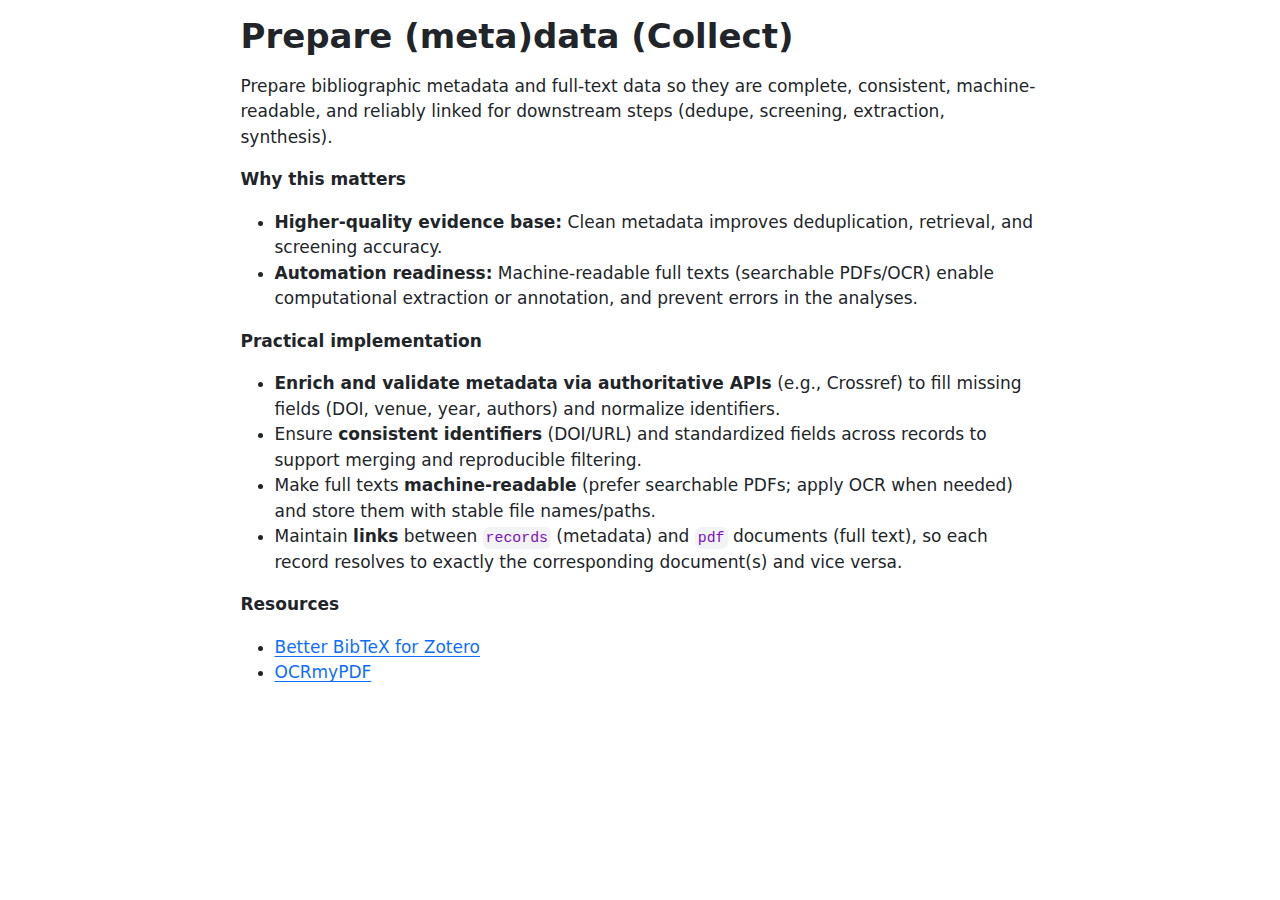
<file: collect-prepare.html>
<!DOCTYPE html>
<html xmlns="http://www.w3.org/1999/xhtml" lang="en" xml:lang="en"><head>

<meta charset="utf-8">
<meta name="generator" content="quarto-1.8.26">

<meta name="viewport" content="width=device-width, initial-scale=1.0, user-scalable=yes">


<title>Prepare (meta)data (Collect)</title>
<style>
code{white-space: pre-wrap;}
span.smallcaps{font-variant: small-caps;}
div.columns{display: flex; gap: min(4vw, 1.5em);}
div.column{flex: auto; overflow-x: auto;}
div.hanging-indent{margin-left: 1.5em; text-indent: -1.5em;}
ul.task-list{list-style: none;}
ul.task-list li input[type="checkbox"] {
  width: 0.8em;
  margin: 0 0.8em 0.2em -1em; /* quarto-specific, see https://github.com/quarto-dev/quarto-cli/issues/4556 */ 
  vertical-align: middle;
}
</style>


<script src="collect-prepare_files/libs/clipboard/clipboard.min.js"></script>
<script src="collect-prepare_files/libs/quarto-html/quarto.js" type="module"></script>
<script src="collect-prepare_files/libs/quarto-html/tabsets/tabsets.js" type="module"></script>
<script src="collect-prepare_files/libs/quarto-html/axe/axe-check.js" type="module"></script>
<script src="collect-prepare_files/libs/quarto-html/popper.min.js"></script>
<script src="collect-prepare_files/libs/quarto-html/tippy.umd.min.js"></script>
<script src="collect-prepare_files/libs/quarto-html/anchor.min.js"></script>
<link href="collect-prepare_files/libs/quarto-html/tippy.css" rel="stylesheet">
<link href="collect-prepare_files/libs/quarto-html/quarto-syntax-highlighting-587c61ba64f3a5504c4d52d930310e48.css" rel="stylesheet" id="quarto-text-highlighting-styles">
<script src="collect-prepare_files/libs/bootstrap/bootstrap.min.js"></script>
<link href="collect-prepare_files/libs/bootstrap/bootstrap-icons.css" rel="stylesheet">
<link href="collect-prepare_files/libs/bootstrap/bootstrap-0595c3adc79cf3968d79df64b99d9203.min.css" rel="stylesheet" append-hash="true" id="quarto-bootstrap" data-mode="light">


</head>

<body class="fullcontent quarto-light">

<div id="quarto-content" class="page-columns page-rows-contents page-layout-article">

<main class="content" id="quarto-document-content">

<header id="title-block-header" class="quarto-title-block default">
<div class="quarto-title">
<h1 class="title">Prepare (meta)data (Collect)</h1>
</div>



<div class="quarto-title-meta">

    
  
    
  </div>
  


</header>


<p>Prepare bibliographic metadata and full-text data so they are complete, consistent, machine-readable, and reliably linked for downstream steps (dedupe, screening, extraction, synthesis).</p>
<p><strong>Why this matters</strong></p>
<ul>
<li><strong>Higher-quality evidence base:</strong> Clean metadata improves deduplication, retrieval, and screening accuracy.</li>
<li><strong>Automation readiness:</strong> Machine-readable full texts (searchable PDFs/OCR) enable computational extraction or annotation, and prevent errors in the analyses.</li>
</ul>
<p><strong>Practical implementation</strong></p>
<ul>
<li><strong>Enrich and validate metadata via authoritative APIs</strong> (e.g., Crossref) to fill missing fields (DOI, venue, year, authors) and normalize identifiers.</li>
<li>Ensure <strong>consistent identifiers</strong> (DOI/URL) and standardized fields across records to support merging and reproducible filtering.</li>
<li>Make full texts <strong>machine-readable</strong> (prefer searchable PDFs; apply OCR when needed) and store them with stable file names/paths.</li>
<li>Maintain <strong>links</strong> between <code>records</code> (metadata) and <code>pdf</code> documents (full text), so each record resolves to exactly the corresponding document(s) and vice versa.</li>
</ul>
<p><strong>Resources</strong></p>
<ul>
<li><a href="https://retorque.re/zotero-better-bibtex/">Better BibTeX for Zotero</a></li>
<li><a href="https://ocrmypdf.readthedocs.io/en/latest/">OCRmyPDF</a></li>
</ul>

</main>
<!-- /main column -->
<script id="quarto-html-after-body" type="application/javascript">
  window.document.addEventListener("DOMContentLoaded", function (event) {
    const icon = "";
    const anchorJS = new window.AnchorJS();
    anchorJS.options = {
      placement: 'right',
      icon: icon
    };
    anchorJS.add('.anchored');
    const isCodeAnnotation = (el) => {
      for (const clz of el.classList) {
        if (clz.startsWith('code-annotation-')) {                     
          return true;
        }
      }
      return false;
    }
    const onCopySuccess = function(e) {
      // button target
      const button = e.trigger;
      // don't keep focus
      button.blur();
      // flash "checked"
      button.classList.add('code-copy-button-checked');
      var currentTitle = button.getAttribute("title");
      button.setAttribute("title", "Copied!");
      let tooltip;
      if (window.bootstrap) {
        button.setAttribute("data-bs-toggle", "tooltip");
        button.setAttribute("data-bs-placement", "left");
        button.setAttribute("data-bs-title", "Copied!");
        tooltip = new bootstrap.Tooltip(button, 
          { trigger: "manual", 
            customClass: "code-copy-button-tooltip",
            offset: [0, -8]});
        tooltip.show();    
      }
      setTimeout(function() {
        if (tooltip) {
          tooltip.hide();
          button.removeAttribute("data-bs-title");
          button.removeAttribute("data-bs-toggle");
          button.removeAttribute("data-bs-placement");
        }
        button.setAttribute("title", currentTitle);
        button.classList.remove('code-copy-button-checked');
      }, 1000);
      // clear code selection
      e.clearSelection();
    }
    const getTextToCopy = function(trigger) {
      const outerScaffold = trigger.parentElement.cloneNode(true);
      const codeEl = outerScaffold.querySelector('code');
      for (const childEl of codeEl.children) {
        if (isCodeAnnotation(childEl)) {
          childEl.remove();
        }
      }
      return codeEl.innerText;
    }
    const clipboard = new window.ClipboardJS('.code-copy-button:not([data-in-quarto-modal])', {
      text: getTextToCopy
    });
    clipboard.on('success', onCopySuccess);
    if (window.document.getElementById('quarto-embedded-source-code-modal')) {
      const clipboardModal = new window.ClipboardJS('.code-copy-button[data-in-quarto-modal]', {
        text: getTextToCopy,
        container: window.document.getElementById('quarto-embedded-source-code-modal')
      });
      clipboardModal.on('success', onCopySuccess);
    }
      var localhostRegex = new RegExp(/^(?:http|https):\/\/localhost\:?[0-9]*\//);
      var mailtoRegex = new RegExp(/^mailto:/);
        var filterRegex = new RegExp('/' + window.location.host + '/');
      var isInternal = (href) => {
          return filterRegex.test(href) || localhostRegex.test(href) || mailtoRegex.test(href);
      }
      // Inspect non-navigation links and adorn them if external
     var links = window.document.querySelectorAll('a[href]:not(.nav-link):not(.navbar-brand):not(.toc-action):not(.sidebar-link):not(.sidebar-item-toggle):not(.pagination-link):not(.no-external):not([aria-hidden]):not(.dropdown-item):not(.quarto-navigation-tool):not(.about-link)');
      for (var i=0; i<links.length; i++) {
        const link = links[i];
        if (!isInternal(link.href)) {
          // undo the damage that might have been done by quarto-nav.js in the case of
          // links that we want to consider external
          if (link.dataset.originalHref !== undefined) {
            link.href = link.dataset.originalHref;
          }
        }
      }
    function tippyHover(el, contentFn, onTriggerFn, onUntriggerFn) {
      const config = {
        allowHTML: true,
        maxWidth: 500,
        delay: 100,
        arrow: false,
        appendTo: function(el) {
            return el.parentElement;
        },
        interactive: true,
        interactiveBorder: 10,
        theme: 'quarto',
        placement: 'bottom-start',
      };
      if (contentFn) {
        config.content = contentFn;
      }
      if (onTriggerFn) {
        config.onTrigger = onTriggerFn;
      }
      if (onUntriggerFn) {
        config.onUntrigger = onUntriggerFn;
      }
      window.tippy(el, config); 
    }
    const noterefs = window.document.querySelectorAll('a[role="doc-noteref"]');
    for (var i=0; i<noterefs.length; i++) {
      const ref = noterefs[i];
      tippyHover(ref, function() {
        // use id or data attribute instead here
        let href = ref.getAttribute('data-footnote-href') || ref.getAttribute('href');
        try { href = new URL(href).hash; } catch {}
        const id = href.replace(/^#\/?/, "");
        const note = window.document.getElementById(id);
        if (note) {
          return note.innerHTML;
        } else {
          return "";
        }
      });
    }
    const xrefs = window.document.querySelectorAll('a.quarto-xref');
    const processXRef = (id, note) => {
      // Strip column container classes
      const stripColumnClz = (el) => {
        el.classList.remove("page-full", "page-columns");
        if (el.children) {
          for (const child of el.children) {
            stripColumnClz(child);
          }
        }
      }
      stripColumnClz(note)
      if (id === null || id.startsWith('sec-')) {
        // Special case sections, only their first couple elements
        const container = document.createElement("div");
        if (note.children && note.children.length > 2) {
          container.appendChild(note.children[0].cloneNode(true));
          for (let i = 1; i < note.children.length; i++) {
            const child = note.children[i];
            if (child.tagName === "P" && child.innerText === "") {
              continue;
            } else {
              container.appendChild(child.cloneNode(true));
              break;
            }
          }
          if (window.Quarto?.typesetMath) {
            window.Quarto.typesetMath(container);
          }
          return container.innerHTML
        } else {
          if (window.Quarto?.typesetMath) {
            window.Quarto.typesetMath(note);
          }
          return note.innerHTML;
        }
      } else {
        // Remove any anchor links if they are present
        const anchorLink = note.querySelector('a.anchorjs-link');
        if (anchorLink) {
          anchorLink.remove();
        }
        if (window.Quarto?.typesetMath) {
          window.Quarto.typesetMath(note);
        }
        if (note.classList.contains("callout")) {
          return note.outerHTML;
        } else {
          return note.innerHTML;
        }
      }
    }
    for (var i=0; i<xrefs.length; i++) {
      const xref = xrefs[i];
      tippyHover(xref, undefined, function(instance) {
        instance.disable();
        let url = xref.getAttribute('href');
        let hash = undefined; 
        if (url.startsWith('#')) {
          hash = url;
        } else {
          try { hash = new URL(url).hash; } catch {}
        }
        if (hash) {
          const id = hash.replace(/^#\/?/, "");
          const note = window.document.getElementById(id);
          if (note !== null) {
            try {
              const html = processXRef(id, note.cloneNode(true));
              instance.setContent(html);
            } finally {
              instance.enable();
              instance.show();
            }
          } else {
            // See if we can fetch this
            fetch(url.split('#')[0])
            .then(res => res.text())
            .then(html => {
              const parser = new DOMParser();
              const htmlDoc = parser.parseFromString(html, "text/html");
              const note = htmlDoc.getElementById(id);
              if (note !== null) {
                const html = processXRef(id, note);
                instance.setContent(html);
              } 
            }).finally(() => {
              instance.enable();
              instance.show();
            });
          }
        } else {
          // See if we can fetch a full url (with no hash to target)
          // This is a special case and we should probably do some content thinning / targeting
          fetch(url)
          .then(res => res.text())
          .then(html => {
            const parser = new DOMParser();
            const htmlDoc = parser.parseFromString(html, "text/html");
            const note = htmlDoc.querySelector('main.content');
            if (note !== null) {
              // This should only happen for chapter cross references
              // (since there is no id in the URL)
              // remove the first header
              if (note.children.length > 0 && note.children[0].tagName === "HEADER") {
                note.children[0].remove();
              }
              const html = processXRef(null, note);
              instance.setContent(html);
            } 
          }).finally(() => {
            instance.enable();
            instance.show();
          });
        }
      }, function(instance) {
      });
    }
        let selectedAnnoteEl;
        const selectorForAnnotation = ( cell, annotation) => {
          let cellAttr = 'data-code-cell="' + cell + '"';
          let lineAttr = 'data-code-annotation="' +  annotation + '"';
          const selector = 'span[' + cellAttr + '][' + lineAttr + ']';
          return selector;
        }
        const selectCodeLines = (annoteEl) => {
          const doc = window.document;
          const targetCell = annoteEl.getAttribute("data-target-cell");
          const targetAnnotation = annoteEl.getAttribute("data-target-annotation");
          const annoteSpan = window.document.querySelector(selectorForAnnotation(targetCell, targetAnnotation));
          const lines = annoteSpan.getAttribute("data-code-lines").split(",");
          const lineIds = lines.map((line) => {
            return targetCell + "-" + line;
          })
          let top = null;
          let height = null;
          let parent = null;
          if (lineIds.length > 0) {
              //compute the position of the single el (top and bottom and make a div)
              const el = window.document.getElementById(lineIds[0]);
              top = el.offsetTop;
              height = el.offsetHeight;
              parent = el.parentElement.parentElement;
            if (lineIds.length > 1) {
              const lastEl = window.document.getElementById(lineIds[lineIds.length - 1]);
              const bottom = lastEl.offsetTop + lastEl.offsetHeight;
              height = bottom - top;
            }
            if (top !== null && height !== null && parent !== null) {
              // cook up a div (if necessary) and position it 
              let div = window.document.getElementById("code-annotation-line-highlight");
              if (div === null) {
                div = window.document.createElement("div");
                div.setAttribute("id", "code-annotation-line-highlight");
                div.style.position = 'absolute';
                parent.appendChild(div);
              }
              div.style.top = top - 2 + "px";
              div.style.height = height + 4 + "px";
              div.style.left = 0;
              let gutterDiv = window.document.getElementById("code-annotation-line-highlight-gutter");
              if (gutterDiv === null) {
                gutterDiv = window.document.createElement("div");
                gutterDiv.setAttribute("id", "code-annotation-line-highlight-gutter");
                gutterDiv.style.position = 'absolute';
                const codeCell = window.document.getElementById(targetCell);
                const gutter = codeCell.querySelector('.code-annotation-gutter');
                gutter.appendChild(gutterDiv);
              }
              gutterDiv.style.top = top - 2 + "px";
              gutterDiv.style.height = height + 4 + "px";
            }
            selectedAnnoteEl = annoteEl;
          }
        };
        const unselectCodeLines = () => {
          const elementsIds = ["code-annotation-line-highlight", "code-annotation-line-highlight-gutter"];
          elementsIds.forEach((elId) => {
            const div = window.document.getElementById(elId);
            if (div) {
              div.remove();
            }
          });
          selectedAnnoteEl = undefined;
        };
          // Handle positioning of the toggle
      window.addEventListener(
        "resize",
        throttle(() => {
          elRect = undefined;
          if (selectedAnnoteEl) {
            selectCodeLines(selectedAnnoteEl);
          }
        }, 10)
      );
      function throttle(fn, ms) {
      let throttle = false;
      let timer;
        return (...args) => {
          if(!throttle) { // first call gets through
              fn.apply(this, args);
              throttle = true;
          } else { // all the others get throttled
              if(timer) clearTimeout(timer); // cancel #2
              timer = setTimeout(() => {
                fn.apply(this, args);
                timer = throttle = false;
              }, ms);
          }
        };
      }
        // Attach click handler to the DT
        const annoteDls = window.document.querySelectorAll('dt[data-target-cell]');
        for (const annoteDlNode of annoteDls) {
          annoteDlNode.addEventListener('click', (event) => {
            const clickedEl = event.target;
            if (clickedEl !== selectedAnnoteEl) {
              unselectCodeLines();
              const activeEl = window.document.querySelector('dt[data-target-cell].code-annotation-active');
              if (activeEl) {
                activeEl.classList.remove('code-annotation-active');
              }
              selectCodeLines(clickedEl);
              clickedEl.classList.add('code-annotation-active');
            } else {
              // Unselect the line
              unselectCodeLines();
              clickedEl.classList.remove('code-annotation-active');
            }
          });
        }
    const findCites = (el) => {
      const parentEl = el.parentElement;
      if (parentEl) {
        const cites = parentEl.dataset.cites;
        if (cites) {
          return {
            el,
            cites: cites.split(' ')
          };
        } else {
          return findCites(el.parentElement)
        }
      } else {
        return undefined;
      }
    };
    var bibliorefs = window.document.querySelectorAll('a[role="doc-biblioref"]');
    for (var i=0; i<bibliorefs.length; i++) {
      const ref = bibliorefs[i];
      const citeInfo = findCites(ref);
      if (citeInfo) {
        tippyHover(citeInfo.el, function() {
          var popup = window.document.createElement('div');
          citeInfo.cites.forEach(function(cite) {
            var citeDiv = window.document.createElement('div');
            citeDiv.classList.add('hanging-indent');
            citeDiv.classList.add('csl-entry');
            var biblioDiv = window.document.getElementById('ref-' + cite);
            if (biblioDiv) {
              citeDiv.innerHTML = biblioDiv.innerHTML;
            }
            popup.appendChild(citeDiv);
          });
          return popup.innerHTML;
        });
      }
    }
  });
  </script>
</div> <!-- /content -->




</body></html>
</file>
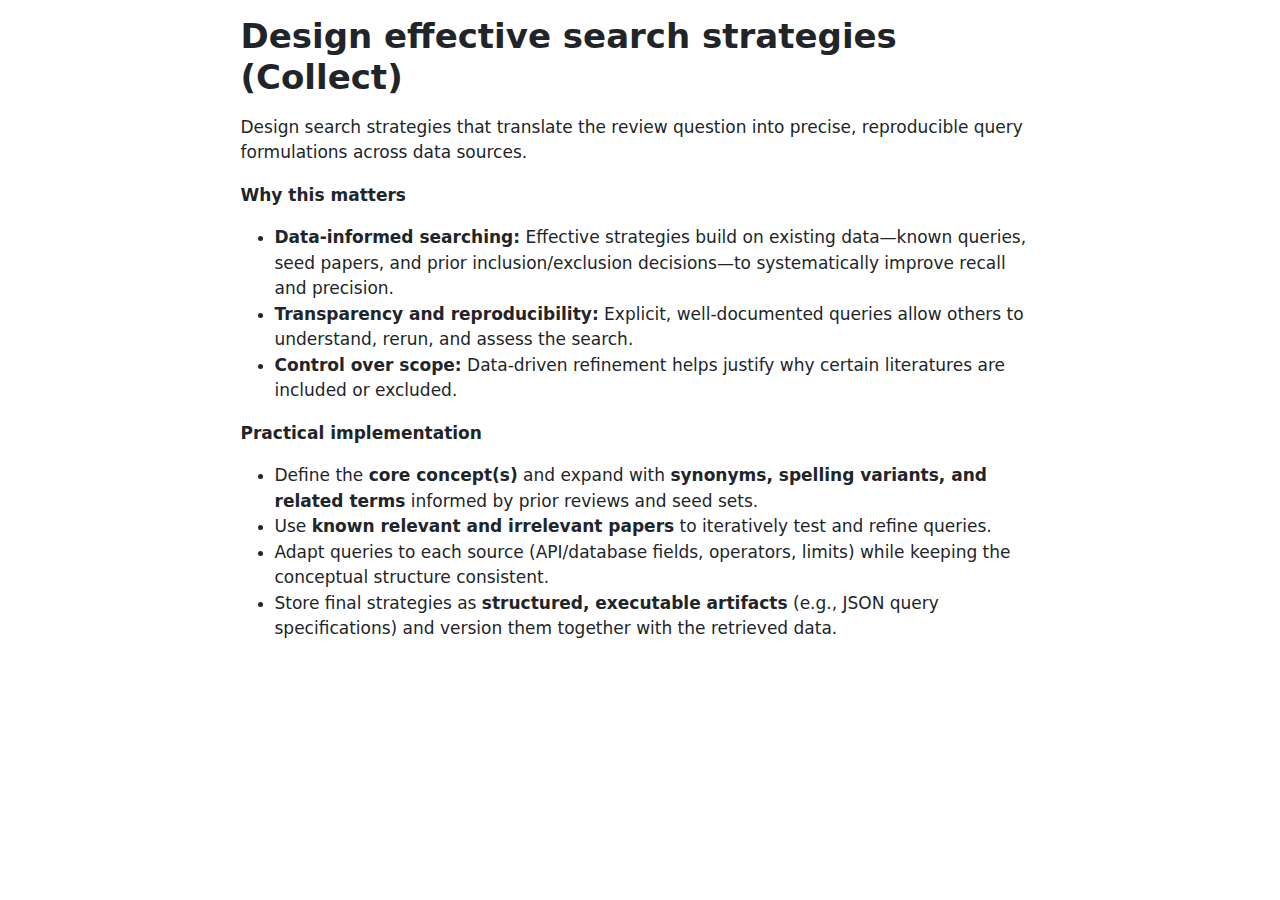
<file: collect-search-strategy-design.html>
<!DOCTYPE html>
<html xmlns="http://www.w3.org/1999/xhtml" lang="en" xml:lang="en"><head>

<meta charset="utf-8">
<meta name="generator" content="quarto-1.8.26">

<meta name="viewport" content="width=device-width, initial-scale=1.0, user-scalable=yes">


<title>Design effective search strategies (Collect)</title>
<style>
code{white-space: pre-wrap;}
span.smallcaps{font-variant: small-caps;}
div.columns{display: flex; gap: min(4vw, 1.5em);}
div.column{flex: auto; overflow-x: auto;}
div.hanging-indent{margin-left: 1.5em; text-indent: -1.5em;}
ul.task-list{list-style: none;}
ul.task-list li input[type="checkbox"] {
  width: 0.8em;
  margin: 0 0.8em 0.2em -1em; /* quarto-specific, see https://github.com/quarto-dev/quarto-cli/issues/4556 */ 
  vertical-align: middle;
}
</style>


<script src="collect-search-strategy-design_files/libs/clipboard/clipboard.min.js"></script>
<script src="collect-search-strategy-design_files/libs/quarto-html/quarto.js" type="module"></script>
<script src="collect-search-strategy-design_files/libs/quarto-html/tabsets/tabsets.js" type="module"></script>
<script src="collect-search-strategy-design_files/libs/quarto-html/axe/axe-check.js" type="module"></script>
<script src="collect-search-strategy-design_files/libs/quarto-html/popper.min.js"></script>
<script src="collect-search-strategy-design_files/libs/quarto-html/tippy.umd.min.js"></script>
<script src="collect-search-strategy-design_files/libs/quarto-html/anchor.min.js"></script>
<link href="collect-search-strategy-design_files/libs/quarto-html/tippy.css" rel="stylesheet">
<link href="collect-search-strategy-design_files/libs/quarto-html/quarto-syntax-highlighting-587c61ba64f3a5504c4d52d930310e48.css" rel="stylesheet" id="quarto-text-highlighting-styles">
<script src="collect-search-strategy-design_files/libs/bootstrap/bootstrap.min.js"></script>
<link href="collect-search-strategy-design_files/libs/bootstrap/bootstrap-icons.css" rel="stylesheet">
<link href="collect-search-strategy-design_files/libs/bootstrap/bootstrap-0595c3adc79cf3968d79df64b99d9203.min.css" rel="stylesheet" append-hash="true" id="quarto-bootstrap" data-mode="light">


</head>

<body class="fullcontent quarto-light">

<div id="quarto-content" class="page-columns page-rows-contents page-layout-article">

<main class="content" id="quarto-document-content">

<header id="title-block-header" class="quarto-title-block default">
<div class="quarto-title">
<h1 class="title">Design effective search strategies (Collect)</h1>
</div>



<div class="quarto-title-meta">

    
  
    
  </div>
  


</header>


<p>Design search strategies that translate the review question into precise, reproducible query formulations across data sources.</p>
<p><strong>Why this matters</strong></p>
<ul>
<li><strong>Data-informed searching:</strong> Effective strategies build on existing data—known queries, seed papers, and prior inclusion/exclusion decisions—to systematically improve recall and precision.</li>
<li><strong>Transparency and reproducibility:</strong> Explicit, well-documented queries allow others to understand, rerun, and assess the search.</li>
<li><strong>Control over scope:</strong> Data-driven refinement helps justify why certain literatures are included or excluded.</li>
</ul>
<p><strong>Practical implementation</strong></p>
<ul>
<li>Define the <strong>core concept(s)</strong> and expand with <strong>synonyms, spelling variants, and related terms</strong> informed by prior reviews and seed sets.</li>
<li>Use <strong>known relevant and irrelevant papers</strong> to iteratively test and refine queries.</li>
<li>Adapt queries to each source (API/database fields, operators, limits) while keeping the conceptual structure consistent.</li>
<li>Store final strategies as <strong>structured, executable artifacts</strong> (e.g., JSON query specifications) and version them together with the retrieved data.</li>
</ul>

</main>
<!-- /main column -->
<script id="quarto-html-after-body" type="application/javascript">
  window.document.addEventListener("DOMContentLoaded", function (event) {
    const icon = "";
    const anchorJS = new window.AnchorJS();
    anchorJS.options = {
      placement: 'right',
      icon: icon
    };
    anchorJS.add('.anchored');
    const isCodeAnnotation = (el) => {
      for (const clz of el.classList) {
        if (clz.startsWith('code-annotation-')) {                     
          return true;
        }
      }
      return false;
    }
    const onCopySuccess = function(e) {
      // button target
      const button = e.trigger;
      // don't keep focus
      button.blur();
      // flash "checked"
      button.classList.add('code-copy-button-checked');
      var currentTitle = button.getAttribute("title");
      button.setAttribute("title", "Copied!");
      let tooltip;
      if (window.bootstrap) {
        button.setAttribute("data-bs-toggle", "tooltip");
        button.setAttribute("data-bs-placement", "left");
        button.setAttribute("data-bs-title", "Copied!");
        tooltip = new bootstrap.Tooltip(button, 
          { trigger: "manual", 
            customClass: "code-copy-button-tooltip",
            offset: [0, -8]});
        tooltip.show();    
      }
      setTimeout(function() {
        if (tooltip) {
          tooltip.hide();
          button.removeAttribute("data-bs-title");
          button.removeAttribute("data-bs-toggle");
          button.removeAttribute("data-bs-placement");
        }
        button.setAttribute("title", currentTitle);
        button.classList.remove('code-copy-button-checked');
      }, 1000);
      // clear code selection
      e.clearSelection();
    }
    const getTextToCopy = function(trigger) {
      const outerScaffold = trigger.parentElement.cloneNode(true);
      const codeEl = outerScaffold.querySelector('code');
      for (const childEl of codeEl.children) {
        if (isCodeAnnotation(childEl)) {
          childEl.remove();
        }
      }
      return codeEl.innerText;
    }
    const clipboard = new window.ClipboardJS('.code-copy-button:not([data-in-quarto-modal])', {
      text: getTextToCopy
    });
    clipboard.on('success', onCopySuccess);
    if (window.document.getElementById('quarto-embedded-source-code-modal')) {
      const clipboardModal = new window.ClipboardJS('.code-copy-button[data-in-quarto-modal]', {
        text: getTextToCopy,
        container: window.document.getElementById('quarto-embedded-source-code-modal')
      });
      clipboardModal.on('success', onCopySuccess);
    }
      var localhostRegex = new RegExp(/^(?:http|https):\/\/localhost\:?[0-9]*\//);
      var mailtoRegex = new RegExp(/^mailto:/);
        var filterRegex = new RegExp('/' + window.location.host + '/');
      var isInternal = (href) => {
          return filterRegex.test(href) || localhostRegex.test(href) || mailtoRegex.test(href);
      }
      // Inspect non-navigation links and adorn them if external
     var links = window.document.querySelectorAll('a[href]:not(.nav-link):not(.navbar-brand):not(.toc-action):not(.sidebar-link):not(.sidebar-item-toggle):not(.pagination-link):not(.no-external):not([aria-hidden]):not(.dropdown-item):not(.quarto-navigation-tool):not(.about-link)');
      for (var i=0; i<links.length; i++) {
        const link = links[i];
        if (!isInternal(link.href)) {
          // undo the damage that might have been done by quarto-nav.js in the case of
          // links that we want to consider external
          if (link.dataset.originalHref !== undefined) {
            link.href = link.dataset.originalHref;
          }
        }
      }
    function tippyHover(el, contentFn, onTriggerFn, onUntriggerFn) {
      const config = {
        allowHTML: true,
        maxWidth: 500,
        delay: 100,
        arrow: false,
        appendTo: function(el) {
            return el.parentElement;
        },
        interactive: true,
        interactiveBorder: 10,
        theme: 'quarto',
        placement: 'bottom-start',
      };
      if (contentFn) {
        config.content = contentFn;
      }
      if (onTriggerFn) {
        config.onTrigger = onTriggerFn;
      }
      if (onUntriggerFn) {
        config.onUntrigger = onUntriggerFn;
      }
      window.tippy(el, config); 
    }
    const noterefs = window.document.querySelectorAll('a[role="doc-noteref"]');
    for (var i=0; i<noterefs.length; i++) {
      const ref = noterefs[i];
      tippyHover(ref, function() {
        // use id or data attribute instead here
        let href = ref.getAttribute('data-footnote-href') || ref.getAttribute('href');
        try { href = new URL(href).hash; } catch {}
        const id = href.replace(/^#\/?/, "");
        const note = window.document.getElementById(id);
        if (note) {
          return note.innerHTML;
        } else {
          return "";
        }
      });
    }
    const xrefs = window.document.querySelectorAll('a.quarto-xref');
    const processXRef = (id, note) => {
      // Strip column container classes
      const stripColumnClz = (el) => {
        el.classList.remove("page-full", "page-columns");
        if (el.children) {
          for (const child of el.children) {
            stripColumnClz(child);
          }
        }
      }
      stripColumnClz(note)
      if (id === null || id.startsWith('sec-')) {
        // Special case sections, only their first couple elements
        const container = document.createElement("div");
        if (note.children && note.children.length > 2) {
          container.appendChild(note.children[0].cloneNode(true));
          for (let i = 1; i < note.children.length; i++) {
            const child = note.children[i];
            if (child.tagName === "P" && child.innerText === "") {
              continue;
            } else {
              container.appendChild(child.cloneNode(true));
              break;
            }
          }
          if (window.Quarto?.typesetMath) {
            window.Quarto.typesetMath(container);
          }
          return container.innerHTML
        } else {
          if (window.Quarto?.typesetMath) {
            window.Quarto.typesetMath(note);
          }
          return note.innerHTML;
        }
      } else {
        // Remove any anchor links if they are present
        const anchorLink = note.querySelector('a.anchorjs-link');
        if (anchorLink) {
          anchorLink.remove();
        }
        if (window.Quarto?.typesetMath) {
          window.Quarto.typesetMath(note);
        }
        if (note.classList.contains("callout")) {
          return note.outerHTML;
        } else {
          return note.innerHTML;
        }
      }
    }
    for (var i=0; i<xrefs.length; i++) {
      const xref = xrefs[i];
      tippyHover(xref, undefined, function(instance) {
        instance.disable();
        let url = xref.getAttribute('href');
        let hash = undefined; 
        if (url.startsWith('#')) {
          hash = url;
        } else {
          try { hash = new URL(url).hash; } catch {}
        }
        if (hash) {
          const id = hash.replace(/^#\/?/, "");
          const note = window.document.getElementById(id);
          if (note !== null) {
            try {
              const html = processXRef(id, note.cloneNode(true));
              instance.setContent(html);
            } finally {
              instance.enable();
              instance.show();
            }
          } else {
            // See if we can fetch this
            fetch(url.split('#')[0])
            .then(res => res.text())
            .then(html => {
              const parser = new DOMParser();
              const htmlDoc = parser.parseFromString(html, "text/html");
              const note = htmlDoc.getElementById(id);
              if (note !== null) {
                const html = processXRef(id, note);
                instance.setContent(html);
              } 
            }).finally(() => {
              instance.enable();
              instance.show();
            });
          }
        } else {
          // See if we can fetch a full url (with no hash to target)
          // This is a special case and we should probably do some content thinning / targeting
          fetch(url)
          .then(res => res.text())
          .then(html => {
            const parser = new DOMParser();
            const htmlDoc = parser.parseFromString(html, "text/html");
            const note = htmlDoc.querySelector('main.content');
            if (note !== null) {
              // This should only happen for chapter cross references
              // (since there is no id in the URL)
              // remove the first header
              if (note.children.length > 0 && note.children[0].tagName === "HEADER") {
                note.children[0].remove();
              }
              const html = processXRef(null, note);
              instance.setContent(html);
            } 
          }).finally(() => {
            instance.enable();
            instance.show();
          });
        }
      }, function(instance) {
      });
    }
        let selectedAnnoteEl;
        const selectorForAnnotation = ( cell, annotation) => {
          let cellAttr = 'data-code-cell="' + cell + '"';
          let lineAttr = 'data-code-annotation="' +  annotation + '"';
          const selector = 'span[' + cellAttr + '][' + lineAttr + ']';
          return selector;
        }
        const selectCodeLines = (annoteEl) => {
          const doc = window.document;
          const targetCell = annoteEl.getAttribute("data-target-cell");
          const targetAnnotation = annoteEl.getAttribute("data-target-annotation");
          const annoteSpan = window.document.querySelector(selectorForAnnotation(targetCell, targetAnnotation));
          const lines = annoteSpan.getAttribute("data-code-lines").split(",");
          const lineIds = lines.map((line) => {
            return targetCell + "-" + line;
          })
          let top = null;
          let height = null;
          let parent = null;
          if (lineIds.length > 0) {
              //compute the position of the single el (top and bottom and make a div)
              const el = window.document.getElementById(lineIds[0]);
              top = el.offsetTop;
              height = el.offsetHeight;
              parent = el.parentElement.parentElement;
            if (lineIds.length > 1) {
              const lastEl = window.document.getElementById(lineIds[lineIds.length - 1]);
              const bottom = lastEl.offsetTop + lastEl.offsetHeight;
              height = bottom - top;
            }
            if (top !== null && height !== null && parent !== null) {
              // cook up a div (if necessary) and position it 
              let div = window.document.getElementById("code-annotation-line-highlight");
              if (div === null) {
                div = window.document.createElement("div");
                div.setAttribute("id", "code-annotation-line-highlight");
                div.style.position = 'absolute';
                parent.appendChild(div);
              }
              div.style.top = top - 2 + "px";
              div.style.height = height + 4 + "px";
              div.style.left = 0;
              let gutterDiv = window.document.getElementById("code-annotation-line-highlight-gutter");
              if (gutterDiv === null) {
                gutterDiv = window.document.createElement("div");
                gutterDiv.setAttribute("id", "code-annotation-line-highlight-gutter");
                gutterDiv.style.position = 'absolute';
                const codeCell = window.document.getElementById(targetCell);
                const gutter = codeCell.querySelector('.code-annotation-gutter');
                gutter.appendChild(gutterDiv);
              }
              gutterDiv.style.top = top - 2 + "px";
              gutterDiv.style.height = height + 4 + "px";
            }
            selectedAnnoteEl = annoteEl;
          }
        };
        const unselectCodeLines = () => {
          const elementsIds = ["code-annotation-line-highlight", "code-annotation-line-highlight-gutter"];
          elementsIds.forEach((elId) => {
            const div = window.document.getElementById(elId);
            if (div) {
              div.remove();
            }
          });
          selectedAnnoteEl = undefined;
        };
          // Handle positioning of the toggle
      window.addEventListener(
        "resize",
        throttle(() => {
          elRect = undefined;
          if (selectedAnnoteEl) {
            selectCodeLines(selectedAnnoteEl);
          }
        }, 10)
      );
      function throttle(fn, ms) {
      let throttle = false;
      let timer;
        return (...args) => {
          if(!throttle) { // first call gets through
              fn.apply(this, args);
              throttle = true;
          } else { // all the others get throttled
              if(timer) clearTimeout(timer); // cancel #2
              timer = setTimeout(() => {
                fn.apply(this, args);
                timer = throttle = false;
              }, ms);
          }
        };
      }
        // Attach click handler to the DT
        const annoteDls = window.document.querySelectorAll('dt[data-target-cell]');
        for (const annoteDlNode of annoteDls) {
          annoteDlNode.addEventListener('click', (event) => {
            const clickedEl = event.target;
            if (clickedEl !== selectedAnnoteEl) {
              unselectCodeLines();
              const activeEl = window.document.querySelector('dt[data-target-cell].code-annotation-active');
              if (activeEl) {
                activeEl.classList.remove('code-annotation-active');
              }
              selectCodeLines(clickedEl);
              clickedEl.classList.add('code-annotation-active');
            } else {
              // Unselect the line
              unselectCodeLines();
              clickedEl.classList.remove('code-annotation-active');
            }
          });
        }
    const findCites = (el) => {
      const parentEl = el.parentElement;
      if (parentEl) {
        const cites = parentEl.dataset.cites;
        if (cites) {
          return {
            el,
            cites: cites.split(' ')
          };
        } else {
          return findCites(el.parentElement)
        }
      } else {
        return undefined;
      }
    };
    var bibliorefs = window.document.querySelectorAll('a[role="doc-biblioref"]');
    for (var i=0; i<bibliorefs.length; i++) {
      const ref = bibliorefs[i];
      const citeInfo = findCites(ref);
      if (citeInfo) {
        tippyHover(citeInfo.el, function() {
          var popup = window.document.createElement('div');
          citeInfo.cites.forEach(function(cite) {
            var citeDiv = window.document.createElement('div');
            citeDiv.classList.add('hanging-indent');
            citeDiv.classList.add('csl-entry');
            var biblioDiv = window.document.getElementById('ref-' + cite);
            if (biblioDiv) {
              citeDiv.innerHTML = biblioDiv.innerHTML;
            }
            popup.appendChild(citeDiv);
          });
          return popup.innerHTML;
        });
      }
    }
  });
  </script>
</div> <!-- /content -->




</body></html>
</file>
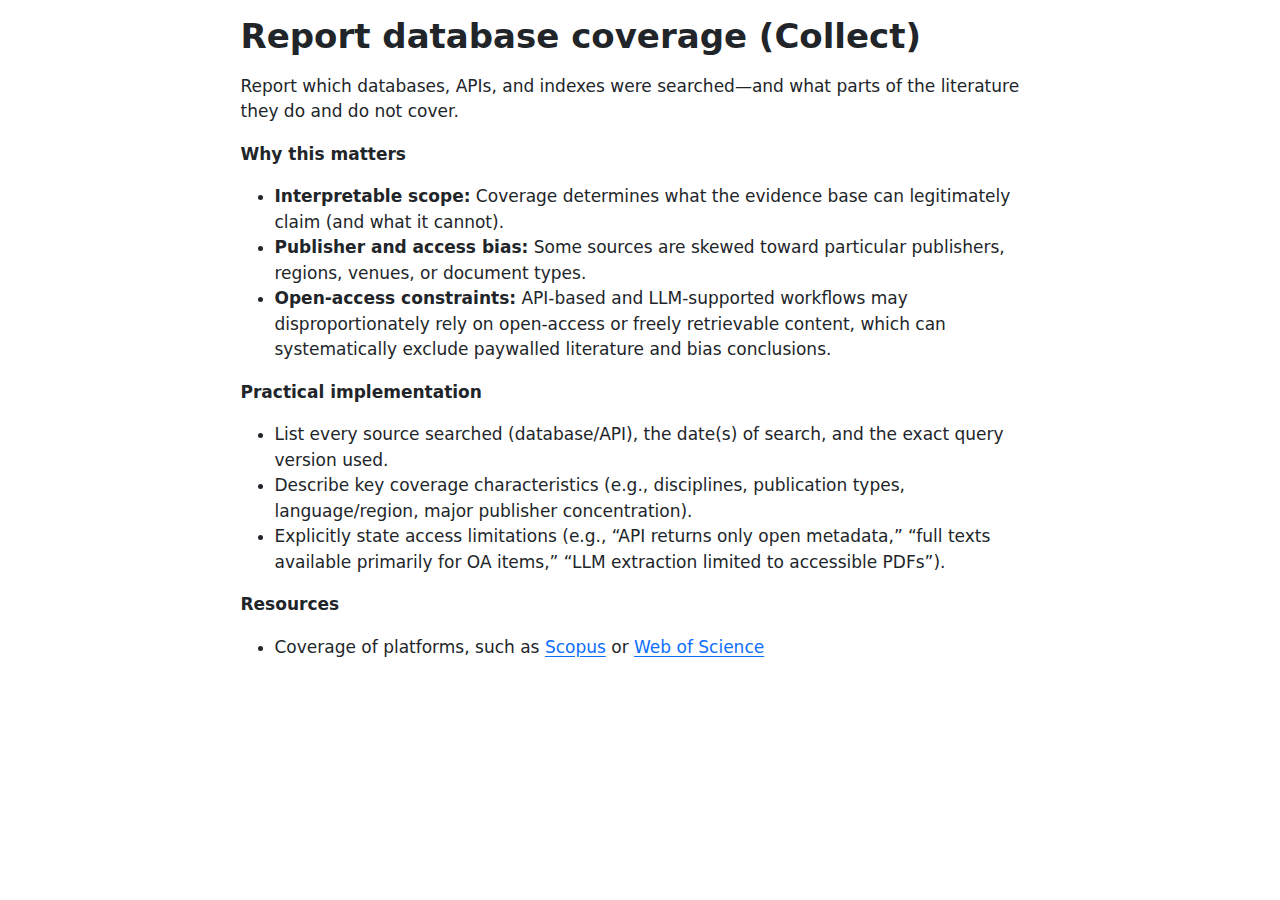
<file: collect-transparency-coverage.html>
<!DOCTYPE html>
<html xmlns="http://www.w3.org/1999/xhtml" lang="en" xml:lang="en"><head>

<meta charset="utf-8">
<meta name="generator" content="quarto-1.8.26">

<meta name="viewport" content="width=device-width, initial-scale=1.0, user-scalable=yes">


<title>Report database coverage (Collect)</title>
<style>
code{white-space: pre-wrap;}
span.smallcaps{font-variant: small-caps;}
div.columns{display: flex; gap: min(4vw, 1.5em);}
div.column{flex: auto; overflow-x: auto;}
div.hanging-indent{margin-left: 1.5em; text-indent: -1.5em;}
ul.task-list{list-style: none;}
ul.task-list li input[type="checkbox"] {
  width: 0.8em;
  margin: 0 0.8em 0.2em -1em; /* quarto-specific, see https://github.com/quarto-dev/quarto-cli/issues/4556 */ 
  vertical-align: middle;
}
</style>


<script src="collect-transparency-coverage_files/libs/clipboard/clipboard.min.js"></script>
<script src="collect-transparency-coverage_files/libs/quarto-html/quarto.js" type="module"></script>
<script src="collect-transparency-coverage_files/libs/quarto-html/tabsets/tabsets.js" type="module"></script>
<script src="collect-transparency-coverage_files/libs/quarto-html/axe/axe-check.js" type="module"></script>
<script src="collect-transparency-coverage_files/libs/quarto-html/popper.min.js"></script>
<script src="collect-transparency-coverage_files/libs/quarto-html/tippy.umd.min.js"></script>
<script src="collect-transparency-coverage_files/libs/quarto-html/anchor.min.js"></script>
<link href="collect-transparency-coverage_files/libs/quarto-html/tippy.css" rel="stylesheet">
<link href="collect-transparency-coverage_files/libs/quarto-html/quarto-syntax-highlighting-587c61ba64f3a5504c4d52d930310e48.css" rel="stylesheet" id="quarto-text-highlighting-styles">
<script src="collect-transparency-coverage_files/libs/bootstrap/bootstrap.min.js"></script>
<link href="collect-transparency-coverage_files/libs/bootstrap/bootstrap-icons.css" rel="stylesheet">
<link href="collect-transparency-coverage_files/libs/bootstrap/bootstrap-0595c3adc79cf3968d79df64b99d9203.min.css" rel="stylesheet" append-hash="true" id="quarto-bootstrap" data-mode="light">


</head>

<body class="fullcontent quarto-light">

<div id="quarto-content" class="page-columns page-rows-contents page-layout-article">

<main class="content" id="quarto-document-content">

<header id="title-block-header" class="quarto-title-block default">
<div class="quarto-title">
<h1 class="title">Report database coverage (Collect)</h1>
</div>



<div class="quarto-title-meta">

    
  
    
  </div>
  


</header>


<p>Report which databases, APIs, and indexes were searched—and what parts of the literature they do and do not cover.</p>
<p><strong>Why this matters</strong></p>
<ul>
<li><strong>Interpretable scope:</strong> Coverage determines what the evidence base can legitimately claim (and what it cannot).</li>
<li><strong>Publisher and access bias:</strong> Some sources are skewed toward particular publishers, regions, venues, or document types.</li>
<li><strong>Open-access constraints:</strong> API-based and LLM-supported workflows may disproportionately rely on open-access or freely retrievable content, which can systematically exclude paywalled literature and bias conclusions.</li>
</ul>
<p><strong>Practical implementation</strong></p>
<ul>
<li>List every source searched (database/API), the date(s) of search, and the exact query version used.</li>
<li>Describe key coverage characteristics (e.g., disciplines, publication types, language/region, major publisher concentration).</li>
<li>Explicitly state access limitations (e.g., “API returns only open metadata,” “full texts available primarily for OA items,” “LLM extraction limited to accessible PDFs”).</li>
</ul>
<p><strong>Resources</strong></p>
<ul>
<li>Coverage of platforms, such as <a href="https://www.elsevier.com/products/scopus/content">Scopus</a> or <a href="https://clarivate.com/academia-government/scientific-and-academic-research/research-discovery-and-referencing/web-of-science/?utm_medium=Referral&amp;utm_source=wokinfo-com">Web of Science</a></li>
</ul>

</main>
<!-- /main column -->
<script id="quarto-html-after-body" type="application/javascript">
  window.document.addEventListener("DOMContentLoaded", function (event) {
    const icon = "";
    const anchorJS = new window.AnchorJS();
    anchorJS.options = {
      placement: 'right',
      icon: icon
    };
    anchorJS.add('.anchored');
    const isCodeAnnotation = (el) => {
      for (const clz of el.classList) {
        if (clz.startsWith('code-annotation-')) {                     
          return true;
        }
      }
      return false;
    }
    const onCopySuccess = function(e) {
      // button target
      const button = e.trigger;
      // don't keep focus
      button.blur();
      // flash "checked"
      button.classList.add('code-copy-button-checked');
      var currentTitle = button.getAttribute("title");
      button.setAttribute("title", "Copied!");
      let tooltip;
      if (window.bootstrap) {
        button.setAttribute("data-bs-toggle", "tooltip");
        button.setAttribute("data-bs-placement", "left");
        button.setAttribute("data-bs-title", "Copied!");
        tooltip = new bootstrap.Tooltip(button, 
          { trigger: "manual", 
            customClass: "code-copy-button-tooltip",
            offset: [0, -8]});
        tooltip.show();    
      }
      setTimeout(function() {
        if (tooltip) {
          tooltip.hide();
          button.removeAttribute("data-bs-title");
          button.removeAttribute("data-bs-toggle");
          button.removeAttribute("data-bs-placement");
        }
        button.setAttribute("title", currentTitle);
        button.classList.remove('code-copy-button-checked');
      }, 1000);
      // clear code selection
      e.clearSelection();
    }
    const getTextToCopy = function(trigger) {
      const outerScaffold = trigger.parentElement.cloneNode(true);
      const codeEl = outerScaffold.querySelector('code');
      for (const childEl of codeEl.children) {
        if (isCodeAnnotation(childEl)) {
          childEl.remove();
        }
      }
      return codeEl.innerText;
    }
    const clipboard = new window.ClipboardJS('.code-copy-button:not([data-in-quarto-modal])', {
      text: getTextToCopy
    });
    clipboard.on('success', onCopySuccess);
    if (window.document.getElementById('quarto-embedded-source-code-modal')) {
      const clipboardModal = new window.ClipboardJS('.code-copy-button[data-in-quarto-modal]', {
        text: getTextToCopy,
        container: window.document.getElementById('quarto-embedded-source-code-modal')
      });
      clipboardModal.on('success', onCopySuccess);
    }
      var localhostRegex = new RegExp(/^(?:http|https):\/\/localhost\:?[0-9]*\//);
      var mailtoRegex = new RegExp(/^mailto:/);
        var filterRegex = new RegExp('/' + window.location.host + '/');
      var isInternal = (href) => {
          return filterRegex.test(href) || localhostRegex.test(href) || mailtoRegex.test(href);
      }
      // Inspect non-navigation links and adorn them if external
     var links = window.document.querySelectorAll('a[href]:not(.nav-link):not(.navbar-brand):not(.toc-action):not(.sidebar-link):not(.sidebar-item-toggle):not(.pagination-link):not(.no-external):not([aria-hidden]):not(.dropdown-item):not(.quarto-navigation-tool):not(.about-link)');
      for (var i=0; i<links.length; i++) {
        const link = links[i];
        if (!isInternal(link.href)) {
          // undo the damage that might have been done by quarto-nav.js in the case of
          // links that we want to consider external
          if (link.dataset.originalHref !== undefined) {
            link.href = link.dataset.originalHref;
          }
        }
      }
    function tippyHover(el, contentFn, onTriggerFn, onUntriggerFn) {
      const config = {
        allowHTML: true,
        maxWidth: 500,
        delay: 100,
        arrow: false,
        appendTo: function(el) {
            return el.parentElement;
        },
        interactive: true,
        interactiveBorder: 10,
        theme: 'quarto',
        placement: 'bottom-start',
      };
      if (contentFn) {
        config.content = contentFn;
      }
      if (onTriggerFn) {
        config.onTrigger = onTriggerFn;
      }
      if (onUntriggerFn) {
        config.onUntrigger = onUntriggerFn;
      }
      window.tippy(el, config); 
    }
    const noterefs = window.document.querySelectorAll('a[role="doc-noteref"]');
    for (var i=0; i<noterefs.length; i++) {
      const ref = noterefs[i];
      tippyHover(ref, function() {
        // use id or data attribute instead here
        let href = ref.getAttribute('data-footnote-href') || ref.getAttribute('href');
        try { href = new URL(href).hash; } catch {}
        const id = href.replace(/^#\/?/, "");
        const note = window.document.getElementById(id);
        if (note) {
          return note.innerHTML;
        } else {
          return "";
        }
      });
    }
    const xrefs = window.document.querySelectorAll('a.quarto-xref');
    const processXRef = (id, note) => {
      // Strip column container classes
      const stripColumnClz = (el) => {
        el.classList.remove("page-full", "page-columns");
        if (el.children) {
          for (const child of el.children) {
            stripColumnClz(child);
          }
        }
      }
      stripColumnClz(note)
      if (id === null || id.startsWith('sec-')) {
        // Special case sections, only their first couple elements
        const container = document.createElement("div");
        if (note.children && note.children.length > 2) {
          container.appendChild(note.children[0].cloneNode(true));
          for (let i = 1; i < note.children.length; i++) {
            const child = note.children[i];
            if (child.tagName === "P" && child.innerText === "") {
              continue;
            } else {
              container.appendChild(child.cloneNode(true));
              break;
            }
          }
          if (window.Quarto?.typesetMath) {
            window.Quarto.typesetMath(container);
          }
          return container.innerHTML
        } else {
          if (window.Quarto?.typesetMath) {
            window.Quarto.typesetMath(note);
          }
          return note.innerHTML;
        }
      } else {
        // Remove any anchor links if they are present
        const anchorLink = note.querySelector('a.anchorjs-link');
        if (anchorLink) {
          anchorLink.remove();
        }
        if (window.Quarto?.typesetMath) {
          window.Quarto.typesetMath(note);
        }
        if (note.classList.contains("callout")) {
          return note.outerHTML;
        } else {
          return note.innerHTML;
        }
      }
    }
    for (var i=0; i<xrefs.length; i++) {
      const xref = xrefs[i];
      tippyHover(xref, undefined, function(instance) {
        instance.disable();
        let url = xref.getAttribute('href');
        let hash = undefined; 
        if (url.startsWith('#')) {
          hash = url;
        } else {
          try { hash = new URL(url).hash; } catch {}
        }
        if (hash) {
          const id = hash.replace(/^#\/?/, "");
          const note = window.document.getElementById(id);
          if (note !== null) {
            try {
              const html = processXRef(id, note.cloneNode(true));
              instance.setContent(html);
            } finally {
              instance.enable();
              instance.show();
            }
          } else {
            // See if we can fetch this
            fetch(url.split('#')[0])
            .then(res => res.text())
            .then(html => {
              const parser = new DOMParser();
              const htmlDoc = parser.parseFromString(html, "text/html");
              const note = htmlDoc.getElementById(id);
              if (note !== null) {
                const html = processXRef(id, note);
                instance.setContent(html);
              } 
            }).finally(() => {
              instance.enable();
              instance.show();
            });
          }
        } else {
          // See if we can fetch a full url (with no hash to target)
          // This is a special case and we should probably do some content thinning / targeting
          fetch(url)
          .then(res => res.text())
          .then(html => {
            const parser = new DOMParser();
            const htmlDoc = parser.parseFromString(html, "text/html");
            const note = htmlDoc.querySelector('main.content');
            if (note !== null) {
              // This should only happen for chapter cross references
              // (since there is no id in the URL)
              // remove the first header
              if (note.children.length > 0 && note.children[0].tagName === "HEADER") {
                note.children[0].remove();
              }
              const html = processXRef(null, note);
              instance.setContent(html);
            } 
          }).finally(() => {
            instance.enable();
            instance.show();
          });
        }
      }, function(instance) {
      });
    }
        let selectedAnnoteEl;
        const selectorForAnnotation = ( cell, annotation) => {
          let cellAttr = 'data-code-cell="' + cell + '"';
          let lineAttr = 'data-code-annotation="' +  annotation + '"';
          const selector = 'span[' + cellAttr + '][' + lineAttr + ']';
          return selector;
        }
        const selectCodeLines = (annoteEl) => {
          const doc = window.document;
          const targetCell = annoteEl.getAttribute("data-target-cell");
          const targetAnnotation = annoteEl.getAttribute("data-target-annotation");
          const annoteSpan = window.document.querySelector(selectorForAnnotation(targetCell, targetAnnotation));
          const lines = annoteSpan.getAttribute("data-code-lines").split(",");
          const lineIds = lines.map((line) => {
            return targetCell + "-" + line;
          })
          let top = null;
          let height = null;
          let parent = null;
          if (lineIds.length > 0) {
              //compute the position of the single el (top and bottom and make a div)
              const el = window.document.getElementById(lineIds[0]);
              top = el.offsetTop;
              height = el.offsetHeight;
              parent = el.parentElement.parentElement;
            if (lineIds.length > 1) {
              const lastEl = window.document.getElementById(lineIds[lineIds.length - 1]);
              const bottom = lastEl.offsetTop + lastEl.offsetHeight;
              height = bottom - top;
            }
            if (top !== null && height !== null && parent !== null) {
              // cook up a div (if necessary) and position it 
              let div = window.document.getElementById("code-annotation-line-highlight");
              if (div === null) {
                div = window.document.createElement("div");
                div.setAttribute("id", "code-annotation-line-highlight");
                div.style.position = 'absolute';
                parent.appendChild(div);
              }
              div.style.top = top - 2 + "px";
              div.style.height = height + 4 + "px";
              div.style.left = 0;
              let gutterDiv = window.document.getElementById("code-annotation-line-highlight-gutter");
              if (gutterDiv === null) {
                gutterDiv = window.document.createElement("div");
                gutterDiv.setAttribute("id", "code-annotation-line-highlight-gutter");
                gutterDiv.style.position = 'absolute';
                const codeCell = window.document.getElementById(targetCell);
                const gutter = codeCell.querySelector('.code-annotation-gutter');
                gutter.appendChild(gutterDiv);
              }
              gutterDiv.style.top = top - 2 + "px";
              gutterDiv.style.height = height + 4 + "px";
            }
            selectedAnnoteEl = annoteEl;
          }
        };
        const unselectCodeLines = () => {
          const elementsIds = ["code-annotation-line-highlight", "code-annotation-line-highlight-gutter"];
          elementsIds.forEach((elId) => {
            const div = window.document.getElementById(elId);
            if (div) {
              div.remove();
            }
          });
          selectedAnnoteEl = undefined;
        };
          // Handle positioning of the toggle
      window.addEventListener(
        "resize",
        throttle(() => {
          elRect = undefined;
          if (selectedAnnoteEl) {
            selectCodeLines(selectedAnnoteEl);
          }
        }, 10)
      );
      function throttle(fn, ms) {
      let throttle = false;
      let timer;
        return (...args) => {
          if(!throttle) { // first call gets through
              fn.apply(this, args);
              throttle = true;
          } else { // all the others get throttled
              if(timer) clearTimeout(timer); // cancel #2
              timer = setTimeout(() => {
                fn.apply(this, args);
                timer = throttle = false;
              }, ms);
          }
        };
      }
        // Attach click handler to the DT
        const annoteDls = window.document.querySelectorAll('dt[data-target-cell]');
        for (const annoteDlNode of annoteDls) {
          annoteDlNode.addEventListener('click', (event) => {
            const clickedEl = event.target;
            if (clickedEl !== selectedAnnoteEl) {
              unselectCodeLines();
              const activeEl = window.document.querySelector('dt[data-target-cell].code-annotation-active');
              if (activeEl) {
                activeEl.classList.remove('code-annotation-active');
              }
              selectCodeLines(clickedEl);
              clickedEl.classList.add('code-annotation-active');
            } else {
              // Unselect the line
              unselectCodeLines();
              clickedEl.classList.remove('code-annotation-active');
            }
          });
        }
    const findCites = (el) => {
      const parentEl = el.parentElement;
      if (parentEl) {
        const cites = parentEl.dataset.cites;
        if (cites) {
          return {
            el,
            cites: cites.split(' ')
          };
        } else {
          return findCites(el.parentElement)
        }
      } else {
        return undefined;
      }
    };
    var bibliorefs = window.document.querySelectorAll('a[role="doc-biblioref"]');
    for (var i=0; i<bibliorefs.length; i++) {
      const ref = bibliorefs[i];
      const citeInfo = findCites(ref);
      if (citeInfo) {
        tippyHover(citeInfo.el, function() {
          var popup = window.document.createElement('div');
          citeInfo.cites.forEach(function(cite) {
            var citeDiv = window.document.createElement('div');
            citeDiv.classList.add('hanging-indent');
            citeDiv.classList.add('csl-entry');
            var biblioDiv = window.document.getElementById('ref-' + cite);
            if (biblioDiv) {
              citeDiv.innerHTML = biblioDiv.innerHTML;
            }
            popup.appendChild(citeDiv);
          });
          return popup.innerHTML;
        });
      }
    }
  });
  </script>
</div> <!-- /content -->




</body></html>
</file>
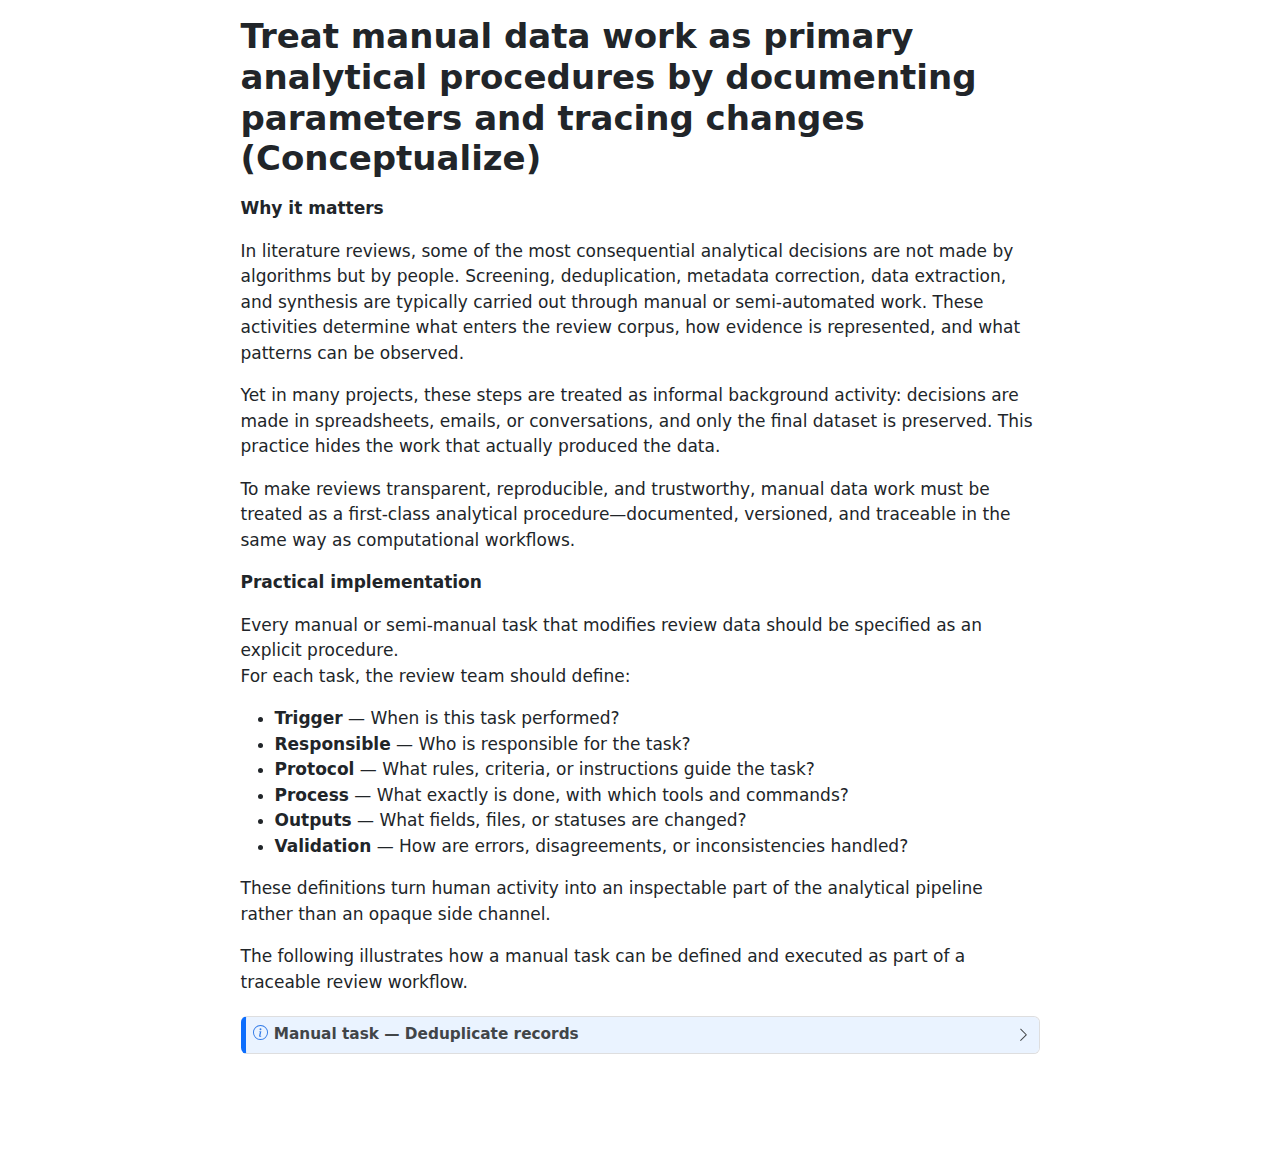
<file: conceptualize-manual-procedures.html>
<!DOCTYPE html>
<html xmlns="http://www.w3.org/1999/xhtml" lang="en" xml:lang="en"><head>

<meta charset="utf-8">
<meta name="generator" content="quarto-1.8.26">

<meta name="viewport" content="width=device-width, initial-scale=1.0, user-scalable=yes">


<title>Treat manual data work as primary analytical procedures by documenting parameters and tracing changes (Conceptualize)</title>
<style>
code{white-space: pre-wrap;}
span.smallcaps{font-variant: small-caps;}
div.columns{display: flex; gap: min(4vw, 1.5em);}
div.column{flex: auto; overflow-x: auto;}
div.hanging-indent{margin-left: 1.5em; text-indent: -1.5em;}
ul.task-list{list-style: none;}
ul.task-list li input[type="checkbox"] {
  width: 0.8em;
  margin: 0 0.8em 0.2em -1em; /* quarto-specific, see https://github.com/quarto-dev/quarto-cli/issues/4556 */ 
  vertical-align: middle;
}
</style>


<script src="conceptualize-manual-procedures_files/libs/clipboard/clipboard.min.js"></script>
<script src="conceptualize-manual-procedures_files/libs/quarto-html/quarto.js" type="module"></script>
<script src="conceptualize-manual-procedures_files/libs/quarto-html/tabsets/tabsets.js" type="module"></script>
<script src="conceptualize-manual-procedures_files/libs/quarto-html/axe/axe-check.js" type="module"></script>
<script src="conceptualize-manual-procedures_files/libs/quarto-html/popper.min.js"></script>
<script src="conceptualize-manual-procedures_files/libs/quarto-html/tippy.umd.min.js"></script>
<script src="conceptualize-manual-procedures_files/libs/quarto-html/anchor.min.js"></script>
<link href="conceptualize-manual-procedures_files/libs/quarto-html/tippy.css" rel="stylesheet">
<link href="conceptualize-manual-procedures_files/libs/quarto-html/quarto-syntax-highlighting-587c61ba64f3a5504c4d52d930310e48.css" rel="stylesheet" id="quarto-text-highlighting-styles">
<script src="conceptualize-manual-procedures_files/libs/bootstrap/bootstrap.min.js"></script>
<link href="conceptualize-manual-procedures_files/libs/bootstrap/bootstrap-icons.css" rel="stylesheet">
<link href="conceptualize-manual-procedures_files/libs/bootstrap/bootstrap-0595c3adc79cf3968d79df64b99d9203.min.css" rel="stylesheet" append-hash="true" id="quarto-bootstrap" data-mode="light">


</head>

<body class="fullcontent quarto-light">

<div id="quarto-content" class="page-columns page-rows-contents page-layout-article">

<main class="content" id="quarto-document-content">

<header id="title-block-header" class="quarto-title-block default">
<div class="quarto-title">
<h1 class="title">Treat manual data work as primary analytical procedures by documenting parameters and tracing changes (Conceptualize)</h1>
</div>



<div class="quarto-title-meta">

    
  
    
  </div>
  


</header>


<p><strong>Why it matters</strong></p>
<p>In literature reviews, some of the most consequential analytical decisions are not made by algorithms but by people. Screening, deduplication, metadata correction, data extraction, and synthesis are typically carried out through manual or semi-automated work. These activities determine what enters the review corpus, how evidence is represented, and what patterns can be observed.</p>
<p>Yet in many projects, these steps are treated as informal background activity: decisions are made in spreadsheets, emails, or conversations, and only the final dataset is preserved. This practice hides the work that actually produced the data.</p>
<p>To make reviews transparent, reproducible, and trustworthy, manual data work must be treated as a first-class analytical procedure—documented, versioned, and traceable in the same way as computational workflows.</p>
<p><strong>Practical implementation</strong></p>
<p>Every manual or semi-manual task that modifies review data should be specified as an explicit procedure.<br>
For each task, the review team should define:</p>
<ul>
<li><strong>Trigger</strong> — When is this task performed?</li>
<li><strong>Responsible</strong> — Who is responsible for the task?</li>
<li><strong>Protocol</strong> — What rules, criteria, or instructions guide the task?</li>
<li><strong>Process</strong> — What exactly is done, with which tools and commands?</li>
<li><strong>Outputs</strong> — What fields, files, or statuses are changed?</li>
<li><strong>Validation</strong> — How are errors, disagreements, or inconsistencies handled?</li>
</ul>
<p>These definitions turn human activity into an inspectable part of the analytical pipeline rather than an opaque side channel.</p>
<p>The following illustrates how a manual task can be defined and executed as part of a traceable review workflow.</p>
<div class="callout callout-style-default callout-note callout-titled" title="Manual task — Deduplicate records">
<div class="callout-header d-flex align-content-center collapsed" data-bs-toggle="collapse" data-bs-target=".callout-1-contents" aria-controls="callout-1" aria-expanded="false" aria-label="Toggle callout">
<div class="callout-icon-container">
<i class="callout-icon"></i>
</div>
<div class="callout-title-container flex-fill">
<span class="screen-reader-only">Note</span>Manual task — Deduplicate records
</div>
<div class="callout-btn-toggle d-inline-block border-0 py-1 ps-1 pe-0 float-end"><i class="callout-toggle"></i></div>
</div>
<div id="callout-1" class="callout-1-contents callout-collapse collapse">
<div class="callout-body-container callout-body">
<p><strong>Trigger:</strong> New or updated records added to <code>data/records.bib</code><br>
<strong>Responsible:</strong> Review coordinator (or designated data steward)<br>
<strong>Protocol:</strong> Deduplication rules and matching thresholds (see <code>protocol/deduplication.md</code>)</p>
<p><strong>Process:</strong></p>
<ul>
<li>Run automated similarity matching to identify candidate duplicate clusters.</li>
<li>Manually inspect each cluster to determine which records refer to the same publication.</li>
<li>Merge metadata from redundant records into the canonical record (e.g., missing fields, identifiers).</li>
<li>Combine all provenance information by appending their <code>origin</code> entries to the canonical record.</li>
<li>Remove redundant records from the primary data.</li>
</ul>
<p><strong>Output (in <code>data/records.bib</code>):</strong></p>
<ul>
<li>One canonical record per publication, containing:
<ul>
<li>the merged metadata</li>
<li>a combined <code>origin</code> field documenting all source records</li>
<li><code>colrev_status = {md_processed}</code> once the merge is complete</li>
</ul></li>
</ul>
<p><strong>History filter:</strong> commits containing <code>deduplicate</code></p>
</div>
</div>
</div>

</main>
<!-- /main column -->
<script id="quarto-html-after-body" type="application/javascript">
  window.document.addEventListener("DOMContentLoaded", function (event) {
    const icon = "";
    const anchorJS = new window.AnchorJS();
    anchorJS.options = {
      placement: 'right',
      icon: icon
    };
    anchorJS.add('.anchored');
    const isCodeAnnotation = (el) => {
      for (const clz of el.classList) {
        if (clz.startsWith('code-annotation-')) {                     
          return true;
        }
      }
      return false;
    }
    const onCopySuccess = function(e) {
      // button target
      const button = e.trigger;
      // don't keep focus
      button.blur();
      // flash "checked"
      button.classList.add('code-copy-button-checked');
      var currentTitle = button.getAttribute("title");
      button.setAttribute("title", "Copied!");
      let tooltip;
      if (window.bootstrap) {
        button.setAttribute("data-bs-toggle", "tooltip");
        button.setAttribute("data-bs-placement", "left");
        button.setAttribute("data-bs-title", "Copied!");
        tooltip = new bootstrap.Tooltip(button, 
          { trigger: "manual", 
            customClass: "code-copy-button-tooltip",
            offset: [0, -8]});
        tooltip.show();    
      }
      setTimeout(function() {
        if (tooltip) {
          tooltip.hide();
          button.removeAttribute("data-bs-title");
          button.removeAttribute("data-bs-toggle");
          button.removeAttribute("data-bs-placement");
        }
        button.setAttribute("title", currentTitle);
        button.classList.remove('code-copy-button-checked');
      }, 1000);
      // clear code selection
      e.clearSelection();
    }
    const getTextToCopy = function(trigger) {
      const outerScaffold = trigger.parentElement.cloneNode(true);
      const codeEl = outerScaffold.querySelector('code');
      for (const childEl of codeEl.children) {
        if (isCodeAnnotation(childEl)) {
          childEl.remove();
        }
      }
      return codeEl.innerText;
    }
    const clipboard = new window.ClipboardJS('.code-copy-button:not([data-in-quarto-modal])', {
      text: getTextToCopy
    });
    clipboard.on('success', onCopySuccess);
    if (window.document.getElementById('quarto-embedded-source-code-modal')) {
      const clipboardModal = new window.ClipboardJS('.code-copy-button[data-in-quarto-modal]', {
        text: getTextToCopy,
        container: window.document.getElementById('quarto-embedded-source-code-modal')
      });
      clipboardModal.on('success', onCopySuccess);
    }
      var localhostRegex = new RegExp(/^(?:http|https):\/\/localhost\:?[0-9]*\//);
      var mailtoRegex = new RegExp(/^mailto:/);
        var filterRegex = new RegExp('/' + window.location.host + '/');
      var isInternal = (href) => {
          return filterRegex.test(href) || localhostRegex.test(href) || mailtoRegex.test(href);
      }
      // Inspect non-navigation links and adorn them if external
     var links = window.document.querySelectorAll('a[href]:not(.nav-link):not(.navbar-brand):not(.toc-action):not(.sidebar-link):not(.sidebar-item-toggle):not(.pagination-link):not(.no-external):not([aria-hidden]):not(.dropdown-item):not(.quarto-navigation-tool):not(.about-link)');
      for (var i=0; i<links.length; i++) {
        const link = links[i];
        if (!isInternal(link.href)) {
          // undo the damage that might have been done by quarto-nav.js in the case of
          // links that we want to consider external
          if (link.dataset.originalHref !== undefined) {
            link.href = link.dataset.originalHref;
          }
        }
      }
    function tippyHover(el, contentFn, onTriggerFn, onUntriggerFn) {
      const config = {
        allowHTML: true,
        maxWidth: 500,
        delay: 100,
        arrow: false,
        appendTo: function(el) {
            return el.parentElement;
        },
        interactive: true,
        interactiveBorder: 10,
        theme: 'quarto',
        placement: 'bottom-start',
      };
      if (contentFn) {
        config.content = contentFn;
      }
      if (onTriggerFn) {
        config.onTrigger = onTriggerFn;
      }
      if (onUntriggerFn) {
        config.onUntrigger = onUntriggerFn;
      }
      window.tippy(el, config); 
    }
    const noterefs = window.document.querySelectorAll('a[role="doc-noteref"]');
    for (var i=0; i<noterefs.length; i++) {
      const ref = noterefs[i];
      tippyHover(ref, function() {
        // use id or data attribute instead here
        let href = ref.getAttribute('data-footnote-href') || ref.getAttribute('href');
        try { href = new URL(href).hash; } catch {}
        const id = href.replace(/^#\/?/, "");
        const note = window.document.getElementById(id);
        if (note) {
          return note.innerHTML;
        } else {
          return "";
        }
      });
    }
    const xrefs = window.document.querySelectorAll('a.quarto-xref');
    const processXRef = (id, note) => {
      // Strip column container classes
      const stripColumnClz = (el) => {
        el.classList.remove("page-full", "page-columns");
        if (el.children) {
          for (const child of el.children) {
            stripColumnClz(child);
          }
        }
      }
      stripColumnClz(note)
      if (id === null || id.startsWith('sec-')) {
        // Special case sections, only their first couple elements
        const container = document.createElement("div");
        if (note.children && note.children.length > 2) {
          container.appendChild(note.children[0].cloneNode(true));
          for (let i = 1; i < note.children.length; i++) {
            const child = note.children[i];
            if (child.tagName === "P" && child.innerText === "") {
              continue;
            } else {
              container.appendChild(child.cloneNode(true));
              break;
            }
          }
          if (window.Quarto?.typesetMath) {
            window.Quarto.typesetMath(container);
          }
          return container.innerHTML
        } else {
          if (window.Quarto?.typesetMath) {
            window.Quarto.typesetMath(note);
          }
          return note.innerHTML;
        }
      } else {
        // Remove any anchor links if they are present
        const anchorLink = note.querySelector('a.anchorjs-link');
        if (anchorLink) {
          anchorLink.remove();
        }
        if (window.Quarto?.typesetMath) {
          window.Quarto.typesetMath(note);
        }
        if (note.classList.contains("callout")) {
          return note.outerHTML;
        } else {
          return note.innerHTML;
        }
      }
    }
    for (var i=0; i<xrefs.length; i++) {
      const xref = xrefs[i];
      tippyHover(xref, undefined, function(instance) {
        instance.disable();
        let url = xref.getAttribute('href');
        let hash = undefined; 
        if (url.startsWith('#')) {
          hash = url;
        } else {
          try { hash = new URL(url).hash; } catch {}
        }
        if (hash) {
          const id = hash.replace(/^#\/?/, "");
          const note = window.document.getElementById(id);
          if (note !== null) {
            try {
              const html = processXRef(id, note.cloneNode(true));
              instance.setContent(html);
            } finally {
              instance.enable();
              instance.show();
            }
          } else {
            // See if we can fetch this
            fetch(url.split('#')[0])
            .then(res => res.text())
            .then(html => {
              const parser = new DOMParser();
              const htmlDoc = parser.parseFromString(html, "text/html");
              const note = htmlDoc.getElementById(id);
              if (note !== null) {
                const html = processXRef(id, note);
                instance.setContent(html);
              } 
            }).finally(() => {
              instance.enable();
              instance.show();
            });
          }
        } else {
          // See if we can fetch a full url (with no hash to target)
          // This is a special case and we should probably do some content thinning / targeting
          fetch(url)
          .then(res => res.text())
          .then(html => {
            const parser = new DOMParser();
            const htmlDoc = parser.parseFromString(html, "text/html");
            const note = htmlDoc.querySelector('main.content');
            if (note !== null) {
              // This should only happen for chapter cross references
              // (since there is no id in the URL)
              // remove the first header
              if (note.children.length > 0 && note.children[0].tagName === "HEADER") {
                note.children[0].remove();
              }
              const html = processXRef(null, note);
              instance.setContent(html);
            } 
          }).finally(() => {
            instance.enable();
            instance.show();
          });
        }
      }, function(instance) {
      });
    }
        let selectedAnnoteEl;
        const selectorForAnnotation = ( cell, annotation) => {
          let cellAttr = 'data-code-cell="' + cell + '"';
          let lineAttr = 'data-code-annotation="' +  annotation + '"';
          const selector = 'span[' + cellAttr + '][' + lineAttr + ']';
          return selector;
        }
        const selectCodeLines = (annoteEl) => {
          const doc = window.document;
          const targetCell = annoteEl.getAttribute("data-target-cell");
          const targetAnnotation = annoteEl.getAttribute("data-target-annotation");
          const annoteSpan = window.document.querySelector(selectorForAnnotation(targetCell, targetAnnotation));
          const lines = annoteSpan.getAttribute("data-code-lines").split(",");
          const lineIds = lines.map((line) => {
            return targetCell + "-" + line;
          })
          let top = null;
          let height = null;
          let parent = null;
          if (lineIds.length > 0) {
              //compute the position of the single el (top and bottom and make a div)
              const el = window.document.getElementById(lineIds[0]);
              top = el.offsetTop;
              height = el.offsetHeight;
              parent = el.parentElement.parentElement;
            if (lineIds.length > 1) {
              const lastEl = window.document.getElementById(lineIds[lineIds.length - 1]);
              const bottom = lastEl.offsetTop + lastEl.offsetHeight;
              height = bottom - top;
            }
            if (top !== null && height !== null && parent !== null) {
              // cook up a div (if necessary) and position it 
              let div = window.document.getElementById("code-annotation-line-highlight");
              if (div === null) {
                div = window.document.createElement("div");
                div.setAttribute("id", "code-annotation-line-highlight");
                div.style.position = 'absolute';
                parent.appendChild(div);
              }
              div.style.top = top - 2 + "px";
              div.style.height = height + 4 + "px";
              div.style.left = 0;
              let gutterDiv = window.document.getElementById("code-annotation-line-highlight-gutter");
              if (gutterDiv === null) {
                gutterDiv = window.document.createElement("div");
                gutterDiv.setAttribute("id", "code-annotation-line-highlight-gutter");
                gutterDiv.style.position = 'absolute';
                const codeCell = window.document.getElementById(targetCell);
                const gutter = codeCell.querySelector('.code-annotation-gutter');
                gutter.appendChild(gutterDiv);
              }
              gutterDiv.style.top = top - 2 + "px";
              gutterDiv.style.height = height + 4 + "px";
            }
            selectedAnnoteEl = annoteEl;
          }
        };
        const unselectCodeLines = () => {
          const elementsIds = ["code-annotation-line-highlight", "code-annotation-line-highlight-gutter"];
          elementsIds.forEach((elId) => {
            const div = window.document.getElementById(elId);
            if (div) {
              div.remove();
            }
          });
          selectedAnnoteEl = undefined;
        };
          // Handle positioning of the toggle
      window.addEventListener(
        "resize",
        throttle(() => {
          elRect = undefined;
          if (selectedAnnoteEl) {
            selectCodeLines(selectedAnnoteEl);
          }
        }, 10)
      );
      function throttle(fn, ms) {
      let throttle = false;
      let timer;
        return (...args) => {
          if(!throttle) { // first call gets through
              fn.apply(this, args);
              throttle = true;
          } else { // all the others get throttled
              if(timer) clearTimeout(timer); // cancel #2
              timer = setTimeout(() => {
                fn.apply(this, args);
                timer = throttle = false;
              }, ms);
          }
        };
      }
        // Attach click handler to the DT
        const annoteDls = window.document.querySelectorAll('dt[data-target-cell]');
        for (const annoteDlNode of annoteDls) {
          annoteDlNode.addEventListener('click', (event) => {
            const clickedEl = event.target;
            if (clickedEl !== selectedAnnoteEl) {
              unselectCodeLines();
              const activeEl = window.document.querySelector('dt[data-target-cell].code-annotation-active');
              if (activeEl) {
                activeEl.classList.remove('code-annotation-active');
              }
              selectCodeLines(clickedEl);
              clickedEl.classList.add('code-annotation-active');
            } else {
              // Unselect the line
              unselectCodeLines();
              clickedEl.classList.remove('code-annotation-active');
            }
          });
        }
    const findCites = (el) => {
      const parentEl = el.parentElement;
      if (parentEl) {
        const cites = parentEl.dataset.cites;
        if (cites) {
          return {
            el,
            cites: cites.split(' ')
          };
        } else {
          return findCites(el.parentElement)
        }
      } else {
        return undefined;
      }
    };
    var bibliorefs = window.document.querySelectorAll('a[role="doc-biblioref"]');
    for (var i=0; i<bibliorefs.length; i++) {
      const ref = bibliorefs[i];
      const citeInfo = findCites(ref);
      if (citeInfo) {
        tippyHover(citeInfo.el, function() {
          var popup = window.document.createElement('div');
          citeInfo.cites.forEach(function(cite) {
            var citeDiv = window.document.createElement('div');
            citeDiv.classList.add('hanging-indent');
            citeDiv.classList.add('csl-entry');
            var biblioDiv = window.document.getElementById('ref-' + cite);
            if (biblioDiv) {
              citeDiv.innerHTML = biblioDiv.innerHTML;
            }
            popup.appendChild(citeDiv);
          });
          return popup.innerHTML;
        });
      }
    }
  });
  </script>
</div> <!-- /content -->




</body></html>
</file>
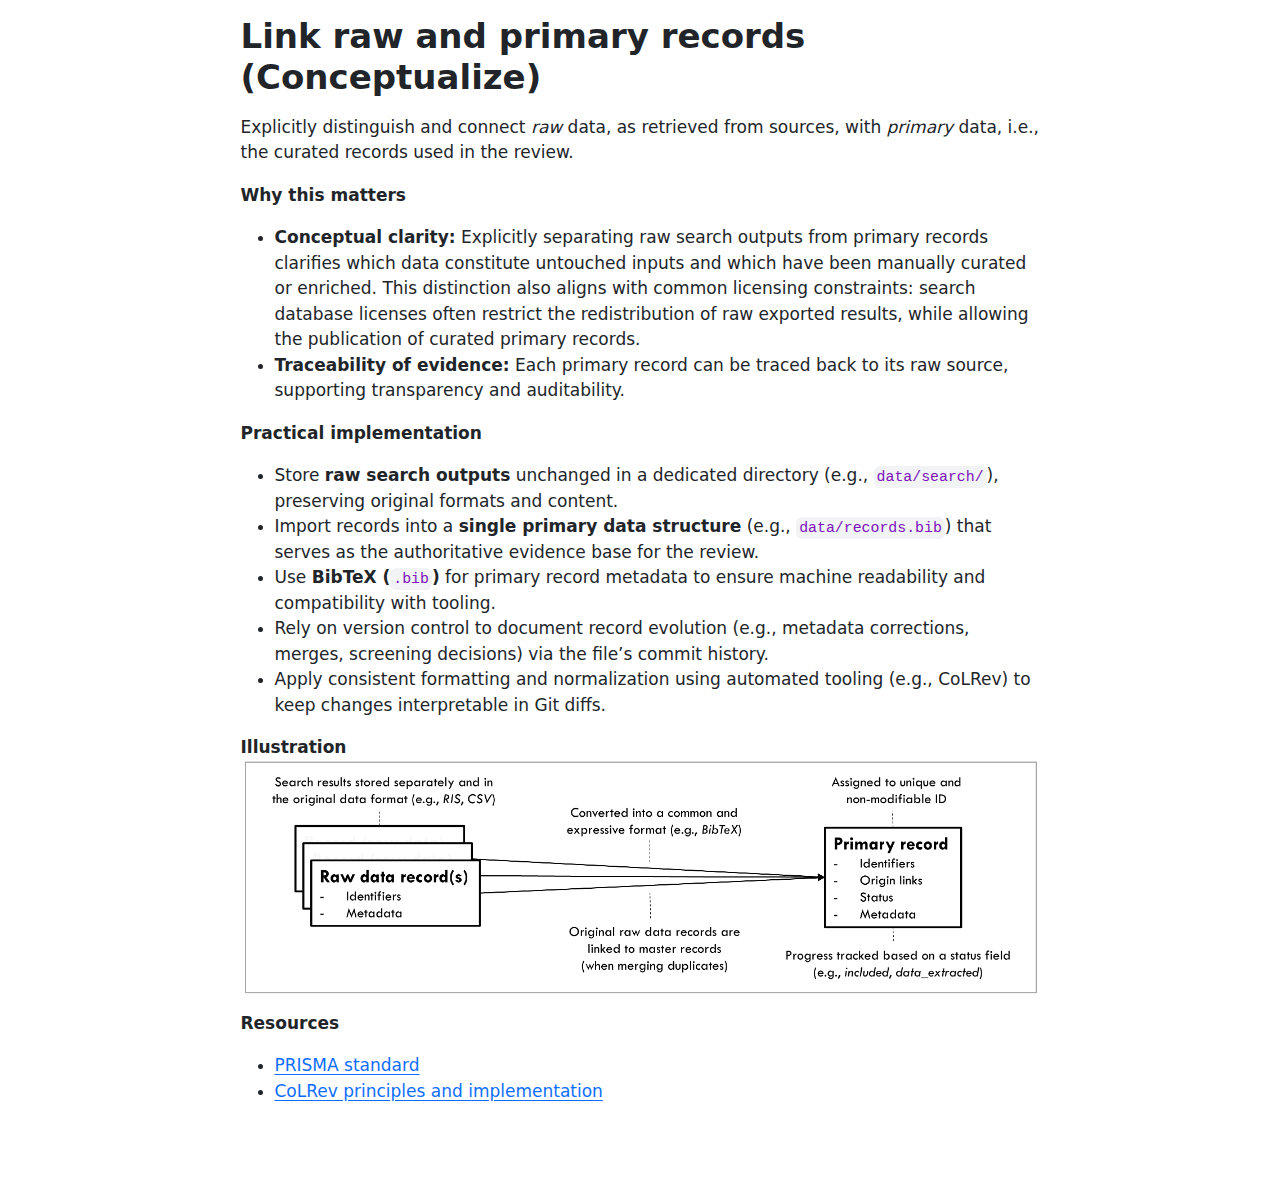
<file: conceptualize-raw-primary.html>
<!DOCTYPE html>
<html xmlns="http://www.w3.org/1999/xhtml" lang="en" xml:lang="en"><head>

<meta charset="utf-8">
<meta name="generator" content="quarto-1.8.26">

<meta name="viewport" content="width=device-width, initial-scale=1.0, user-scalable=yes">


<title>Link raw and primary records (Conceptualize)</title>
<style>
code{white-space: pre-wrap;}
span.smallcaps{font-variant: small-caps;}
div.columns{display: flex; gap: min(4vw, 1.5em);}
div.column{flex: auto; overflow-x: auto;}
div.hanging-indent{margin-left: 1.5em; text-indent: -1.5em;}
ul.task-list{list-style: none;}
ul.task-list li input[type="checkbox"] {
  width: 0.8em;
  margin: 0 0.8em 0.2em -1em; /* quarto-specific, see https://github.com/quarto-dev/quarto-cli/issues/4556 */ 
  vertical-align: middle;
}
</style>


<script src="conceptualize-raw-primary_files/libs/clipboard/clipboard.min.js"></script>
<script src="conceptualize-raw-primary_files/libs/quarto-html/quarto.js" type="module"></script>
<script src="conceptualize-raw-primary_files/libs/quarto-html/tabsets/tabsets.js" type="module"></script>
<script src="conceptualize-raw-primary_files/libs/quarto-html/axe/axe-check.js" type="module"></script>
<script src="conceptualize-raw-primary_files/libs/quarto-html/popper.min.js"></script>
<script src="conceptualize-raw-primary_files/libs/quarto-html/tippy.umd.min.js"></script>
<script src="conceptualize-raw-primary_files/libs/quarto-html/anchor.min.js"></script>
<link href="conceptualize-raw-primary_files/libs/quarto-html/tippy.css" rel="stylesheet">
<link href="conceptualize-raw-primary_files/libs/quarto-html/quarto-syntax-highlighting-587c61ba64f3a5504c4d52d930310e48.css" rel="stylesheet" id="quarto-text-highlighting-styles">
<script src="conceptualize-raw-primary_files/libs/bootstrap/bootstrap.min.js"></script>
<link href="conceptualize-raw-primary_files/libs/bootstrap/bootstrap-icons.css" rel="stylesheet">
<link href="conceptualize-raw-primary_files/libs/bootstrap/bootstrap-0595c3adc79cf3968d79df64b99d9203.min.css" rel="stylesheet" append-hash="true" id="quarto-bootstrap" data-mode="light">


</head>

<body class="fullcontent quarto-light">

<div id="quarto-content" class="page-columns page-rows-contents page-layout-article">

<main class="content" id="quarto-document-content">

<header id="title-block-header" class="quarto-title-block default">
<div class="quarto-title">
<h1 class="title">Link raw and primary records (Conceptualize)</h1>
</div>



<div class="quarto-title-meta">

    
  
    
  </div>
  


</header>


<!--

Record metadata is curated as follows:

- Data retrieved in the search is stored in the [data/search](https://github.com/fs-ise/C5-DM-vignette/tree/main/data/search){target=_blank} directory; the [Git history of this path](https://github.com/fs-ise/C5-DM-vignette/commits/main/data/search){target=_blank} shows that the files were preserved in their original form, i.e., treated as raw data
- Records were imported into the [data/records.bib](https://github.com/fs-ise/C5-DM-vignette/blob/main/data/records.bib){target=_blank} as the primary data structure; the [Git history of this file](https://github.com/fs-ise/C5-DM-vignette/commits/main/data/records.bib){target=_blank} documents how each record evolved through the process (e.g., manual or computational change of metadata, merging of records, prescreening decisions)

For primary data (record metadata), the Bibtex format was chosen and consistent formatting was ensured by CoLRev [@WagnerPrester2025].
BibTex is machine readable and the changes can easily be interpreted when inspecting the git history.

Data was structured as follows:

![Data structures](figures/recommendation.png)

-->
<p>Explicitly distinguish and connect <em>raw</em> data, as retrieved from sources, with <em>primary</em> data, i.e., the curated records used in the review.</p>
<p><strong>Why this matters</strong></p>
<ul>
<li><strong>Conceptual clarity:</strong> Explicitly separating raw search outputs from primary records clarifies which data constitute untouched inputs and which have been manually curated or enriched. This distinction also aligns with common licensing constraints: search database licenses often restrict the redistribution of raw exported results, while allowing the publication of curated primary records.</li>
<li><strong>Traceability of evidence:</strong> Each primary record can be traced back to its raw source, supporting transparency and auditability.</li>
</ul>
<p><strong>Practical implementation</strong></p>
<ul>
<li>Store <strong>raw search outputs</strong> unchanged in a dedicated directory (e.g., <code>data/search/</code>), preserving original formats and content.</li>
<li>Import records into a <strong>single primary data structure</strong> (e.g., <code>data/records.bib</code>) that serves as the authoritative evidence base for the review.</li>
<li>Use <strong>BibTeX (<code>.bib</code>)</strong> for primary record metadata to ensure machine readability and compatibility with tooling.</li>
<li>Rely on version control to document record evolution (e.g., metadata corrections, merges, screening decisions) via the file’s commit history.</li>
<li>Apply consistent formatting and normalization using automated tooling (e.g., CoLRev) to keep changes interpretable in Git diffs.</li>
</ul>
<p><strong>Illustration</strong> <img src="figures/recommendation.png" class="img-fluid" alt="Linking raw and primary records"></p>
<p><strong>Resources</strong></p>
<ul>
<li><a href="https://www.prisma-statement.org/">PRISMA standard</a></li>
<li><a href="https://colrev-environment.github.io/colrev/">CoLRev principles and implementation</a></li>
</ul>

</main>
<!-- /main column -->
<script id="quarto-html-after-body" type="application/javascript">
  window.document.addEventListener("DOMContentLoaded", function (event) {
    const icon = "";
    const anchorJS = new window.AnchorJS();
    anchorJS.options = {
      placement: 'right',
      icon: icon
    };
    anchorJS.add('.anchored');
    const isCodeAnnotation = (el) => {
      for (const clz of el.classList) {
        if (clz.startsWith('code-annotation-')) {                     
          return true;
        }
      }
      return false;
    }
    const onCopySuccess = function(e) {
      // button target
      const button = e.trigger;
      // don't keep focus
      button.blur();
      // flash "checked"
      button.classList.add('code-copy-button-checked');
      var currentTitle = button.getAttribute("title");
      button.setAttribute("title", "Copied!");
      let tooltip;
      if (window.bootstrap) {
        button.setAttribute("data-bs-toggle", "tooltip");
        button.setAttribute("data-bs-placement", "left");
        button.setAttribute("data-bs-title", "Copied!");
        tooltip = new bootstrap.Tooltip(button, 
          { trigger: "manual", 
            customClass: "code-copy-button-tooltip",
            offset: [0, -8]});
        tooltip.show();    
      }
      setTimeout(function() {
        if (tooltip) {
          tooltip.hide();
          button.removeAttribute("data-bs-title");
          button.removeAttribute("data-bs-toggle");
          button.removeAttribute("data-bs-placement");
        }
        button.setAttribute("title", currentTitle);
        button.classList.remove('code-copy-button-checked');
      }, 1000);
      // clear code selection
      e.clearSelection();
    }
    const getTextToCopy = function(trigger) {
      const outerScaffold = trigger.parentElement.cloneNode(true);
      const codeEl = outerScaffold.querySelector('code');
      for (const childEl of codeEl.children) {
        if (isCodeAnnotation(childEl)) {
          childEl.remove();
        }
      }
      return codeEl.innerText;
    }
    const clipboard = new window.ClipboardJS('.code-copy-button:not([data-in-quarto-modal])', {
      text: getTextToCopy
    });
    clipboard.on('success', onCopySuccess);
    if (window.document.getElementById('quarto-embedded-source-code-modal')) {
      const clipboardModal = new window.ClipboardJS('.code-copy-button[data-in-quarto-modal]', {
        text: getTextToCopy,
        container: window.document.getElementById('quarto-embedded-source-code-modal')
      });
      clipboardModal.on('success', onCopySuccess);
    }
      var localhostRegex = new RegExp(/^(?:http|https):\/\/localhost\:?[0-9]*\//);
      var mailtoRegex = new RegExp(/^mailto:/);
        var filterRegex = new RegExp('/' + window.location.host + '/');
      var isInternal = (href) => {
          return filterRegex.test(href) || localhostRegex.test(href) || mailtoRegex.test(href);
      }
      // Inspect non-navigation links and adorn them if external
     var links = window.document.querySelectorAll('a[href]:not(.nav-link):not(.navbar-brand):not(.toc-action):not(.sidebar-link):not(.sidebar-item-toggle):not(.pagination-link):not(.no-external):not([aria-hidden]):not(.dropdown-item):not(.quarto-navigation-tool):not(.about-link)');
      for (var i=0; i<links.length; i++) {
        const link = links[i];
        if (!isInternal(link.href)) {
          // undo the damage that might have been done by quarto-nav.js in the case of
          // links that we want to consider external
          if (link.dataset.originalHref !== undefined) {
            link.href = link.dataset.originalHref;
          }
        }
      }
    function tippyHover(el, contentFn, onTriggerFn, onUntriggerFn) {
      const config = {
        allowHTML: true,
        maxWidth: 500,
        delay: 100,
        arrow: false,
        appendTo: function(el) {
            return el.parentElement;
        },
        interactive: true,
        interactiveBorder: 10,
        theme: 'quarto',
        placement: 'bottom-start',
      };
      if (contentFn) {
        config.content = contentFn;
      }
      if (onTriggerFn) {
        config.onTrigger = onTriggerFn;
      }
      if (onUntriggerFn) {
        config.onUntrigger = onUntriggerFn;
      }
      window.tippy(el, config); 
    }
    const noterefs = window.document.querySelectorAll('a[role="doc-noteref"]');
    for (var i=0; i<noterefs.length; i++) {
      const ref = noterefs[i];
      tippyHover(ref, function() {
        // use id or data attribute instead here
        let href = ref.getAttribute('data-footnote-href') || ref.getAttribute('href');
        try { href = new URL(href).hash; } catch {}
        const id = href.replace(/^#\/?/, "");
        const note = window.document.getElementById(id);
        if (note) {
          return note.innerHTML;
        } else {
          return "";
        }
      });
    }
    const xrefs = window.document.querySelectorAll('a.quarto-xref');
    const processXRef = (id, note) => {
      // Strip column container classes
      const stripColumnClz = (el) => {
        el.classList.remove("page-full", "page-columns");
        if (el.children) {
          for (const child of el.children) {
            stripColumnClz(child);
          }
        }
      }
      stripColumnClz(note)
      if (id === null || id.startsWith('sec-')) {
        // Special case sections, only their first couple elements
        const container = document.createElement("div");
        if (note.children && note.children.length > 2) {
          container.appendChild(note.children[0].cloneNode(true));
          for (let i = 1; i < note.children.length; i++) {
            const child = note.children[i];
            if (child.tagName === "P" && child.innerText === "") {
              continue;
            } else {
              container.appendChild(child.cloneNode(true));
              break;
            }
          }
          if (window.Quarto?.typesetMath) {
            window.Quarto.typesetMath(container);
          }
          return container.innerHTML
        } else {
          if (window.Quarto?.typesetMath) {
            window.Quarto.typesetMath(note);
          }
          return note.innerHTML;
        }
      } else {
        // Remove any anchor links if they are present
        const anchorLink = note.querySelector('a.anchorjs-link');
        if (anchorLink) {
          anchorLink.remove();
        }
        if (window.Quarto?.typesetMath) {
          window.Quarto.typesetMath(note);
        }
        if (note.classList.contains("callout")) {
          return note.outerHTML;
        } else {
          return note.innerHTML;
        }
      }
    }
    for (var i=0; i<xrefs.length; i++) {
      const xref = xrefs[i];
      tippyHover(xref, undefined, function(instance) {
        instance.disable();
        let url = xref.getAttribute('href');
        let hash = undefined; 
        if (url.startsWith('#')) {
          hash = url;
        } else {
          try { hash = new URL(url).hash; } catch {}
        }
        if (hash) {
          const id = hash.replace(/^#\/?/, "");
          const note = window.document.getElementById(id);
          if (note !== null) {
            try {
              const html = processXRef(id, note.cloneNode(true));
              instance.setContent(html);
            } finally {
              instance.enable();
              instance.show();
            }
          } else {
            // See if we can fetch this
            fetch(url.split('#')[0])
            .then(res => res.text())
            .then(html => {
              const parser = new DOMParser();
              const htmlDoc = parser.parseFromString(html, "text/html");
              const note = htmlDoc.getElementById(id);
              if (note !== null) {
                const html = processXRef(id, note);
                instance.setContent(html);
              } 
            }).finally(() => {
              instance.enable();
              instance.show();
            });
          }
        } else {
          // See if we can fetch a full url (with no hash to target)
          // This is a special case and we should probably do some content thinning / targeting
          fetch(url)
          .then(res => res.text())
          .then(html => {
            const parser = new DOMParser();
            const htmlDoc = parser.parseFromString(html, "text/html");
            const note = htmlDoc.querySelector('main.content');
            if (note !== null) {
              // This should only happen for chapter cross references
              // (since there is no id in the URL)
              // remove the first header
              if (note.children.length > 0 && note.children[0].tagName === "HEADER") {
                note.children[0].remove();
              }
              const html = processXRef(null, note);
              instance.setContent(html);
            } 
          }).finally(() => {
            instance.enable();
            instance.show();
          });
        }
      }, function(instance) {
      });
    }
        let selectedAnnoteEl;
        const selectorForAnnotation = ( cell, annotation) => {
          let cellAttr = 'data-code-cell="' + cell + '"';
          let lineAttr = 'data-code-annotation="' +  annotation + '"';
          const selector = 'span[' + cellAttr + '][' + lineAttr + ']';
          return selector;
        }
        const selectCodeLines = (annoteEl) => {
          const doc = window.document;
          const targetCell = annoteEl.getAttribute("data-target-cell");
          const targetAnnotation = annoteEl.getAttribute("data-target-annotation");
          const annoteSpan = window.document.querySelector(selectorForAnnotation(targetCell, targetAnnotation));
          const lines = annoteSpan.getAttribute("data-code-lines").split(",");
          const lineIds = lines.map((line) => {
            return targetCell + "-" + line;
          })
          let top = null;
          let height = null;
          let parent = null;
          if (lineIds.length > 0) {
              //compute the position of the single el (top and bottom and make a div)
              const el = window.document.getElementById(lineIds[0]);
              top = el.offsetTop;
              height = el.offsetHeight;
              parent = el.parentElement.parentElement;
            if (lineIds.length > 1) {
              const lastEl = window.document.getElementById(lineIds[lineIds.length - 1]);
              const bottom = lastEl.offsetTop + lastEl.offsetHeight;
              height = bottom - top;
            }
            if (top !== null && height !== null && parent !== null) {
              // cook up a div (if necessary) and position it 
              let div = window.document.getElementById("code-annotation-line-highlight");
              if (div === null) {
                div = window.document.createElement("div");
                div.setAttribute("id", "code-annotation-line-highlight");
                div.style.position = 'absolute';
                parent.appendChild(div);
              }
              div.style.top = top - 2 + "px";
              div.style.height = height + 4 + "px";
              div.style.left = 0;
              let gutterDiv = window.document.getElementById("code-annotation-line-highlight-gutter");
              if (gutterDiv === null) {
                gutterDiv = window.document.createElement("div");
                gutterDiv.setAttribute("id", "code-annotation-line-highlight-gutter");
                gutterDiv.style.position = 'absolute';
                const codeCell = window.document.getElementById(targetCell);
                const gutter = codeCell.querySelector('.code-annotation-gutter');
                gutter.appendChild(gutterDiv);
              }
              gutterDiv.style.top = top - 2 + "px";
              gutterDiv.style.height = height + 4 + "px";
            }
            selectedAnnoteEl = annoteEl;
          }
        };
        const unselectCodeLines = () => {
          const elementsIds = ["code-annotation-line-highlight", "code-annotation-line-highlight-gutter"];
          elementsIds.forEach((elId) => {
            const div = window.document.getElementById(elId);
            if (div) {
              div.remove();
            }
          });
          selectedAnnoteEl = undefined;
        };
          // Handle positioning of the toggle
      window.addEventListener(
        "resize",
        throttle(() => {
          elRect = undefined;
          if (selectedAnnoteEl) {
            selectCodeLines(selectedAnnoteEl);
          }
        }, 10)
      );
      function throttle(fn, ms) {
      let throttle = false;
      let timer;
        return (...args) => {
          if(!throttle) { // first call gets through
              fn.apply(this, args);
              throttle = true;
          } else { // all the others get throttled
              if(timer) clearTimeout(timer); // cancel #2
              timer = setTimeout(() => {
                fn.apply(this, args);
                timer = throttle = false;
              }, ms);
          }
        };
      }
        // Attach click handler to the DT
        const annoteDls = window.document.querySelectorAll('dt[data-target-cell]');
        for (const annoteDlNode of annoteDls) {
          annoteDlNode.addEventListener('click', (event) => {
            const clickedEl = event.target;
            if (clickedEl !== selectedAnnoteEl) {
              unselectCodeLines();
              const activeEl = window.document.querySelector('dt[data-target-cell].code-annotation-active');
              if (activeEl) {
                activeEl.classList.remove('code-annotation-active');
              }
              selectCodeLines(clickedEl);
              clickedEl.classList.add('code-annotation-active');
            } else {
              // Unselect the line
              unselectCodeLines();
              clickedEl.classList.remove('code-annotation-active');
            }
          });
        }
    const findCites = (el) => {
      const parentEl = el.parentElement;
      if (parentEl) {
        const cites = parentEl.dataset.cites;
        if (cites) {
          return {
            el,
            cites: cites.split(' ')
          };
        } else {
          return findCites(el.parentElement)
        }
      } else {
        return undefined;
      }
    };
    var bibliorefs = window.document.querySelectorAll('a[role="doc-biblioref"]');
    for (var i=0; i<bibliorefs.length; i++) {
      const ref = bibliorefs[i];
      const citeInfo = findCites(ref);
      if (citeInfo) {
        tippyHover(citeInfo.el, function() {
          var popup = window.document.createElement('div');
          citeInfo.cites.forEach(function(cite) {
            var citeDiv = window.document.createElement('div');
            citeDiv.classList.add('hanging-indent');
            citeDiv.classList.add('csl-entry');
            var biblioDiv = window.document.getElementById('ref-' + cite);
            if (biblioDiv) {
              citeDiv.innerHTML = biblioDiv.innerHTML;
            }
            popup.appendChild(citeDiv);
          });
          return popup.innerHTML;
        });
      }
    }
  });
  </script>
</div> <!-- /content -->




</body></html>
</file>
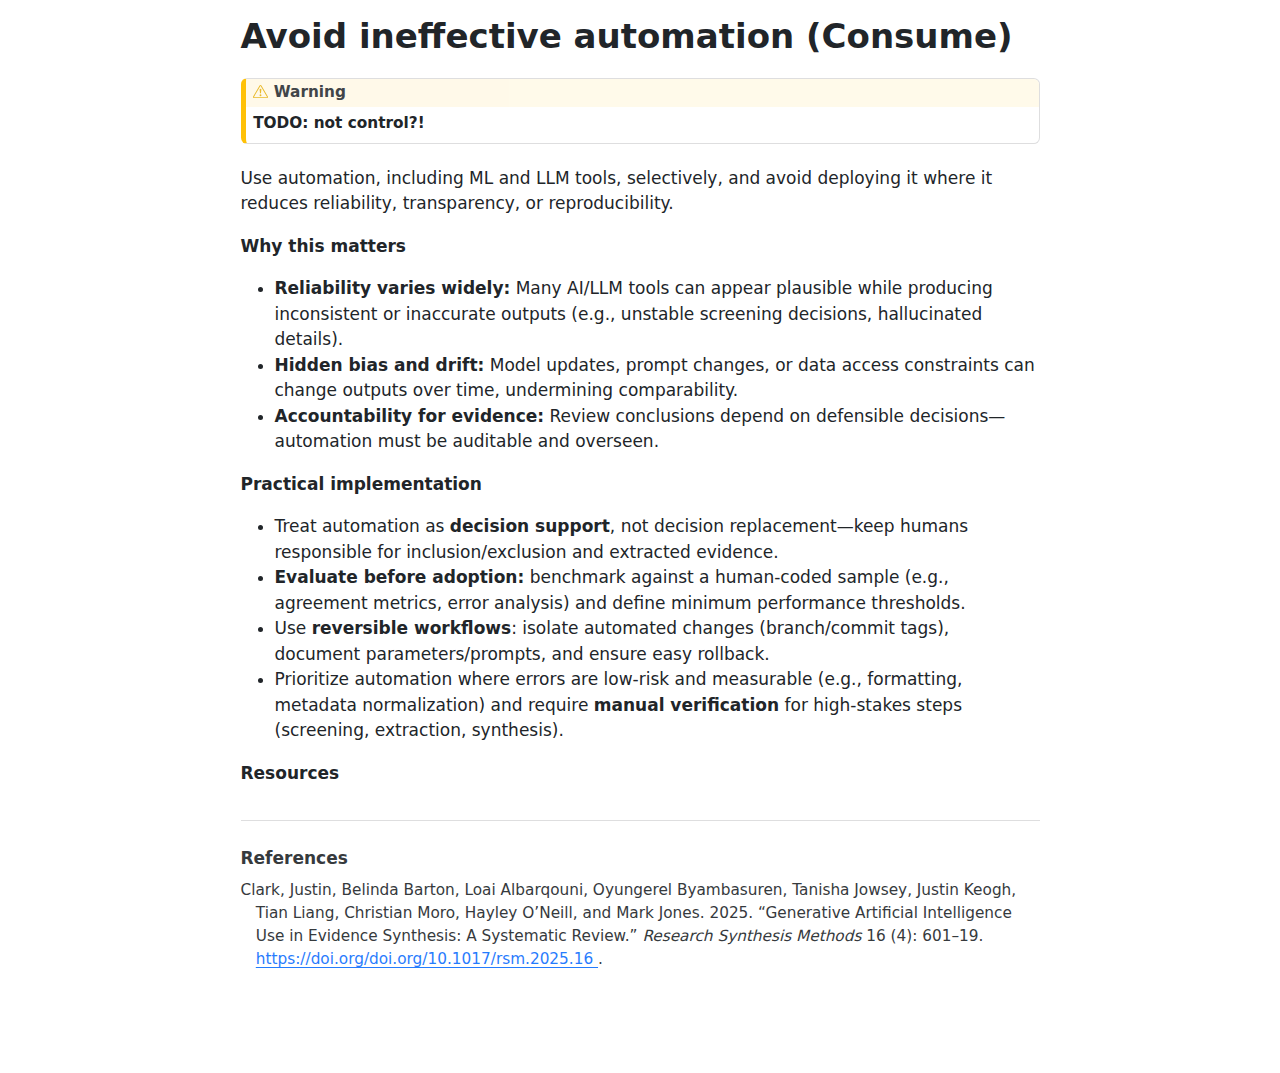
<file: consume-avoid-ineffective-automation.html>
<!DOCTYPE html>
<html xmlns="http://www.w3.org/1999/xhtml" lang="en" xml:lang="en"><head>

<meta charset="utf-8">
<meta name="generator" content="quarto-1.8.26">

<meta name="viewport" content="width=device-width, initial-scale=1.0, user-scalable=yes">


<title>Avoid ineffective automation (Consume)</title>
<style>
code{white-space: pre-wrap;}
span.smallcaps{font-variant: small-caps;}
div.columns{display: flex; gap: min(4vw, 1.5em);}
div.column{flex: auto; overflow-x: auto;}
div.hanging-indent{margin-left: 1.5em; text-indent: -1.5em;}
ul.task-list{list-style: none;}
ul.task-list li input[type="checkbox"] {
  width: 0.8em;
  margin: 0 0.8em 0.2em -1em; /* quarto-specific, see https://github.com/quarto-dev/quarto-cli/issues/4556 */ 
  vertical-align: middle;
}
/* CSS for citations */
div.csl-bib-body { }
div.csl-entry {
  clear: both;
  margin-bottom: 0em;
}
.hanging-indent div.csl-entry {
  margin-left:2em;
  text-indent:-2em;
}
div.csl-left-margin {
  min-width:2em;
  float:left;
}
div.csl-right-inline {
  margin-left:2em;
  padding-left:1em;
}
div.csl-indent {
  margin-left: 2em;
}</style>


<script src="consume-avoid-ineffective-automation_files/libs/clipboard/clipboard.min.js"></script>
<script src="consume-avoid-ineffective-automation_files/libs/quarto-html/quarto.js" type="module"></script>
<script src="consume-avoid-ineffective-automation_files/libs/quarto-html/tabsets/tabsets.js" type="module"></script>
<script src="consume-avoid-ineffective-automation_files/libs/quarto-html/axe/axe-check.js" type="module"></script>
<script src="consume-avoid-ineffective-automation_files/libs/quarto-html/popper.min.js"></script>
<script src="consume-avoid-ineffective-automation_files/libs/quarto-html/tippy.umd.min.js"></script>
<script src="consume-avoid-ineffective-automation_files/libs/quarto-html/anchor.min.js"></script>
<link href="consume-avoid-ineffective-automation_files/libs/quarto-html/tippy.css" rel="stylesheet">
<link href="consume-avoid-ineffective-automation_files/libs/quarto-html/quarto-syntax-highlighting-587c61ba64f3a5504c4d52d930310e48.css" rel="stylesheet" id="quarto-text-highlighting-styles">
<script src="consume-avoid-ineffective-automation_files/libs/bootstrap/bootstrap.min.js"></script>
<link href="consume-avoid-ineffective-automation_files/libs/bootstrap/bootstrap-icons.css" rel="stylesheet">
<link href="consume-avoid-ineffective-automation_files/libs/bootstrap/bootstrap-0595c3adc79cf3968d79df64b99d9203.min.css" rel="stylesheet" append-hash="true" id="quarto-bootstrap" data-mode="light">


</head>

<body class="fullcontent quarto-light">

<div id="quarto-content" class="page-columns page-rows-contents page-layout-article">

<main class="content" id="quarto-document-content">

<header id="title-block-header" class="quarto-title-block default">
<div class="quarto-title">
<h1 class="title">Avoid ineffective automation (Consume)</h1>
</div>



<div class="quarto-title-meta">

    
  
    
  </div>
  


</header>


<div class="callout callout-style-default callout-warning callout-titled">
<div class="callout-header d-flex align-content-center">
<div class="callout-icon-container">
<i class="callout-icon"></i>
</div>
<div class="callout-title-container flex-fill">
Warning
</div>
</div>
<div class="callout-body-container callout-body">
<p><strong>TODO: not control?!</strong></p>
</div>
</div>
<p>Use automation, including ML and LLM tools, selectively, and avoid deploying it where it reduces reliability, transparency, or reproducibility.</p>
<p><strong>Why this matters</strong></p>
<ul>
<li><strong>Reliability varies widely:</strong> Many AI/LLM tools can appear plausible while producing inconsistent or inaccurate outputs (e.g., unstable screening decisions, hallucinated details).</li>
<li><strong>Hidden bias and drift:</strong> Model updates, prompt changes, or data access constraints can change outputs over time, undermining comparability.</li>
<li><strong>Accountability for evidence:</strong> Review conclusions depend on defensible decisions—automation must be auditable and overseen.</li>
</ul>
<p><strong>Practical implementation</strong></p>
<ul>
<li>Treat automation as <strong>decision support</strong>, not decision replacement—keep humans responsible for inclusion/exclusion and extracted evidence.</li>
<li><strong>Evaluate before adoption:</strong> benchmark against a human-coded sample (e.g., agreement metrics, error analysis) and define minimum performance thresholds.</li>
<li>Use <strong>reversible workflows</strong>: isolate automated changes (branch/commit tags), document parameters/prompts, and ensure easy rollback.</li>
<li>Prioritize automation where errors are low-risk and measurable (e.g., formatting, metadata normalization) and require <strong>manual verification</strong> for high-stakes steps (screening, extraction, synthesis).</li>
</ul>
<p><strong>Resources</strong></p>


<div id="quarto-appendix" class="default"><section class="quarto-appendix-contents" role="doc-bibliography" id="quarto-bibliography"><h2 class="anchored quarto-appendix-heading">References</h2><div id="refs" class="references csl-bib-body hanging-indent" data-entry-spacing="0" role="list">
<div id="ref-ClarkEtAl2025" class="csl-entry" role="listitem">
Clark, Justin, Belinda Barton, Loai Albarqouni, Oyungerel Byambasuren, Tanisha Jowsey, Justin Keogh, Tian Liang, Christian Moro, Hayley O’Neill, and Mark Jones. 2025. <span>“Generative Artificial Intelligence Use in Evidence Synthesis: A Systematic Review.”</span> <em>Research Synthesis Methods</em> 16 (4): 601–19. <a href="https://doi.org/doi.org/10.1017/rsm.2025.16 ">https://doi.org/doi.org/10.1017/rsm.2025.16 </a>.
</div>
</div></section></div></main>
<!-- /main column -->
<script id="quarto-html-after-body" type="application/javascript">
  window.document.addEventListener("DOMContentLoaded", function (event) {
    const icon = "";
    const anchorJS = new window.AnchorJS();
    anchorJS.options = {
      placement: 'right',
      icon: icon
    };
    anchorJS.add('.anchored');
    const isCodeAnnotation = (el) => {
      for (const clz of el.classList) {
        if (clz.startsWith('code-annotation-')) {                     
          return true;
        }
      }
      return false;
    }
    const onCopySuccess = function(e) {
      // button target
      const button = e.trigger;
      // don't keep focus
      button.blur();
      // flash "checked"
      button.classList.add('code-copy-button-checked');
      var currentTitle = button.getAttribute("title");
      button.setAttribute("title", "Copied!");
      let tooltip;
      if (window.bootstrap) {
        button.setAttribute("data-bs-toggle", "tooltip");
        button.setAttribute("data-bs-placement", "left");
        button.setAttribute("data-bs-title", "Copied!");
        tooltip = new bootstrap.Tooltip(button, 
          { trigger: "manual", 
            customClass: "code-copy-button-tooltip",
            offset: [0, -8]});
        tooltip.show();    
      }
      setTimeout(function() {
        if (tooltip) {
          tooltip.hide();
          button.removeAttribute("data-bs-title");
          button.removeAttribute("data-bs-toggle");
          button.removeAttribute("data-bs-placement");
        }
        button.setAttribute("title", currentTitle);
        button.classList.remove('code-copy-button-checked');
      }, 1000);
      // clear code selection
      e.clearSelection();
    }
    const getTextToCopy = function(trigger) {
      const outerScaffold = trigger.parentElement.cloneNode(true);
      const codeEl = outerScaffold.querySelector('code');
      for (const childEl of codeEl.children) {
        if (isCodeAnnotation(childEl)) {
          childEl.remove();
        }
      }
      return codeEl.innerText;
    }
    const clipboard = new window.ClipboardJS('.code-copy-button:not([data-in-quarto-modal])', {
      text: getTextToCopy
    });
    clipboard.on('success', onCopySuccess);
    if (window.document.getElementById('quarto-embedded-source-code-modal')) {
      const clipboardModal = new window.ClipboardJS('.code-copy-button[data-in-quarto-modal]', {
        text: getTextToCopy,
        container: window.document.getElementById('quarto-embedded-source-code-modal')
      });
      clipboardModal.on('success', onCopySuccess);
    }
      var localhostRegex = new RegExp(/^(?:http|https):\/\/localhost\:?[0-9]*\//);
      var mailtoRegex = new RegExp(/^mailto:/);
        var filterRegex = new RegExp('/' + window.location.host + '/');
      var isInternal = (href) => {
          return filterRegex.test(href) || localhostRegex.test(href) || mailtoRegex.test(href);
      }
      // Inspect non-navigation links and adorn them if external
     var links = window.document.querySelectorAll('a[href]:not(.nav-link):not(.navbar-brand):not(.toc-action):not(.sidebar-link):not(.sidebar-item-toggle):not(.pagination-link):not(.no-external):not([aria-hidden]):not(.dropdown-item):not(.quarto-navigation-tool):not(.about-link)');
      for (var i=0; i<links.length; i++) {
        const link = links[i];
        if (!isInternal(link.href)) {
          // undo the damage that might have been done by quarto-nav.js in the case of
          // links that we want to consider external
          if (link.dataset.originalHref !== undefined) {
            link.href = link.dataset.originalHref;
          }
        }
      }
    function tippyHover(el, contentFn, onTriggerFn, onUntriggerFn) {
      const config = {
        allowHTML: true,
        maxWidth: 500,
        delay: 100,
        arrow: false,
        appendTo: function(el) {
            return el.parentElement;
        },
        interactive: true,
        interactiveBorder: 10,
        theme: 'quarto',
        placement: 'bottom-start',
      };
      if (contentFn) {
        config.content = contentFn;
      }
      if (onTriggerFn) {
        config.onTrigger = onTriggerFn;
      }
      if (onUntriggerFn) {
        config.onUntrigger = onUntriggerFn;
      }
      window.tippy(el, config); 
    }
    const noterefs = window.document.querySelectorAll('a[role="doc-noteref"]');
    for (var i=0; i<noterefs.length; i++) {
      const ref = noterefs[i];
      tippyHover(ref, function() {
        // use id or data attribute instead here
        let href = ref.getAttribute('data-footnote-href') || ref.getAttribute('href');
        try { href = new URL(href).hash; } catch {}
        const id = href.replace(/^#\/?/, "");
        const note = window.document.getElementById(id);
        if (note) {
          return note.innerHTML;
        } else {
          return "";
        }
      });
    }
    const xrefs = window.document.querySelectorAll('a.quarto-xref');
    const processXRef = (id, note) => {
      // Strip column container classes
      const stripColumnClz = (el) => {
        el.classList.remove("page-full", "page-columns");
        if (el.children) {
          for (const child of el.children) {
            stripColumnClz(child);
          }
        }
      }
      stripColumnClz(note)
      if (id === null || id.startsWith('sec-')) {
        // Special case sections, only their first couple elements
        const container = document.createElement("div");
        if (note.children && note.children.length > 2) {
          container.appendChild(note.children[0].cloneNode(true));
          for (let i = 1; i < note.children.length; i++) {
            const child = note.children[i];
            if (child.tagName === "P" && child.innerText === "") {
              continue;
            } else {
              container.appendChild(child.cloneNode(true));
              break;
            }
          }
          if (window.Quarto?.typesetMath) {
            window.Quarto.typesetMath(container);
          }
          return container.innerHTML
        } else {
          if (window.Quarto?.typesetMath) {
            window.Quarto.typesetMath(note);
          }
          return note.innerHTML;
        }
      } else {
        // Remove any anchor links if they are present
        const anchorLink = note.querySelector('a.anchorjs-link');
        if (anchorLink) {
          anchorLink.remove();
        }
        if (window.Quarto?.typesetMath) {
          window.Quarto.typesetMath(note);
        }
        if (note.classList.contains("callout")) {
          return note.outerHTML;
        } else {
          return note.innerHTML;
        }
      }
    }
    for (var i=0; i<xrefs.length; i++) {
      const xref = xrefs[i];
      tippyHover(xref, undefined, function(instance) {
        instance.disable();
        let url = xref.getAttribute('href');
        let hash = undefined; 
        if (url.startsWith('#')) {
          hash = url;
        } else {
          try { hash = new URL(url).hash; } catch {}
        }
        if (hash) {
          const id = hash.replace(/^#\/?/, "");
          const note = window.document.getElementById(id);
          if (note !== null) {
            try {
              const html = processXRef(id, note.cloneNode(true));
              instance.setContent(html);
            } finally {
              instance.enable();
              instance.show();
            }
          } else {
            // See if we can fetch this
            fetch(url.split('#')[0])
            .then(res => res.text())
            .then(html => {
              const parser = new DOMParser();
              const htmlDoc = parser.parseFromString(html, "text/html");
              const note = htmlDoc.getElementById(id);
              if (note !== null) {
                const html = processXRef(id, note);
                instance.setContent(html);
              } 
            }).finally(() => {
              instance.enable();
              instance.show();
            });
          }
        } else {
          // See if we can fetch a full url (with no hash to target)
          // This is a special case and we should probably do some content thinning / targeting
          fetch(url)
          .then(res => res.text())
          .then(html => {
            const parser = new DOMParser();
            const htmlDoc = parser.parseFromString(html, "text/html");
            const note = htmlDoc.querySelector('main.content');
            if (note !== null) {
              // This should only happen for chapter cross references
              // (since there is no id in the URL)
              // remove the first header
              if (note.children.length > 0 && note.children[0].tagName === "HEADER") {
                note.children[0].remove();
              }
              const html = processXRef(null, note);
              instance.setContent(html);
            } 
          }).finally(() => {
            instance.enable();
            instance.show();
          });
        }
      }, function(instance) {
      });
    }
        let selectedAnnoteEl;
        const selectorForAnnotation = ( cell, annotation) => {
          let cellAttr = 'data-code-cell="' + cell + '"';
          let lineAttr = 'data-code-annotation="' +  annotation + '"';
          const selector = 'span[' + cellAttr + '][' + lineAttr + ']';
          return selector;
        }
        const selectCodeLines = (annoteEl) => {
          const doc = window.document;
          const targetCell = annoteEl.getAttribute("data-target-cell");
          const targetAnnotation = annoteEl.getAttribute("data-target-annotation");
          const annoteSpan = window.document.querySelector(selectorForAnnotation(targetCell, targetAnnotation));
          const lines = annoteSpan.getAttribute("data-code-lines").split(",");
          const lineIds = lines.map((line) => {
            return targetCell + "-" + line;
          })
          let top = null;
          let height = null;
          let parent = null;
          if (lineIds.length > 0) {
              //compute the position of the single el (top and bottom and make a div)
              const el = window.document.getElementById(lineIds[0]);
              top = el.offsetTop;
              height = el.offsetHeight;
              parent = el.parentElement.parentElement;
            if (lineIds.length > 1) {
              const lastEl = window.document.getElementById(lineIds[lineIds.length - 1]);
              const bottom = lastEl.offsetTop + lastEl.offsetHeight;
              height = bottom - top;
            }
            if (top !== null && height !== null && parent !== null) {
              // cook up a div (if necessary) and position it 
              let div = window.document.getElementById("code-annotation-line-highlight");
              if (div === null) {
                div = window.document.createElement("div");
                div.setAttribute("id", "code-annotation-line-highlight");
                div.style.position = 'absolute';
                parent.appendChild(div);
              }
              div.style.top = top - 2 + "px";
              div.style.height = height + 4 + "px";
              div.style.left = 0;
              let gutterDiv = window.document.getElementById("code-annotation-line-highlight-gutter");
              if (gutterDiv === null) {
                gutterDiv = window.document.createElement("div");
                gutterDiv.setAttribute("id", "code-annotation-line-highlight-gutter");
                gutterDiv.style.position = 'absolute';
                const codeCell = window.document.getElementById(targetCell);
                const gutter = codeCell.querySelector('.code-annotation-gutter');
                gutter.appendChild(gutterDiv);
              }
              gutterDiv.style.top = top - 2 + "px";
              gutterDiv.style.height = height + 4 + "px";
            }
            selectedAnnoteEl = annoteEl;
          }
        };
        const unselectCodeLines = () => {
          const elementsIds = ["code-annotation-line-highlight", "code-annotation-line-highlight-gutter"];
          elementsIds.forEach((elId) => {
            const div = window.document.getElementById(elId);
            if (div) {
              div.remove();
            }
          });
          selectedAnnoteEl = undefined;
        };
          // Handle positioning of the toggle
      window.addEventListener(
        "resize",
        throttle(() => {
          elRect = undefined;
          if (selectedAnnoteEl) {
            selectCodeLines(selectedAnnoteEl);
          }
        }, 10)
      );
      function throttle(fn, ms) {
      let throttle = false;
      let timer;
        return (...args) => {
          if(!throttle) { // first call gets through
              fn.apply(this, args);
              throttle = true;
          } else { // all the others get throttled
              if(timer) clearTimeout(timer); // cancel #2
              timer = setTimeout(() => {
                fn.apply(this, args);
                timer = throttle = false;
              }, ms);
          }
        };
      }
        // Attach click handler to the DT
        const annoteDls = window.document.querySelectorAll('dt[data-target-cell]');
        for (const annoteDlNode of annoteDls) {
          annoteDlNode.addEventListener('click', (event) => {
            const clickedEl = event.target;
            if (clickedEl !== selectedAnnoteEl) {
              unselectCodeLines();
              const activeEl = window.document.querySelector('dt[data-target-cell].code-annotation-active');
              if (activeEl) {
                activeEl.classList.remove('code-annotation-active');
              }
              selectCodeLines(clickedEl);
              clickedEl.classList.add('code-annotation-active');
            } else {
              // Unselect the line
              unselectCodeLines();
              clickedEl.classList.remove('code-annotation-active');
            }
          });
        }
    const findCites = (el) => {
      const parentEl = el.parentElement;
      if (parentEl) {
        const cites = parentEl.dataset.cites;
        if (cites) {
          return {
            el,
            cites: cites.split(' ')
          };
        } else {
          return findCites(el.parentElement)
        }
      } else {
        return undefined;
      }
    };
    var bibliorefs = window.document.querySelectorAll('a[role="doc-biblioref"]');
    for (var i=0; i<bibliorefs.length; i++) {
      const ref = bibliorefs[i];
      const citeInfo = findCites(ref);
      if (citeInfo) {
        tippyHover(citeInfo.el, function() {
          var popup = window.document.createElement('div');
          citeInfo.cites.forEach(function(cite) {
            var citeDiv = window.document.createElement('div');
            citeDiv.classList.add('hanging-indent');
            citeDiv.classList.add('csl-entry');
            var biblioDiv = window.document.getElementById('ref-' + cite);
            if (biblioDiv) {
              citeDiv.innerHTML = biblioDiv.innerHTML;
            }
            popup.appendChild(citeDiv);
          });
          return popup.innerHTML;
        });
      }
    }
  });
  </script>
</div> <!-- /content -->




</body></html>
</file>
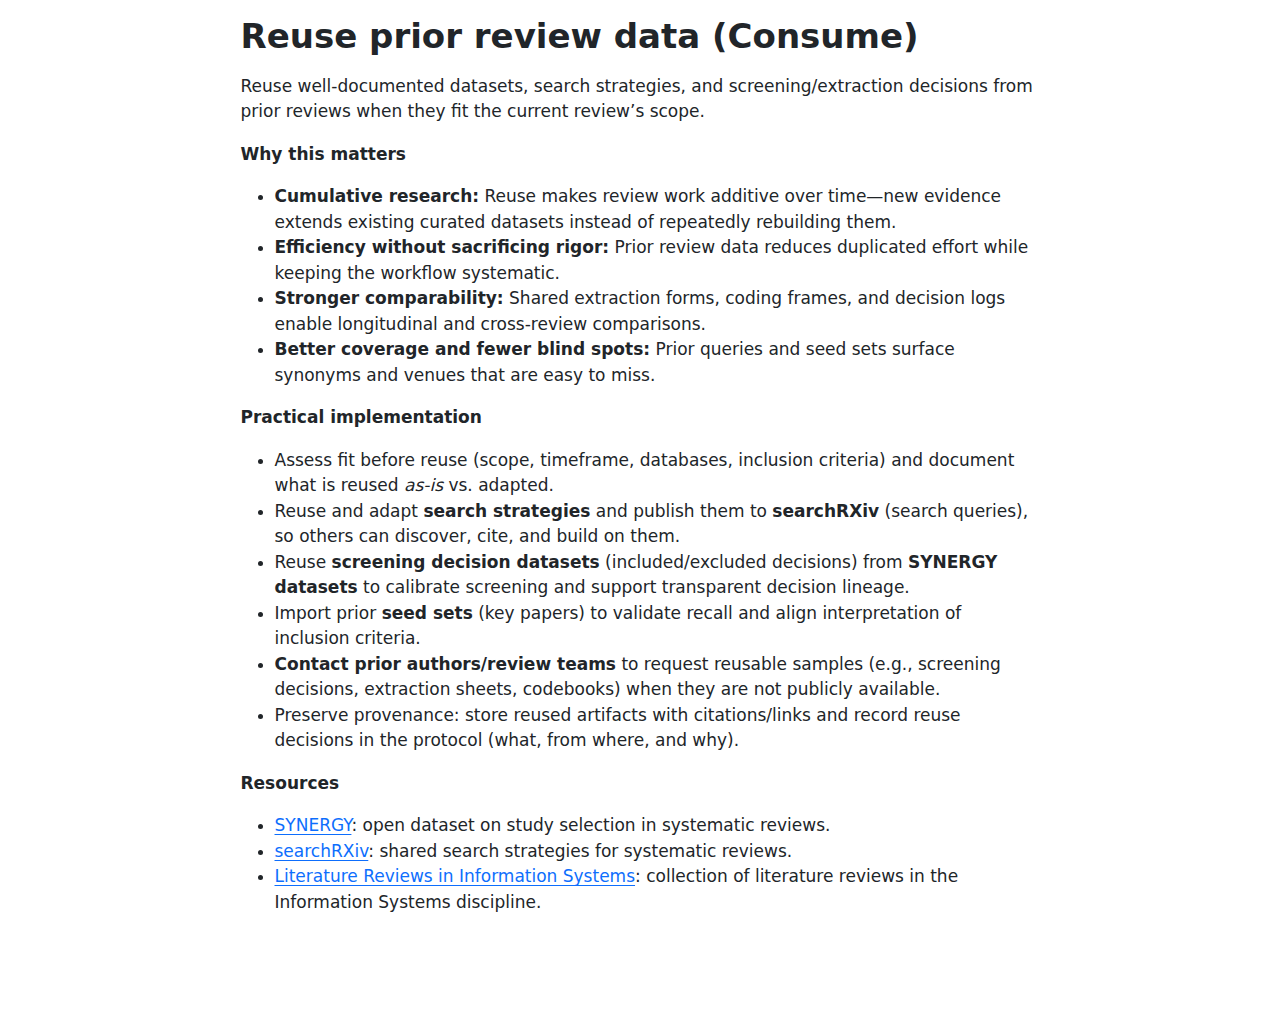
<file: consume-reuse-prior-review.html>
<!DOCTYPE html>
<html xmlns="http://www.w3.org/1999/xhtml" lang="en" xml:lang="en"><head>

<meta charset="utf-8">
<meta name="generator" content="quarto-1.8.26">

<meta name="viewport" content="width=device-width, initial-scale=1.0, user-scalable=yes">


<title>Reuse prior review data (Consume)</title>
<style>
code{white-space: pre-wrap;}
span.smallcaps{font-variant: small-caps;}
div.columns{display: flex; gap: min(4vw, 1.5em);}
div.column{flex: auto; overflow-x: auto;}
div.hanging-indent{margin-left: 1.5em; text-indent: -1.5em;}
ul.task-list{list-style: none;}
ul.task-list li input[type="checkbox"] {
  width: 0.8em;
  margin: 0 0.8em 0.2em -1em; /* quarto-specific, see https://github.com/quarto-dev/quarto-cli/issues/4556 */ 
  vertical-align: middle;
}
</style>


<script src="consume-reuse-prior-review_files/libs/clipboard/clipboard.min.js"></script>
<script src="consume-reuse-prior-review_files/libs/quarto-html/quarto.js" type="module"></script>
<script src="consume-reuse-prior-review_files/libs/quarto-html/tabsets/tabsets.js" type="module"></script>
<script src="consume-reuse-prior-review_files/libs/quarto-html/axe/axe-check.js" type="module"></script>
<script src="consume-reuse-prior-review_files/libs/quarto-html/popper.min.js"></script>
<script src="consume-reuse-prior-review_files/libs/quarto-html/tippy.umd.min.js"></script>
<script src="consume-reuse-prior-review_files/libs/quarto-html/anchor.min.js"></script>
<link href="consume-reuse-prior-review_files/libs/quarto-html/tippy.css" rel="stylesheet">
<link href="consume-reuse-prior-review_files/libs/quarto-html/quarto-syntax-highlighting-587c61ba64f3a5504c4d52d930310e48.css" rel="stylesheet" id="quarto-text-highlighting-styles">
<script src="consume-reuse-prior-review_files/libs/bootstrap/bootstrap.min.js"></script>
<link href="consume-reuse-prior-review_files/libs/bootstrap/bootstrap-icons.css" rel="stylesheet">
<link href="consume-reuse-prior-review_files/libs/bootstrap/bootstrap-0595c3adc79cf3968d79df64b99d9203.min.css" rel="stylesheet" append-hash="true" id="quarto-bootstrap" data-mode="light">


</head>

<body class="fullcontent quarto-light">

<div id="quarto-content" class="page-columns page-rows-contents page-layout-article">

<main class="content" id="quarto-document-content">

<header id="title-block-header" class="quarto-title-block default">
<div class="quarto-title">
<h1 class="title">Reuse prior review data (Consume)</h1>
</div>



<div class="quarto-title-meta">

    
  
    
  </div>
  


</header>


<p>Reuse well-documented datasets, search strategies, and screening/extraction decisions from prior reviews when they fit the current review’s scope.</p>
<p><strong>Why this matters</strong></p>
<ul>
<li><strong>Cumulative research:</strong> Reuse makes review work additive over time—new evidence extends existing curated datasets instead of repeatedly rebuilding them.</li>
<li><strong>Efficiency without sacrificing rigor:</strong> Prior review data reduces duplicated effort while keeping the workflow systematic.</li>
<li><strong>Stronger comparability:</strong> Shared extraction forms, coding frames, and decision logs enable longitudinal and cross-review comparisons.</li>
<li><strong>Better coverage and fewer blind spots:</strong> Prior queries and seed sets surface synonyms and venues that are easy to miss.</li>
</ul>
<p><strong>Practical implementation</strong></p>
<ul>
<li>Assess fit before reuse (scope, timeframe, databases, inclusion criteria) and document what is reused <em>as-is</em> vs.&nbsp;adapted.</li>
<li>Reuse and adapt <strong>search strategies</strong> and publish them to <strong>searchRXiv</strong> (search queries), so others can discover, cite, and build on them.</li>
<li>Reuse <strong>screening decision datasets</strong> (included/excluded decisions) from <strong>SYNERGY datasets</strong> to calibrate screening and support transparent decision lineage.</li>
<li>Import prior <strong>seed sets</strong> (key papers) to validate recall and align interpretation of inclusion criteria.</li>
<li><strong>Contact prior authors/review teams</strong> to request reusable samples (e.g., screening decisions, extraction sheets, codebooks) when they are not publicly available.</li>
<li>Preserve provenance: store reused artifacts with citations/links and record reuse decisions in the protocol (what, from where, and why).</li>
</ul>
<p><strong>Resources</strong></p>
<ul>
<li><a href="https://github.com/asreview/synergy-dataset">SYNERGY</a>: open dataset on study selection in systematic reviews.</li>
<li><a href="https://www.cabidigitallibrary.org/journal/searchrxiv">searchRXiv</a>: shared search strategies for systematic reviews.</li>
<li><a href="https://fs-ise.github.io/literature-reviews-in-information-systems/">Literature Reviews in Information Systems</a>: collection of literature reviews in the Information Systems discipline.</li>
</ul>

</main>
<!-- /main column -->
<script id="quarto-html-after-body" type="application/javascript">
  window.document.addEventListener("DOMContentLoaded", function (event) {
    const icon = "";
    const anchorJS = new window.AnchorJS();
    anchorJS.options = {
      placement: 'right',
      icon: icon
    };
    anchorJS.add('.anchored');
    const isCodeAnnotation = (el) => {
      for (const clz of el.classList) {
        if (clz.startsWith('code-annotation-')) {                     
          return true;
        }
      }
      return false;
    }
    const onCopySuccess = function(e) {
      // button target
      const button = e.trigger;
      // don't keep focus
      button.blur();
      // flash "checked"
      button.classList.add('code-copy-button-checked');
      var currentTitle = button.getAttribute("title");
      button.setAttribute("title", "Copied!");
      let tooltip;
      if (window.bootstrap) {
        button.setAttribute("data-bs-toggle", "tooltip");
        button.setAttribute("data-bs-placement", "left");
        button.setAttribute("data-bs-title", "Copied!");
        tooltip = new bootstrap.Tooltip(button, 
          { trigger: "manual", 
            customClass: "code-copy-button-tooltip",
            offset: [0, -8]});
        tooltip.show();    
      }
      setTimeout(function() {
        if (tooltip) {
          tooltip.hide();
          button.removeAttribute("data-bs-title");
          button.removeAttribute("data-bs-toggle");
          button.removeAttribute("data-bs-placement");
        }
        button.setAttribute("title", currentTitle);
        button.classList.remove('code-copy-button-checked');
      }, 1000);
      // clear code selection
      e.clearSelection();
    }
    const getTextToCopy = function(trigger) {
      const outerScaffold = trigger.parentElement.cloneNode(true);
      const codeEl = outerScaffold.querySelector('code');
      for (const childEl of codeEl.children) {
        if (isCodeAnnotation(childEl)) {
          childEl.remove();
        }
      }
      return codeEl.innerText;
    }
    const clipboard = new window.ClipboardJS('.code-copy-button:not([data-in-quarto-modal])', {
      text: getTextToCopy
    });
    clipboard.on('success', onCopySuccess);
    if (window.document.getElementById('quarto-embedded-source-code-modal')) {
      const clipboardModal = new window.ClipboardJS('.code-copy-button[data-in-quarto-modal]', {
        text: getTextToCopy,
        container: window.document.getElementById('quarto-embedded-source-code-modal')
      });
      clipboardModal.on('success', onCopySuccess);
    }
      var localhostRegex = new RegExp(/^(?:http|https):\/\/localhost\:?[0-9]*\//);
      var mailtoRegex = new RegExp(/^mailto:/);
        var filterRegex = new RegExp('/' + window.location.host + '/');
      var isInternal = (href) => {
          return filterRegex.test(href) || localhostRegex.test(href) || mailtoRegex.test(href);
      }
      // Inspect non-navigation links and adorn them if external
     var links = window.document.querySelectorAll('a[href]:not(.nav-link):not(.navbar-brand):not(.toc-action):not(.sidebar-link):not(.sidebar-item-toggle):not(.pagination-link):not(.no-external):not([aria-hidden]):not(.dropdown-item):not(.quarto-navigation-tool):not(.about-link)');
      for (var i=0; i<links.length; i++) {
        const link = links[i];
        if (!isInternal(link.href)) {
          // undo the damage that might have been done by quarto-nav.js in the case of
          // links that we want to consider external
          if (link.dataset.originalHref !== undefined) {
            link.href = link.dataset.originalHref;
          }
        }
      }
    function tippyHover(el, contentFn, onTriggerFn, onUntriggerFn) {
      const config = {
        allowHTML: true,
        maxWidth: 500,
        delay: 100,
        arrow: false,
        appendTo: function(el) {
            return el.parentElement;
        },
        interactive: true,
        interactiveBorder: 10,
        theme: 'quarto',
        placement: 'bottom-start',
      };
      if (contentFn) {
        config.content = contentFn;
      }
      if (onTriggerFn) {
        config.onTrigger = onTriggerFn;
      }
      if (onUntriggerFn) {
        config.onUntrigger = onUntriggerFn;
      }
      window.tippy(el, config); 
    }
    const noterefs = window.document.querySelectorAll('a[role="doc-noteref"]');
    for (var i=0; i<noterefs.length; i++) {
      const ref = noterefs[i];
      tippyHover(ref, function() {
        // use id or data attribute instead here
        let href = ref.getAttribute('data-footnote-href') || ref.getAttribute('href');
        try { href = new URL(href).hash; } catch {}
        const id = href.replace(/^#\/?/, "");
        const note = window.document.getElementById(id);
        if (note) {
          return note.innerHTML;
        } else {
          return "";
        }
      });
    }
    const xrefs = window.document.querySelectorAll('a.quarto-xref');
    const processXRef = (id, note) => {
      // Strip column container classes
      const stripColumnClz = (el) => {
        el.classList.remove("page-full", "page-columns");
        if (el.children) {
          for (const child of el.children) {
            stripColumnClz(child);
          }
        }
      }
      stripColumnClz(note)
      if (id === null || id.startsWith('sec-')) {
        // Special case sections, only their first couple elements
        const container = document.createElement("div");
        if (note.children && note.children.length > 2) {
          container.appendChild(note.children[0].cloneNode(true));
          for (let i = 1; i < note.children.length; i++) {
            const child = note.children[i];
            if (child.tagName === "P" && child.innerText === "") {
              continue;
            } else {
              container.appendChild(child.cloneNode(true));
              break;
            }
          }
          if (window.Quarto?.typesetMath) {
            window.Quarto.typesetMath(container);
          }
          return container.innerHTML
        } else {
          if (window.Quarto?.typesetMath) {
            window.Quarto.typesetMath(note);
          }
          return note.innerHTML;
        }
      } else {
        // Remove any anchor links if they are present
        const anchorLink = note.querySelector('a.anchorjs-link');
        if (anchorLink) {
          anchorLink.remove();
        }
        if (window.Quarto?.typesetMath) {
          window.Quarto.typesetMath(note);
        }
        if (note.classList.contains("callout")) {
          return note.outerHTML;
        } else {
          return note.innerHTML;
        }
      }
    }
    for (var i=0; i<xrefs.length; i++) {
      const xref = xrefs[i];
      tippyHover(xref, undefined, function(instance) {
        instance.disable();
        let url = xref.getAttribute('href');
        let hash = undefined; 
        if (url.startsWith('#')) {
          hash = url;
        } else {
          try { hash = new URL(url).hash; } catch {}
        }
        if (hash) {
          const id = hash.replace(/^#\/?/, "");
          const note = window.document.getElementById(id);
          if (note !== null) {
            try {
              const html = processXRef(id, note.cloneNode(true));
              instance.setContent(html);
            } finally {
              instance.enable();
              instance.show();
            }
          } else {
            // See if we can fetch this
            fetch(url.split('#')[0])
            .then(res => res.text())
            .then(html => {
              const parser = new DOMParser();
              const htmlDoc = parser.parseFromString(html, "text/html");
              const note = htmlDoc.getElementById(id);
              if (note !== null) {
                const html = processXRef(id, note);
                instance.setContent(html);
              } 
            }).finally(() => {
              instance.enable();
              instance.show();
            });
          }
        } else {
          // See if we can fetch a full url (with no hash to target)
          // This is a special case and we should probably do some content thinning / targeting
          fetch(url)
          .then(res => res.text())
          .then(html => {
            const parser = new DOMParser();
            const htmlDoc = parser.parseFromString(html, "text/html");
            const note = htmlDoc.querySelector('main.content');
            if (note !== null) {
              // This should only happen for chapter cross references
              // (since there is no id in the URL)
              // remove the first header
              if (note.children.length > 0 && note.children[0].tagName === "HEADER") {
                note.children[0].remove();
              }
              const html = processXRef(null, note);
              instance.setContent(html);
            } 
          }).finally(() => {
            instance.enable();
            instance.show();
          });
        }
      }, function(instance) {
      });
    }
        let selectedAnnoteEl;
        const selectorForAnnotation = ( cell, annotation) => {
          let cellAttr = 'data-code-cell="' + cell + '"';
          let lineAttr = 'data-code-annotation="' +  annotation + '"';
          const selector = 'span[' + cellAttr + '][' + lineAttr + ']';
          return selector;
        }
        const selectCodeLines = (annoteEl) => {
          const doc = window.document;
          const targetCell = annoteEl.getAttribute("data-target-cell");
          const targetAnnotation = annoteEl.getAttribute("data-target-annotation");
          const annoteSpan = window.document.querySelector(selectorForAnnotation(targetCell, targetAnnotation));
          const lines = annoteSpan.getAttribute("data-code-lines").split(",");
          const lineIds = lines.map((line) => {
            return targetCell + "-" + line;
          })
          let top = null;
          let height = null;
          let parent = null;
          if (lineIds.length > 0) {
              //compute the position of the single el (top and bottom and make a div)
              const el = window.document.getElementById(lineIds[0]);
              top = el.offsetTop;
              height = el.offsetHeight;
              parent = el.parentElement.parentElement;
            if (lineIds.length > 1) {
              const lastEl = window.document.getElementById(lineIds[lineIds.length - 1]);
              const bottom = lastEl.offsetTop + lastEl.offsetHeight;
              height = bottom - top;
            }
            if (top !== null && height !== null && parent !== null) {
              // cook up a div (if necessary) and position it 
              let div = window.document.getElementById("code-annotation-line-highlight");
              if (div === null) {
                div = window.document.createElement("div");
                div.setAttribute("id", "code-annotation-line-highlight");
                div.style.position = 'absolute';
                parent.appendChild(div);
              }
              div.style.top = top - 2 + "px";
              div.style.height = height + 4 + "px";
              div.style.left = 0;
              let gutterDiv = window.document.getElementById("code-annotation-line-highlight-gutter");
              if (gutterDiv === null) {
                gutterDiv = window.document.createElement("div");
                gutterDiv.setAttribute("id", "code-annotation-line-highlight-gutter");
                gutterDiv.style.position = 'absolute';
                const codeCell = window.document.getElementById(targetCell);
                const gutter = codeCell.querySelector('.code-annotation-gutter');
                gutter.appendChild(gutterDiv);
              }
              gutterDiv.style.top = top - 2 + "px";
              gutterDiv.style.height = height + 4 + "px";
            }
            selectedAnnoteEl = annoteEl;
          }
        };
        const unselectCodeLines = () => {
          const elementsIds = ["code-annotation-line-highlight", "code-annotation-line-highlight-gutter"];
          elementsIds.forEach((elId) => {
            const div = window.document.getElementById(elId);
            if (div) {
              div.remove();
            }
          });
          selectedAnnoteEl = undefined;
        };
          // Handle positioning of the toggle
      window.addEventListener(
        "resize",
        throttle(() => {
          elRect = undefined;
          if (selectedAnnoteEl) {
            selectCodeLines(selectedAnnoteEl);
          }
        }, 10)
      );
      function throttle(fn, ms) {
      let throttle = false;
      let timer;
        return (...args) => {
          if(!throttle) { // first call gets through
              fn.apply(this, args);
              throttle = true;
          } else { // all the others get throttled
              if(timer) clearTimeout(timer); // cancel #2
              timer = setTimeout(() => {
                fn.apply(this, args);
                timer = throttle = false;
              }, ms);
          }
        };
      }
        // Attach click handler to the DT
        const annoteDls = window.document.querySelectorAll('dt[data-target-cell]');
        for (const annoteDlNode of annoteDls) {
          annoteDlNode.addEventListener('click', (event) => {
            const clickedEl = event.target;
            if (clickedEl !== selectedAnnoteEl) {
              unselectCodeLines();
              const activeEl = window.document.querySelector('dt[data-target-cell].code-annotation-active');
              if (activeEl) {
                activeEl.classList.remove('code-annotation-active');
              }
              selectCodeLines(clickedEl);
              clickedEl.classList.add('code-annotation-active');
            } else {
              // Unselect the line
              unselectCodeLines();
              clickedEl.classList.remove('code-annotation-active');
            }
          });
        }
    const findCites = (el) => {
      const parentEl = el.parentElement;
      if (parentEl) {
        const cites = parentEl.dataset.cites;
        if (cites) {
          return {
            el,
            cites: cites.split(' ')
          };
        } else {
          return findCites(el.parentElement)
        }
      } else {
        return undefined;
      }
    };
    var bibliorefs = window.document.querySelectorAll('a[role="doc-biblioref"]');
    for (var i=0; i<bibliorefs.length; i++) {
      const ref = bibliorefs[i];
      const citeInfo = findCites(ref);
      if (citeInfo) {
        tippyHover(citeInfo.el, function() {
          var popup = window.document.createElement('div');
          citeInfo.cites.forEach(function(cite) {
            var citeDiv = window.document.createElement('div');
            citeDiv.classList.add('hanging-indent');
            citeDiv.classList.add('csl-entry');
            var biblioDiv = window.document.getElementById('ref-' + cite);
            if (biblioDiv) {
              citeDiv.innerHTML = biblioDiv.innerHTML;
            }
            popup.appendChild(citeDiv);
          });
          return popup.innerHTML;
        });
      }
    }
  });
  </script>
</div> <!-- /content -->




</body></html>
</file>
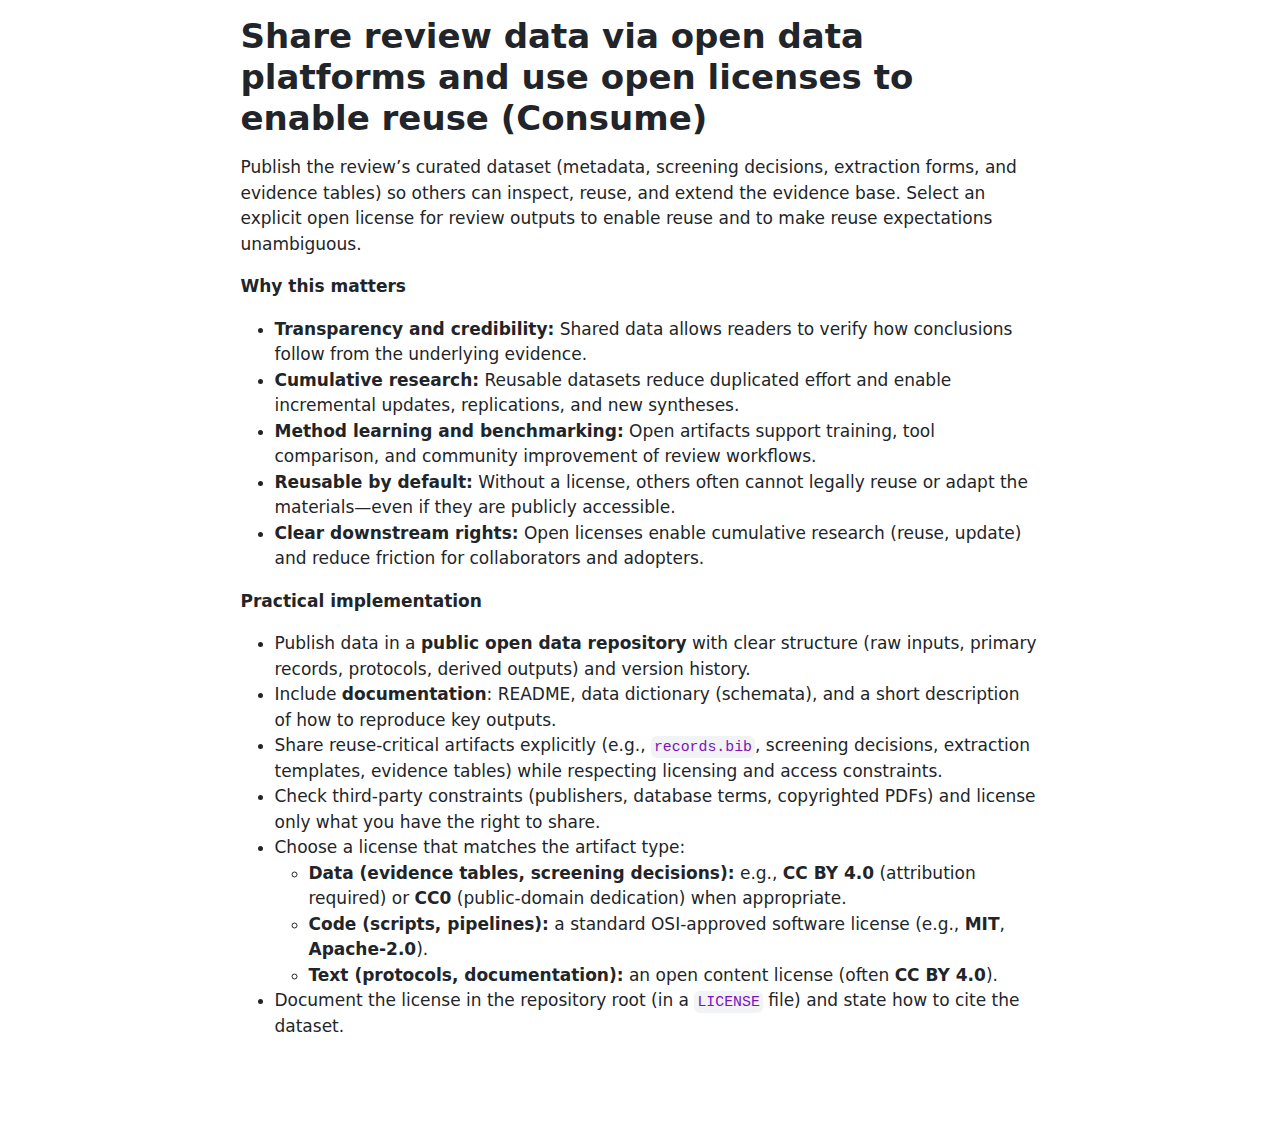
<file: consume-select-open-licenses.html>
<!DOCTYPE html>
<html xmlns="http://www.w3.org/1999/xhtml" lang="en" xml:lang="en"><head>

<meta charset="utf-8">
<meta name="generator" content="quarto-1.8.26">

<meta name="viewport" content="width=device-width, initial-scale=1.0, user-scalable=yes">


<title>Share review data via open data platforms and use open licenses to enable reuse (Consume)</title>
<style>
code{white-space: pre-wrap;}
span.smallcaps{font-variant: small-caps;}
div.columns{display: flex; gap: min(4vw, 1.5em);}
div.column{flex: auto; overflow-x: auto;}
div.hanging-indent{margin-left: 1.5em; text-indent: -1.5em;}
ul.task-list{list-style: none;}
ul.task-list li input[type="checkbox"] {
  width: 0.8em;
  margin: 0 0.8em 0.2em -1em; /* quarto-specific, see https://github.com/quarto-dev/quarto-cli/issues/4556 */ 
  vertical-align: middle;
}
</style>


<script src="consume-select-open-licenses_files/libs/clipboard/clipboard.min.js"></script>
<script src="consume-select-open-licenses_files/libs/quarto-html/quarto.js" type="module"></script>
<script src="consume-select-open-licenses_files/libs/quarto-html/tabsets/tabsets.js" type="module"></script>
<script src="consume-select-open-licenses_files/libs/quarto-html/axe/axe-check.js" type="module"></script>
<script src="consume-select-open-licenses_files/libs/quarto-html/popper.min.js"></script>
<script src="consume-select-open-licenses_files/libs/quarto-html/tippy.umd.min.js"></script>
<script src="consume-select-open-licenses_files/libs/quarto-html/anchor.min.js"></script>
<link href="consume-select-open-licenses_files/libs/quarto-html/tippy.css" rel="stylesheet">
<link href="consume-select-open-licenses_files/libs/quarto-html/quarto-syntax-highlighting-587c61ba64f3a5504c4d52d930310e48.css" rel="stylesheet" id="quarto-text-highlighting-styles">
<script src="consume-select-open-licenses_files/libs/bootstrap/bootstrap.min.js"></script>
<link href="consume-select-open-licenses_files/libs/bootstrap/bootstrap-icons.css" rel="stylesheet">
<link href="consume-select-open-licenses_files/libs/bootstrap/bootstrap-0595c3adc79cf3968d79df64b99d9203.min.css" rel="stylesheet" append-hash="true" id="quarto-bootstrap" data-mode="light">


</head>

<body class="fullcontent quarto-light">

<div id="quarto-content" class="page-columns page-rows-contents page-layout-article">

<main class="content" id="quarto-document-content">

<header id="title-block-header" class="quarto-title-block default">
<div class="quarto-title">
<h1 class="title">Share review data via open data platforms and use open licenses to enable reuse (Consume)</h1>
</div>



<div class="quarto-title-meta">

    
  
    
  </div>
  


</header>


<p>Publish the review’s curated dataset (metadata, screening decisions, extraction forms, and evidence tables) so others can inspect, reuse, and extend the evidence base. Select an explicit open license for review outputs to enable reuse and to make reuse expectations unambiguous.</p>
<p><strong>Why this matters</strong></p>
<ul>
<li><strong>Transparency and credibility:</strong> Shared data allows readers to verify how conclusions follow from the underlying evidence.</li>
<li><strong>Cumulative research:</strong> Reusable datasets reduce duplicated effort and enable incremental updates, replications, and new syntheses.</li>
<li><strong>Method learning and benchmarking:</strong> Open artifacts support training, tool comparison, and community improvement of review workflows.</li>
<li><strong>Reusable by default:</strong> Without a license, others often cannot legally reuse or adapt the materials—even if they are publicly accessible.</li>
<li><strong>Clear downstream rights:</strong> Open licenses enable cumulative research (reuse, update) and reduce friction for collaborators and adopters.</li>
</ul>
<p><strong>Practical implementation</strong></p>
<ul>
<li>Publish data in a <strong>public open data repository</strong> with clear structure (raw inputs, primary records, protocols, derived outputs) and version history.</li>
<li>Include <strong>documentation</strong>: README, data dictionary (schemata), and a short description of how to reproduce key outputs.</li>
<li>Share reuse-critical artifacts explicitly (e.g., <code>records.bib</code>, screening decisions, extraction templates, evidence tables) while respecting licensing and access constraints.</li>
<li>Check third-party constraints (publishers, database terms, copyrighted PDFs) and license only what you have the right to share.</li>
<li>Choose a license that matches the artifact type:
<ul>
<li><strong>Data (evidence tables, screening decisions):</strong> e.g., <strong>CC BY 4.0</strong> (attribution required) or <strong>CC0</strong> (public-domain dedication) when appropriate.</li>
<li><strong>Code (scripts, pipelines):</strong> a standard OSI-approved software license (e.g., <strong>MIT</strong>, <strong>Apache-2.0</strong>).</li>
<li><strong>Text (protocols, documentation):</strong> an open content license (often <strong>CC BY 4.0</strong>).</li>
</ul></li>
<li>Document the license in the repository root (in a <code>LICENSE</code> file) and state how to cite the dataset.</li>
</ul>

</main>
<!-- /main column -->
<script id="quarto-html-after-body" type="application/javascript">
  window.document.addEventListener("DOMContentLoaded", function (event) {
    const icon = "";
    const anchorJS = new window.AnchorJS();
    anchorJS.options = {
      placement: 'right',
      icon: icon
    };
    anchorJS.add('.anchored');
    const isCodeAnnotation = (el) => {
      for (const clz of el.classList) {
        if (clz.startsWith('code-annotation-')) {                     
          return true;
        }
      }
      return false;
    }
    const onCopySuccess = function(e) {
      // button target
      const button = e.trigger;
      // don't keep focus
      button.blur();
      // flash "checked"
      button.classList.add('code-copy-button-checked');
      var currentTitle = button.getAttribute("title");
      button.setAttribute("title", "Copied!");
      let tooltip;
      if (window.bootstrap) {
        button.setAttribute("data-bs-toggle", "tooltip");
        button.setAttribute("data-bs-placement", "left");
        button.setAttribute("data-bs-title", "Copied!");
        tooltip = new bootstrap.Tooltip(button, 
          { trigger: "manual", 
            customClass: "code-copy-button-tooltip",
            offset: [0, -8]});
        tooltip.show();    
      }
      setTimeout(function() {
        if (tooltip) {
          tooltip.hide();
          button.removeAttribute("data-bs-title");
          button.removeAttribute("data-bs-toggle");
          button.removeAttribute("data-bs-placement");
        }
        button.setAttribute("title", currentTitle);
        button.classList.remove('code-copy-button-checked');
      }, 1000);
      // clear code selection
      e.clearSelection();
    }
    const getTextToCopy = function(trigger) {
      const outerScaffold = trigger.parentElement.cloneNode(true);
      const codeEl = outerScaffold.querySelector('code');
      for (const childEl of codeEl.children) {
        if (isCodeAnnotation(childEl)) {
          childEl.remove();
        }
      }
      return codeEl.innerText;
    }
    const clipboard = new window.ClipboardJS('.code-copy-button:not([data-in-quarto-modal])', {
      text: getTextToCopy
    });
    clipboard.on('success', onCopySuccess);
    if (window.document.getElementById('quarto-embedded-source-code-modal')) {
      const clipboardModal = new window.ClipboardJS('.code-copy-button[data-in-quarto-modal]', {
        text: getTextToCopy,
        container: window.document.getElementById('quarto-embedded-source-code-modal')
      });
      clipboardModal.on('success', onCopySuccess);
    }
      var localhostRegex = new RegExp(/^(?:http|https):\/\/localhost\:?[0-9]*\//);
      var mailtoRegex = new RegExp(/^mailto:/);
        var filterRegex = new RegExp('/' + window.location.host + '/');
      var isInternal = (href) => {
          return filterRegex.test(href) || localhostRegex.test(href) || mailtoRegex.test(href);
      }
      // Inspect non-navigation links and adorn them if external
     var links = window.document.querySelectorAll('a[href]:not(.nav-link):not(.navbar-brand):not(.toc-action):not(.sidebar-link):not(.sidebar-item-toggle):not(.pagination-link):not(.no-external):not([aria-hidden]):not(.dropdown-item):not(.quarto-navigation-tool):not(.about-link)');
      for (var i=0; i<links.length; i++) {
        const link = links[i];
        if (!isInternal(link.href)) {
          // undo the damage that might have been done by quarto-nav.js in the case of
          // links that we want to consider external
          if (link.dataset.originalHref !== undefined) {
            link.href = link.dataset.originalHref;
          }
        }
      }
    function tippyHover(el, contentFn, onTriggerFn, onUntriggerFn) {
      const config = {
        allowHTML: true,
        maxWidth: 500,
        delay: 100,
        arrow: false,
        appendTo: function(el) {
            return el.parentElement;
        },
        interactive: true,
        interactiveBorder: 10,
        theme: 'quarto',
        placement: 'bottom-start',
      };
      if (contentFn) {
        config.content = contentFn;
      }
      if (onTriggerFn) {
        config.onTrigger = onTriggerFn;
      }
      if (onUntriggerFn) {
        config.onUntrigger = onUntriggerFn;
      }
      window.tippy(el, config); 
    }
    const noterefs = window.document.querySelectorAll('a[role="doc-noteref"]');
    for (var i=0; i<noterefs.length; i++) {
      const ref = noterefs[i];
      tippyHover(ref, function() {
        // use id or data attribute instead here
        let href = ref.getAttribute('data-footnote-href') || ref.getAttribute('href');
        try { href = new URL(href).hash; } catch {}
        const id = href.replace(/^#\/?/, "");
        const note = window.document.getElementById(id);
        if (note) {
          return note.innerHTML;
        } else {
          return "";
        }
      });
    }
    const xrefs = window.document.querySelectorAll('a.quarto-xref');
    const processXRef = (id, note) => {
      // Strip column container classes
      const stripColumnClz = (el) => {
        el.classList.remove("page-full", "page-columns");
        if (el.children) {
          for (const child of el.children) {
            stripColumnClz(child);
          }
        }
      }
      stripColumnClz(note)
      if (id === null || id.startsWith('sec-')) {
        // Special case sections, only their first couple elements
        const container = document.createElement("div");
        if (note.children && note.children.length > 2) {
          container.appendChild(note.children[0].cloneNode(true));
          for (let i = 1; i < note.children.length; i++) {
            const child = note.children[i];
            if (child.tagName === "P" && child.innerText === "") {
              continue;
            } else {
              container.appendChild(child.cloneNode(true));
              break;
            }
          }
          if (window.Quarto?.typesetMath) {
            window.Quarto.typesetMath(container);
          }
          return container.innerHTML
        } else {
          if (window.Quarto?.typesetMath) {
            window.Quarto.typesetMath(note);
          }
          return note.innerHTML;
        }
      } else {
        // Remove any anchor links if they are present
        const anchorLink = note.querySelector('a.anchorjs-link');
        if (anchorLink) {
          anchorLink.remove();
        }
        if (window.Quarto?.typesetMath) {
          window.Quarto.typesetMath(note);
        }
        if (note.classList.contains("callout")) {
          return note.outerHTML;
        } else {
          return note.innerHTML;
        }
      }
    }
    for (var i=0; i<xrefs.length; i++) {
      const xref = xrefs[i];
      tippyHover(xref, undefined, function(instance) {
        instance.disable();
        let url = xref.getAttribute('href');
        let hash = undefined; 
        if (url.startsWith('#')) {
          hash = url;
        } else {
          try { hash = new URL(url).hash; } catch {}
        }
        if (hash) {
          const id = hash.replace(/^#\/?/, "");
          const note = window.document.getElementById(id);
          if (note !== null) {
            try {
              const html = processXRef(id, note.cloneNode(true));
              instance.setContent(html);
            } finally {
              instance.enable();
              instance.show();
            }
          } else {
            // See if we can fetch this
            fetch(url.split('#')[0])
            .then(res => res.text())
            .then(html => {
              const parser = new DOMParser();
              const htmlDoc = parser.parseFromString(html, "text/html");
              const note = htmlDoc.getElementById(id);
              if (note !== null) {
                const html = processXRef(id, note);
                instance.setContent(html);
              } 
            }).finally(() => {
              instance.enable();
              instance.show();
            });
          }
        } else {
          // See if we can fetch a full url (with no hash to target)
          // This is a special case and we should probably do some content thinning / targeting
          fetch(url)
          .then(res => res.text())
          .then(html => {
            const parser = new DOMParser();
            const htmlDoc = parser.parseFromString(html, "text/html");
            const note = htmlDoc.querySelector('main.content');
            if (note !== null) {
              // This should only happen for chapter cross references
              // (since there is no id in the URL)
              // remove the first header
              if (note.children.length > 0 && note.children[0].tagName === "HEADER") {
                note.children[0].remove();
              }
              const html = processXRef(null, note);
              instance.setContent(html);
            } 
          }).finally(() => {
            instance.enable();
            instance.show();
          });
        }
      }, function(instance) {
      });
    }
        let selectedAnnoteEl;
        const selectorForAnnotation = ( cell, annotation) => {
          let cellAttr = 'data-code-cell="' + cell + '"';
          let lineAttr = 'data-code-annotation="' +  annotation + '"';
          const selector = 'span[' + cellAttr + '][' + lineAttr + ']';
          return selector;
        }
        const selectCodeLines = (annoteEl) => {
          const doc = window.document;
          const targetCell = annoteEl.getAttribute("data-target-cell");
          const targetAnnotation = annoteEl.getAttribute("data-target-annotation");
          const annoteSpan = window.document.querySelector(selectorForAnnotation(targetCell, targetAnnotation));
          const lines = annoteSpan.getAttribute("data-code-lines").split(",");
          const lineIds = lines.map((line) => {
            return targetCell + "-" + line;
          })
          let top = null;
          let height = null;
          let parent = null;
          if (lineIds.length > 0) {
              //compute the position of the single el (top and bottom and make a div)
              const el = window.document.getElementById(lineIds[0]);
              top = el.offsetTop;
              height = el.offsetHeight;
              parent = el.parentElement.parentElement;
            if (lineIds.length > 1) {
              const lastEl = window.document.getElementById(lineIds[lineIds.length - 1]);
              const bottom = lastEl.offsetTop + lastEl.offsetHeight;
              height = bottom - top;
            }
            if (top !== null && height !== null && parent !== null) {
              // cook up a div (if necessary) and position it 
              let div = window.document.getElementById("code-annotation-line-highlight");
              if (div === null) {
                div = window.document.createElement("div");
                div.setAttribute("id", "code-annotation-line-highlight");
                div.style.position = 'absolute';
                parent.appendChild(div);
              }
              div.style.top = top - 2 + "px";
              div.style.height = height + 4 + "px";
              div.style.left = 0;
              let gutterDiv = window.document.getElementById("code-annotation-line-highlight-gutter");
              if (gutterDiv === null) {
                gutterDiv = window.document.createElement("div");
                gutterDiv.setAttribute("id", "code-annotation-line-highlight-gutter");
                gutterDiv.style.position = 'absolute';
                const codeCell = window.document.getElementById(targetCell);
                const gutter = codeCell.querySelector('.code-annotation-gutter');
                gutter.appendChild(gutterDiv);
              }
              gutterDiv.style.top = top - 2 + "px";
              gutterDiv.style.height = height + 4 + "px";
            }
            selectedAnnoteEl = annoteEl;
          }
        };
        const unselectCodeLines = () => {
          const elementsIds = ["code-annotation-line-highlight", "code-annotation-line-highlight-gutter"];
          elementsIds.forEach((elId) => {
            const div = window.document.getElementById(elId);
            if (div) {
              div.remove();
            }
          });
          selectedAnnoteEl = undefined;
        };
          // Handle positioning of the toggle
      window.addEventListener(
        "resize",
        throttle(() => {
          elRect = undefined;
          if (selectedAnnoteEl) {
            selectCodeLines(selectedAnnoteEl);
          }
        }, 10)
      );
      function throttle(fn, ms) {
      let throttle = false;
      let timer;
        return (...args) => {
          if(!throttle) { // first call gets through
              fn.apply(this, args);
              throttle = true;
          } else { // all the others get throttled
              if(timer) clearTimeout(timer); // cancel #2
              timer = setTimeout(() => {
                fn.apply(this, args);
                timer = throttle = false;
              }, ms);
          }
        };
      }
        // Attach click handler to the DT
        const annoteDls = window.document.querySelectorAll('dt[data-target-cell]');
        for (const annoteDlNode of annoteDls) {
          annoteDlNode.addEventListener('click', (event) => {
            const clickedEl = event.target;
            if (clickedEl !== selectedAnnoteEl) {
              unselectCodeLines();
              const activeEl = window.document.querySelector('dt[data-target-cell].code-annotation-active');
              if (activeEl) {
                activeEl.classList.remove('code-annotation-active');
              }
              selectCodeLines(clickedEl);
              clickedEl.classList.add('code-annotation-active');
            } else {
              // Unselect the line
              unselectCodeLines();
              clickedEl.classList.remove('code-annotation-active');
            }
          });
        }
    const findCites = (el) => {
      const parentEl = el.parentElement;
      if (parentEl) {
        const cites = parentEl.dataset.cites;
        if (cites) {
          return {
            el,
            cites: cites.split(' ')
          };
        } else {
          return findCites(el.parentElement)
        }
      } else {
        return undefined;
      }
    };
    var bibliorefs = window.document.querySelectorAll('a[role="doc-biblioref"]');
    for (var i=0; i<bibliorefs.length; i++) {
      const ref = bibliorefs[i];
      const citeInfo = findCites(ref);
      if (citeInfo) {
        tippyHover(citeInfo.el, function() {
          var popup = window.document.createElement('div');
          citeInfo.cites.forEach(function(cite) {
            var citeDiv = window.document.createElement('div');
            citeDiv.classList.add('hanging-indent');
            citeDiv.classList.add('csl-entry');
            var biblioDiv = window.document.getElementById('ref-' + cite);
            if (biblioDiv) {
              citeDiv.innerHTML = biblioDiv.innerHTML;
            }
            popup.appendChild(citeDiv);
          });
          return popup.innerHTML;
        });
      }
    }
  });
  </script>
</div> <!-- /content -->




</body></html>
</file>
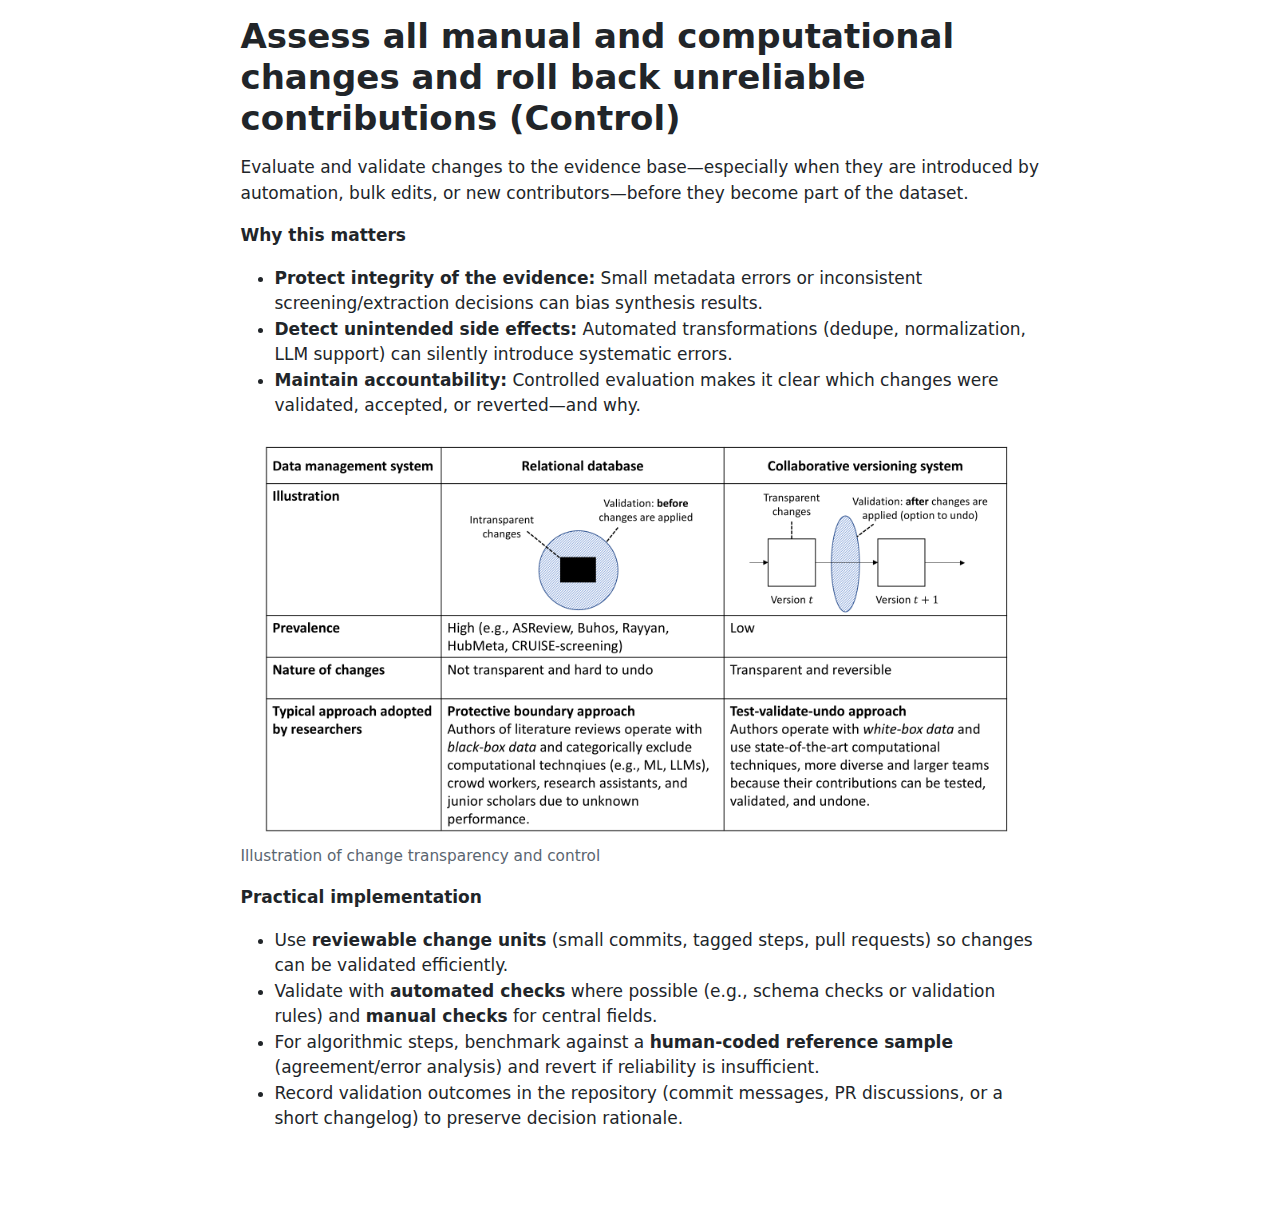
<file: control-evaluate-changes.html>
<!DOCTYPE html>
<html xmlns="http://www.w3.org/1999/xhtml" lang="en" xml:lang="en"><head>

<meta charset="utf-8">
<meta name="generator" content="quarto-1.8.26">

<meta name="viewport" content="width=device-width, initial-scale=1.0, user-scalable=yes">


<title>Assess all manual and computational changes and roll back unreliable contributions (Control)</title>
<style>
code{white-space: pre-wrap;}
span.smallcaps{font-variant: small-caps;}
div.columns{display: flex; gap: min(4vw, 1.5em);}
div.column{flex: auto; overflow-x: auto;}
div.hanging-indent{margin-left: 1.5em; text-indent: -1.5em;}
ul.task-list{list-style: none;}
ul.task-list li input[type="checkbox"] {
  width: 0.8em;
  margin: 0 0.8em 0.2em -1em; /* quarto-specific, see https://github.com/quarto-dev/quarto-cli/issues/4556 */ 
  vertical-align: middle;
}
</style>


<script src="control-evaluate-changes_files/libs/clipboard/clipboard.min.js"></script>
<script src="control-evaluate-changes_files/libs/quarto-html/quarto.js" type="module"></script>
<script src="control-evaluate-changes_files/libs/quarto-html/tabsets/tabsets.js" type="module"></script>
<script src="control-evaluate-changes_files/libs/quarto-html/axe/axe-check.js" type="module"></script>
<script src="control-evaluate-changes_files/libs/quarto-html/popper.min.js"></script>
<script src="control-evaluate-changes_files/libs/quarto-html/tippy.umd.min.js"></script>
<script src="control-evaluate-changes_files/libs/quarto-html/anchor.min.js"></script>
<link href="control-evaluate-changes_files/libs/quarto-html/tippy.css" rel="stylesheet">
<link href="control-evaluate-changes_files/libs/quarto-html/quarto-syntax-highlighting-587c61ba64f3a5504c4d52d930310e48.css" rel="stylesheet" id="quarto-text-highlighting-styles">
<script src="control-evaluate-changes_files/libs/bootstrap/bootstrap.min.js"></script>
<link href="control-evaluate-changes_files/libs/bootstrap/bootstrap-icons.css" rel="stylesheet">
<link href="control-evaluate-changes_files/libs/bootstrap/bootstrap-0595c3adc79cf3968d79df64b99d9203.min.css" rel="stylesheet" append-hash="true" id="quarto-bootstrap" data-mode="light">


</head>

<body class="fullcontent quarto-light">

<div id="quarto-content" class="page-columns page-rows-contents page-layout-article">

<main class="content" id="quarto-document-content">

<header id="title-block-header" class="quarto-title-block default">
<div class="quarto-title">
<h1 class="title">Assess all manual and computational changes and roll back unreliable contributions (Control)</h1>
</div>



<div class="quarto-title-meta">

    
  
    
  </div>
  


</header>


<p>Evaluate and validate changes to the evidence base—especially when they are introduced by automation, bulk edits, or new contributors—before they become part of the dataset.</p>
<p><strong>Why this matters</strong></p>
<ul>
<li><strong>Protect integrity of the evidence:</strong> Small metadata errors or inconsistent screening/extraction decisions can bias synthesis results.</li>
<li><strong>Detect unintended side effects:</strong> Automated transformations (dedupe, normalization, LLM support) can silently introduce systematic errors.</li>
<li><strong>Maintain accountability:</strong> Controlled evaluation makes it clear which changes were validated, accepted, or reverted—and why.</li>
</ul>
<div class="quarto-figure quarto-figure-center">
<figure class="figure">
<p><img src="figures/illustration-lr-transparency.png" class="img-fluid figure-img"></p>
<figcaption>Illustration of change transparency and control</figcaption>
</figure>
</div>
<p><strong>Practical implementation</strong></p>
<ul>
<li>Use <strong>reviewable change units</strong> (small commits, tagged steps, pull requests) so changes can be validated efficiently.</li>
<li>Validate with <strong>automated checks</strong> where possible (e.g., schema checks or validation rules) and <strong>manual checks</strong> for central fields.</li>
<li>For algorithmic steps, benchmark against a <strong>human-coded reference sample</strong> (agreement/error analysis) and revert if reliability is insufficient.</li>
<li>Record validation outcomes in the repository (commit messages, PR discussions, or a short changelog) to preserve decision rationale.</li>
</ul>

</main>
<!-- /main column -->
<script id="quarto-html-after-body" type="application/javascript">
  window.document.addEventListener("DOMContentLoaded", function (event) {
    const icon = "";
    const anchorJS = new window.AnchorJS();
    anchorJS.options = {
      placement: 'right',
      icon: icon
    };
    anchorJS.add('.anchored');
    const isCodeAnnotation = (el) => {
      for (const clz of el.classList) {
        if (clz.startsWith('code-annotation-')) {                     
          return true;
        }
      }
      return false;
    }
    const onCopySuccess = function(e) {
      // button target
      const button = e.trigger;
      // don't keep focus
      button.blur();
      // flash "checked"
      button.classList.add('code-copy-button-checked');
      var currentTitle = button.getAttribute("title");
      button.setAttribute("title", "Copied!");
      let tooltip;
      if (window.bootstrap) {
        button.setAttribute("data-bs-toggle", "tooltip");
        button.setAttribute("data-bs-placement", "left");
        button.setAttribute("data-bs-title", "Copied!");
        tooltip = new bootstrap.Tooltip(button, 
          { trigger: "manual", 
            customClass: "code-copy-button-tooltip",
            offset: [0, -8]});
        tooltip.show();    
      }
      setTimeout(function() {
        if (tooltip) {
          tooltip.hide();
          button.removeAttribute("data-bs-title");
          button.removeAttribute("data-bs-toggle");
          button.removeAttribute("data-bs-placement");
        }
        button.setAttribute("title", currentTitle);
        button.classList.remove('code-copy-button-checked');
      }, 1000);
      // clear code selection
      e.clearSelection();
    }
    const getTextToCopy = function(trigger) {
      const outerScaffold = trigger.parentElement.cloneNode(true);
      const codeEl = outerScaffold.querySelector('code');
      for (const childEl of codeEl.children) {
        if (isCodeAnnotation(childEl)) {
          childEl.remove();
        }
      }
      return codeEl.innerText;
    }
    const clipboard = new window.ClipboardJS('.code-copy-button:not([data-in-quarto-modal])', {
      text: getTextToCopy
    });
    clipboard.on('success', onCopySuccess);
    if (window.document.getElementById('quarto-embedded-source-code-modal')) {
      const clipboardModal = new window.ClipboardJS('.code-copy-button[data-in-quarto-modal]', {
        text: getTextToCopy,
        container: window.document.getElementById('quarto-embedded-source-code-modal')
      });
      clipboardModal.on('success', onCopySuccess);
    }
      var localhostRegex = new RegExp(/^(?:http|https):\/\/localhost\:?[0-9]*\//);
      var mailtoRegex = new RegExp(/^mailto:/);
        var filterRegex = new RegExp('/' + window.location.host + '/');
      var isInternal = (href) => {
          return filterRegex.test(href) || localhostRegex.test(href) || mailtoRegex.test(href);
      }
      // Inspect non-navigation links and adorn them if external
     var links = window.document.querySelectorAll('a[href]:not(.nav-link):not(.navbar-brand):not(.toc-action):not(.sidebar-link):not(.sidebar-item-toggle):not(.pagination-link):not(.no-external):not([aria-hidden]):not(.dropdown-item):not(.quarto-navigation-tool):not(.about-link)');
      for (var i=0; i<links.length; i++) {
        const link = links[i];
        if (!isInternal(link.href)) {
          // undo the damage that might have been done by quarto-nav.js in the case of
          // links that we want to consider external
          if (link.dataset.originalHref !== undefined) {
            link.href = link.dataset.originalHref;
          }
        }
      }
    function tippyHover(el, contentFn, onTriggerFn, onUntriggerFn) {
      const config = {
        allowHTML: true,
        maxWidth: 500,
        delay: 100,
        arrow: false,
        appendTo: function(el) {
            return el.parentElement;
        },
        interactive: true,
        interactiveBorder: 10,
        theme: 'quarto',
        placement: 'bottom-start',
      };
      if (contentFn) {
        config.content = contentFn;
      }
      if (onTriggerFn) {
        config.onTrigger = onTriggerFn;
      }
      if (onUntriggerFn) {
        config.onUntrigger = onUntriggerFn;
      }
      window.tippy(el, config); 
    }
    const noterefs = window.document.querySelectorAll('a[role="doc-noteref"]');
    for (var i=0; i<noterefs.length; i++) {
      const ref = noterefs[i];
      tippyHover(ref, function() {
        // use id or data attribute instead here
        let href = ref.getAttribute('data-footnote-href') || ref.getAttribute('href');
        try { href = new URL(href).hash; } catch {}
        const id = href.replace(/^#\/?/, "");
        const note = window.document.getElementById(id);
        if (note) {
          return note.innerHTML;
        } else {
          return "";
        }
      });
    }
    const xrefs = window.document.querySelectorAll('a.quarto-xref');
    const processXRef = (id, note) => {
      // Strip column container classes
      const stripColumnClz = (el) => {
        el.classList.remove("page-full", "page-columns");
        if (el.children) {
          for (const child of el.children) {
            stripColumnClz(child);
          }
        }
      }
      stripColumnClz(note)
      if (id === null || id.startsWith('sec-')) {
        // Special case sections, only their first couple elements
        const container = document.createElement("div");
        if (note.children && note.children.length > 2) {
          container.appendChild(note.children[0].cloneNode(true));
          for (let i = 1; i < note.children.length; i++) {
            const child = note.children[i];
            if (child.tagName === "P" && child.innerText === "") {
              continue;
            } else {
              container.appendChild(child.cloneNode(true));
              break;
            }
          }
          if (window.Quarto?.typesetMath) {
            window.Quarto.typesetMath(container);
          }
          return container.innerHTML
        } else {
          if (window.Quarto?.typesetMath) {
            window.Quarto.typesetMath(note);
          }
          return note.innerHTML;
        }
      } else {
        // Remove any anchor links if they are present
        const anchorLink = note.querySelector('a.anchorjs-link');
        if (anchorLink) {
          anchorLink.remove();
        }
        if (window.Quarto?.typesetMath) {
          window.Quarto.typesetMath(note);
        }
        if (note.classList.contains("callout")) {
          return note.outerHTML;
        } else {
          return note.innerHTML;
        }
      }
    }
    for (var i=0; i<xrefs.length; i++) {
      const xref = xrefs[i];
      tippyHover(xref, undefined, function(instance) {
        instance.disable();
        let url = xref.getAttribute('href');
        let hash = undefined; 
        if (url.startsWith('#')) {
          hash = url;
        } else {
          try { hash = new URL(url).hash; } catch {}
        }
        if (hash) {
          const id = hash.replace(/^#\/?/, "");
          const note = window.document.getElementById(id);
          if (note !== null) {
            try {
              const html = processXRef(id, note.cloneNode(true));
              instance.setContent(html);
            } finally {
              instance.enable();
              instance.show();
            }
          } else {
            // See if we can fetch this
            fetch(url.split('#')[0])
            .then(res => res.text())
            .then(html => {
              const parser = new DOMParser();
              const htmlDoc = parser.parseFromString(html, "text/html");
              const note = htmlDoc.getElementById(id);
              if (note !== null) {
                const html = processXRef(id, note);
                instance.setContent(html);
              } 
            }).finally(() => {
              instance.enable();
              instance.show();
            });
          }
        } else {
          // See if we can fetch a full url (with no hash to target)
          // This is a special case and we should probably do some content thinning / targeting
          fetch(url)
          .then(res => res.text())
          .then(html => {
            const parser = new DOMParser();
            const htmlDoc = parser.parseFromString(html, "text/html");
            const note = htmlDoc.querySelector('main.content');
            if (note !== null) {
              // This should only happen for chapter cross references
              // (since there is no id in the URL)
              // remove the first header
              if (note.children.length > 0 && note.children[0].tagName === "HEADER") {
                note.children[0].remove();
              }
              const html = processXRef(null, note);
              instance.setContent(html);
            } 
          }).finally(() => {
            instance.enable();
            instance.show();
          });
        }
      }, function(instance) {
      });
    }
        let selectedAnnoteEl;
        const selectorForAnnotation = ( cell, annotation) => {
          let cellAttr = 'data-code-cell="' + cell + '"';
          let lineAttr = 'data-code-annotation="' +  annotation + '"';
          const selector = 'span[' + cellAttr + '][' + lineAttr + ']';
          return selector;
        }
        const selectCodeLines = (annoteEl) => {
          const doc = window.document;
          const targetCell = annoteEl.getAttribute("data-target-cell");
          const targetAnnotation = annoteEl.getAttribute("data-target-annotation");
          const annoteSpan = window.document.querySelector(selectorForAnnotation(targetCell, targetAnnotation));
          const lines = annoteSpan.getAttribute("data-code-lines").split(",");
          const lineIds = lines.map((line) => {
            return targetCell + "-" + line;
          })
          let top = null;
          let height = null;
          let parent = null;
          if (lineIds.length > 0) {
              //compute the position of the single el (top and bottom and make a div)
              const el = window.document.getElementById(lineIds[0]);
              top = el.offsetTop;
              height = el.offsetHeight;
              parent = el.parentElement.parentElement;
            if (lineIds.length > 1) {
              const lastEl = window.document.getElementById(lineIds[lineIds.length - 1]);
              const bottom = lastEl.offsetTop + lastEl.offsetHeight;
              height = bottom - top;
            }
            if (top !== null && height !== null && parent !== null) {
              // cook up a div (if necessary) and position it 
              let div = window.document.getElementById("code-annotation-line-highlight");
              if (div === null) {
                div = window.document.createElement("div");
                div.setAttribute("id", "code-annotation-line-highlight");
                div.style.position = 'absolute';
                parent.appendChild(div);
              }
              div.style.top = top - 2 + "px";
              div.style.height = height + 4 + "px";
              div.style.left = 0;
              let gutterDiv = window.document.getElementById("code-annotation-line-highlight-gutter");
              if (gutterDiv === null) {
                gutterDiv = window.document.createElement("div");
                gutterDiv.setAttribute("id", "code-annotation-line-highlight-gutter");
                gutterDiv.style.position = 'absolute';
                const codeCell = window.document.getElementById(targetCell);
                const gutter = codeCell.querySelector('.code-annotation-gutter');
                gutter.appendChild(gutterDiv);
              }
              gutterDiv.style.top = top - 2 + "px";
              gutterDiv.style.height = height + 4 + "px";
            }
            selectedAnnoteEl = annoteEl;
          }
        };
        const unselectCodeLines = () => {
          const elementsIds = ["code-annotation-line-highlight", "code-annotation-line-highlight-gutter"];
          elementsIds.forEach((elId) => {
            const div = window.document.getElementById(elId);
            if (div) {
              div.remove();
            }
          });
          selectedAnnoteEl = undefined;
        };
          // Handle positioning of the toggle
      window.addEventListener(
        "resize",
        throttle(() => {
          elRect = undefined;
          if (selectedAnnoteEl) {
            selectCodeLines(selectedAnnoteEl);
          }
        }, 10)
      );
      function throttle(fn, ms) {
      let throttle = false;
      let timer;
        return (...args) => {
          if(!throttle) { // first call gets through
              fn.apply(this, args);
              throttle = true;
          } else { // all the others get throttled
              if(timer) clearTimeout(timer); // cancel #2
              timer = setTimeout(() => {
                fn.apply(this, args);
                timer = throttle = false;
              }, ms);
          }
        };
      }
        // Attach click handler to the DT
        const annoteDls = window.document.querySelectorAll('dt[data-target-cell]');
        for (const annoteDlNode of annoteDls) {
          annoteDlNode.addEventListener('click', (event) => {
            const clickedEl = event.target;
            if (clickedEl !== selectedAnnoteEl) {
              unselectCodeLines();
              const activeEl = window.document.querySelector('dt[data-target-cell].code-annotation-active');
              if (activeEl) {
                activeEl.classList.remove('code-annotation-active');
              }
              selectCodeLines(clickedEl);
              clickedEl.classList.add('code-annotation-active');
            } else {
              // Unselect the line
              unselectCodeLines();
              clickedEl.classList.remove('code-annotation-active');
            }
          });
        }
    const findCites = (el) => {
      const parentEl = el.parentElement;
      if (parentEl) {
        const cites = parentEl.dataset.cites;
        if (cites) {
          return {
            el,
            cites: cites.split(' ')
          };
        } else {
          return findCites(el.parentElement)
        }
      } else {
        return undefined;
      }
    };
    var bibliorefs = window.document.querySelectorAll('a[role="doc-biblioref"]');
    for (var i=0; i<bibliorefs.length; i++) {
      const ref = bibliorefs[i];
      const citeInfo = findCites(ref);
      if (citeInfo) {
        tippyHover(citeInfo.el, function() {
          var popup = window.document.createElement('div');
          citeInfo.cites.forEach(function(cite) {
            var citeDiv = window.document.createElement('div');
            citeDiv.classList.add('hanging-indent');
            citeDiv.classList.add('csl-entry');
            var biblioDiv = window.document.getElementById('ref-' + cite);
            if (biblioDiv) {
              citeDiv.innerHTML = biblioDiv.innerHTML;
            }
            popup.appendChild(citeDiv);
          });
          return popup.innerHTML;
        });
      }
    }
  });
  </script>
</div> <!-- /content -->




</body></html>
</file>
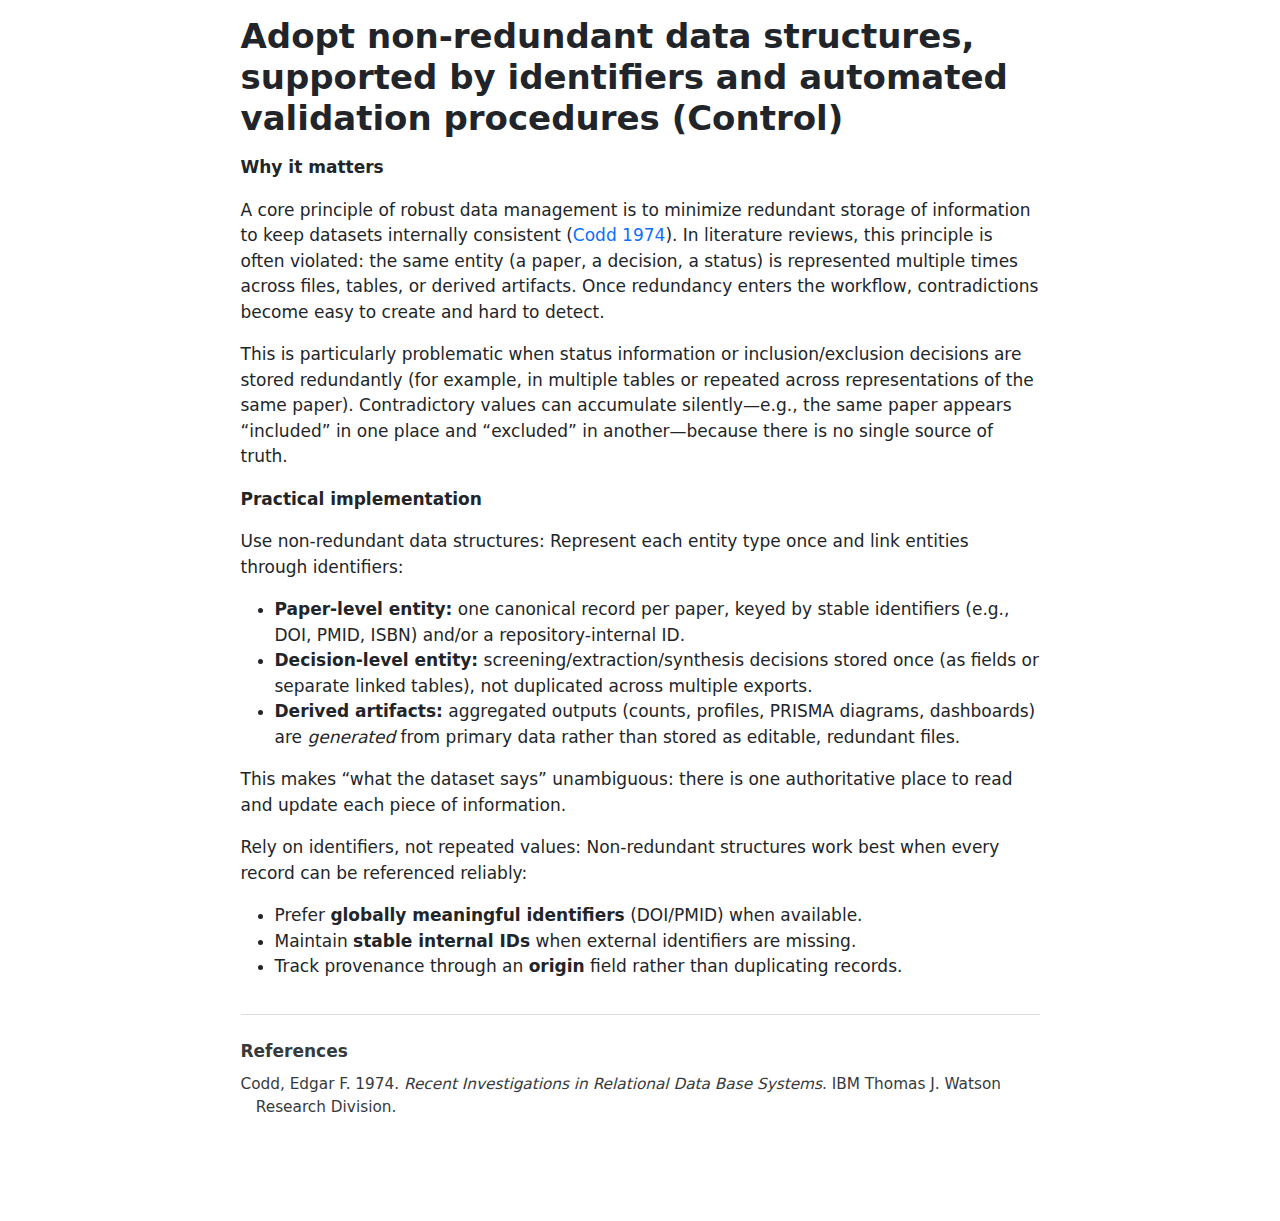
<file: control-non-redundancy.html>
<!DOCTYPE html>
<html xmlns="http://www.w3.org/1999/xhtml" lang="en" xml:lang="en"><head>

<meta charset="utf-8">
<meta name="generator" content="quarto-1.8.26">

<meta name="viewport" content="width=device-width, initial-scale=1.0, user-scalable=yes">


<title>Adopt non-redundant data structures, supported by identifiers and automated validation procedures (Control)</title>
<style>
code{white-space: pre-wrap;}
span.smallcaps{font-variant: small-caps;}
div.columns{display: flex; gap: min(4vw, 1.5em);}
div.column{flex: auto; overflow-x: auto;}
div.hanging-indent{margin-left: 1.5em; text-indent: -1.5em;}
ul.task-list{list-style: none;}
ul.task-list li input[type="checkbox"] {
  width: 0.8em;
  margin: 0 0.8em 0.2em -1em; /* quarto-specific, see https://github.com/quarto-dev/quarto-cli/issues/4556 */ 
  vertical-align: middle;
}
/* CSS for citations */
div.csl-bib-body { }
div.csl-entry {
  clear: both;
  margin-bottom: 0em;
}
.hanging-indent div.csl-entry {
  margin-left:2em;
  text-indent:-2em;
}
div.csl-left-margin {
  min-width:2em;
  float:left;
}
div.csl-right-inline {
  margin-left:2em;
  padding-left:1em;
}
div.csl-indent {
  margin-left: 2em;
}</style>


<script src="control-non-redundancy_files/libs/clipboard/clipboard.min.js"></script>
<script src="control-non-redundancy_files/libs/quarto-html/quarto.js" type="module"></script>
<script src="control-non-redundancy_files/libs/quarto-html/tabsets/tabsets.js" type="module"></script>
<script src="control-non-redundancy_files/libs/quarto-html/axe/axe-check.js" type="module"></script>
<script src="control-non-redundancy_files/libs/quarto-html/popper.min.js"></script>
<script src="control-non-redundancy_files/libs/quarto-html/tippy.umd.min.js"></script>
<script src="control-non-redundancy_files/libs/quarto-html/anchor.min.js"></script>
<link href="control-non-redundancy_files/libs/quarto-html/tippy.css" rel="stylesheet">
<link href="control-non-redundancy_files/libs/quarto-html/quarto-syntax-highlighting-587c61ba64f3a5504c4d52d930310e48.css" rel="stylesheet" id="quarto-text-highlighting-styles">
<script src="control-non-redundancy_files/libs/bootstrap/bootstrap.min.js"></script>
<link href="control-non-redundancy_files/libs/bootstrap/bootstrap-icons.css" rel="stylesheet">
<link href="control-non-redundancy_files/libs/bootstrap/bootstrap-0595c3adc79cf3968d79df64b99d9203.min.css" rel="stylesheet" append-hash="true" id="quarto-bootstrap" data-mode="light">


</head>

<body class="fullcontent quarto-light">

<div id="quarto-content" class="page-columns page-rows-contents page-layout-article">

<main class="content" id="quarto-document-content">

<header id="title-block-header" class="quarto-title-block default">
<div class="quarto-title">
<h1 class="title">Adopt non-redundant data structures, supported by identifiers and automated validation procedures (Control)</h1>
</div>



<div class="quarto-title-meta">

    
  
    
  </div>
  


</header>


<p><strong>Why it matters</strong></p>
<p>A core principle of robust data management is to minimize redundant storage of information to keep datasets internally consistent <span class="citation" data-cites="Codd1974">(<a href="#ref-Codd1974" role="doc-biblioref">Codd 1974</a>)</span>. In literature reviews, this principle is often violated: the same entity (a paper, a decision, a status) is represented multiple times across files, tables, or derived artifacts. Once redundancy enters the workflow, contradictions become easy to create and hard to detect.</p>
<p>This is particularly problematic when status information or inclusion/exclusion decisions are stored redundantly (for example, in multiple tables or repeated across representations of the same paper). Contradictory values can accumulate silently—e.g., the same paper appears “included” in one place and “excluded” in another—because there is no single source of truth.</p>
<p><strong>Practical implementation</strong></p>
<p>Use non-redundant data structures: Represent each entity type once and link entities through identifiers:</p>
<ul>
<li><strong>Paper-level entity:</strong> one canonical record per paper, keyed by stable identifiers (e.g., DOI, PMID, ISBN) and/or a repository-internal ID.</li>
<li><strong>Decision-level entity:</strong> screening/extraction/synthesis decisions stored once (as fields or separate linked tables), not duplicated across multiple exports.</li>
<li><strong>Derived artifacts:</strong> aggregated outputs (counts, profiles, PRISMA diagrams, dashboards) are <em>generated</em> from primary data rather than stored as editable, redundant files.</li>
</ul>
<p>This makes “what the dataset says” unambiguous: there is one authoritative place to read and update each piece of information.</p>
<p>Rely on identifiers, not repeated values: Non-redundant structures work best when every record can be referenced reliably:</p>
<ul>
<li>Prefer <strong>globally meaningful identifiers</strong> (DOI/PMID) when available.</li>
<li>Maintain <strong>stable internal IDs</strong> when external identifiers are missing.</li>
<li>Track provenance through an <strong>origin</strong> field rather than duplicating records.</li>
</ul>


<div id="quarto-appendix" class="default"><section class="quarto-appendix-contents" role="doc-bibliography" id="quarto-bibliography"><h2 class="anchored quarto-appendix-heading">References</h2><div id="refs" class="references csl-bib-body hanging-indent" data-entry-spacing="0" role="list">
<div id="ref-Codd1974" class="csl-entry" role="listitem">
Codd, Edgar F. 1974. <em>Recent Investigations in Relational Data Base Systems</em>. IBM Thomas J. Watson Research Division.
</div>
</div></section></div></main>
<!-- /main column -->
<script id="quarto-html-after-body" type="application/javascript">
  window.document.addEventListener("DOMContentLoaded", function (event) {
    const icon = "";
    const anchorJS = new window.AnchorJS();
    anchorJS.options = {
      placement: 'right',
      icon: icon
    };
    anchorJS.add('.anchored');
    const isCodeAnnotation = (el) => {
      for (const clz of el.classList) {
        if (clz.startsWith('code-annotation-')) {                     
          return true;
        }
      }
      return false;
    }
    const onCopySuccess = function(e) {
      // button target
      const button = e.trigger;
      // don't keep focus
      button.blur();
      // flash "checked"
      button.classList.add('code-copy-button-checked');
      var currentTitle = button.getAttribute("title");
      button.setAttribute("title", "Copied!");
      let tooltip;
      if (window.bootstrap) {
        button.setAttribute("data-bs-toggle", "tooltip");
        button.setAttribute("data-bs-placement", "left");
        button.setAttribute("data-bs-title", "Copied!");
        tooltip = new bootstrap.Tooltip(button, 
          { trigger: "manual", 
            customClass: "code-copy-button-tooltip",
            offset: [0, -8]});
        tooltip.show();    
      }
      setTimeout(function() {
        if (tooltip) {
          tooltip.hide();
          button.removeAttribute("data-bs-title");
          button.removeAttribute("data-bs-toggle");
          button.removeAttribute("data-bs-placement");
        }
        button.setAttribute("title", currentTitle);
        button.classList.remove('code-copy-button-checked');
      }, 1000);
      // clear code selection
      e.clearSelection();
    }
    const getTextToCopy = function(trigger) {
      const outerScaffold = trigger.parentElement.cloneNode(true);
      const codeEl = outerScaffold.querySelector('code');
      for (const childEl of codeEl.children) {
        if (isCodeAnnotation(childEl)) {
          childEl.remove();
        }
      }
      return codeEl.innerText;
    }
    const clipboard = new window.ClipboardJS('.code-copy-button:not([data-in-quarto-modal])', {
      text: getTextToCopy
    });
    clipboard.on('success', onCopySuccess);
    if (window.document.getElementById('quarto-embedded-source-code-modal')) {
      const clipboardModal = new window.ClipboardJS('.code-copy-button[data-in-quarto-modal]', {
        text: getTextToCopy,
        container: window.document.getElementById('quarto-embedded-source-code-modal')
      });
      clipboardModal.on('success', onCopySuccess);
    }
      var localhostRegex = new RegExp(/^(?:http|https):\/\/localhost\:?[0-9]*\//);
      var mailtoRegex = new RegExp(/^mailto:/);
        var filterRegex = new RegExp('/' + window.location.host + '/');
      var isInternal = (href) => {
          return filterRegex.test(href) || localhostRegex.test(href) || mailtoRegex.test(href);
      }
      // Inspect non-navigation links and adorn them if external
     var links = window.document.querySelectorAll('a[href]:not(.nav-link):not(.navbar-brand):not(.toc-action):not(.sidebar-link):not(.sidebar-item-toggle):not(.pagination-link):not(.no-external):not([aria-hidden]):not(.dropdown-item):not(.quarto-navigation-tool):not(.about-link)');
      for (var i=0; i<links.length; i++) {
        const link = links[i];
        if (!isInternal(link.href)) {
          // undo the damage that might have been done by quarto-nav.js in the case of
          // links that we want to consider external
          if (link.dataset.originalHref !== undefined) {
            link.href = link.dataset.originalHref;
          }
        }
      }
    function tippyHover(el, contentFn, onTriggerFn, onUntriggerFn) {
      const config = {
        allowHTML: true,
        maxWidth: 500,
        delay: 100,
        arrow: false,
        appendTo: function(el) {
            return el.parentElement;
        },
        interactive: true,
        interactiveBorder: 10,
        theme: 'quarto',
        placement: 'bottom-start',
      };
      if (contentFn) {
        config.content = contentFn;
      }
      if (onTriggerFn) {
        config.onTrigger = onTriggerFn;
      }
      if (onUntriggerFn) {
        config.onUntrigger = onUntriggerFn;
      }
      window.tippy(el, config); 
    }
    const noterefs = window.document.querySelectorAll('a[role="doc-noteref"]');
    for (var i=0; i<noterefs.length; i++) {
      const ref = noterefs[i];
      tippyHover(ref, function() {
        // use id or data attribute instead here
        let href = ref.getAttribute('data-footnote-href') || ref.getAttribute('href');
        try { href = new URL(href).hash; } catch {}
        const id = href.replace(/^#\/?/, "");
        const note = window.document.getElementById(id);
        if (note) {
          return note.innerHTML;
        } else {
          return "";
        }
      });
    }
    const xrefs = window.document.querySelectorAll('a.quarto-xref');
    const processXRef = (id, note) => {
      // Strip column container classes
      const stripColumnClz = (el) => {
        el.classList.remove("page-full", "page-columns");
        if (el.children) {
          for (const child of el.children) {
            stripColumnClz(child);
          }
        }
      }
      stripColumnClz(note)
      if (id === null || id.startsWith('sec-')) {
        // Special case sections, only their first couple elements
        const container = document.createElement("div");
        if (note.children && note.children.length > 2) {
          container.appendChild(note.children[0].cloneNode(true));
          for (let i = 1; i < note.children.length; i++) {
            const child = note.children[i];
            if (child.tagName === "P" && child.innerText === "") {
              continue;
            } else {
              container.appendChild(child.cloneNode(true));
              break;
            }
          }
          if (window.Quarto?.typesetMath) {
            window.Quarto.typesetMath(container);
          }
          return container.innerHTML
        } else {
          if (window.Quarto?.typesetMath) {
            window.Quarto.typesetMath(note);
          }
          return note.innerHTML;
        }
      } else {
        // Remove any anchor links if they are present
        const anchorLink = note.querySelector('a.anchorjs-link');
        if (anchorLink) {
          anchorLink.remove();
        }
        if (window.Quarto?.typesetMath) {
          window.Quarto.typesetMath(note);
        }
        if (note.classList.contains("callout")) {
          return note.outerHTML;
        } else {
          return note.innerHTML;
        }
      }
    }
    for (var i=0; i<xrefs.length; i++) {
      const xref = xrefs[i];
      tippyHover(xref, undefined, function(instance) {
        instance.disable();
        let url = xref.getAttribute('href');
        let hash = undefined; 
        if (url.startsWith('#')) {
          hash = url;
        } else {
          try { hash = new URL(url).hash; } catch {}
        }
        if (hash) {
          const id = hash.replace(/^#\/?/, "");
          const note = window.document.getElementById(id);
          if (note !== null) {
            try {
              const html = processXRef(id, note.cloneNode(true));
              instance.setContent(html);
            } finally {
              instance.enable();
              instance.show();
            }
          } else {
            // See if we can fetch this
            fetch(url.split('#')[0])
            .then(res => res.text())
            .then(html => {
              const parser = new DOMParser();
              const htmlDoc = parser.parseFromString(html, "text/html");
              const note = htmlDoc.getElementById(id);
              if (note !== null) {
                const html = processXRef(id, note);
                instance.setContent(html);
              } 
            }).finally(() => {
              instance.enable();
              instance.show();
            });
          }
        } else {
          // See if we can fetch a full url (with no hash to target)
          // This is a special case and we should probably do some content thinning / targeting
          fetch(url)
          .then(res => res.text())
          .then(html => {
            const parser = new DOMParser();
            const htmlDoc = parser.parseFromString(html, "text/html");
            const note = htmlDoc.querySelector('main.content');
            if (note !== null) {
              // This should only happen for chapter cross references
              // (since there is no id in the URL)
              // remove the first header
              if (note.children.length > 0 && note.children[0].tagName === "HEADER") {
                note.children[0].remove();
              }
              const html = processXRef(null, note);
              instance.setContent(html);
            } 
          }).finally(() => {
            instance.enable();
            instance.show();
          });
        }
      }, function(instance) {
      });
    }
        let selectedAnnoteEl;
        const selectorForAnnotation = ( cell, annotation) => {
          let cellAttr = 'data-code-cell="' + cell + '"';
          let lineAttr = 'data-code-annotation="' +  annotation + '"';
          const selector = 'span[' + cellAttr + '][' + lineAttr + ']';
          return selector;
        }
        const selectCodeLines = (annoteEl) => {
          const doc = window.document;
          const targetCell = annoteEl.getAttribute("data-target-cell");
          const targetAnnotation = annoteEl.getAttribute("data-target-annotation");
          const annoteSpan = window.document.querySelector(selectorForAnnotation(targetCell, targetAnnotation));
          const lines = annoteSpan.getAttribute("data-code-lines").split(",");
          const lineIds = lines.map((line) => {
            return targetCell + "-" + line;
          })
          let top = null;
          let height = null;
          let parent = null;
          if (lineIds.length > 0) {
              //compute the position of the single el (top and bottom and make a div)
              const el = window.document.getElementById(lineIds[0]);
              top = el.offsetTop;
              height = el.offsetHeight;
              parent = el.parentElement.parentElement;
            if (lineIds.length > 1) {
              const lastEl = window.document.getElementById(lineIds[lineIds.length - 1]);
              const bottom = lastEl.offsetTop + lastEl.offsetHeight;
              height = bottom - top;
            }
            if (top !== null && height !== null && parent !== null) {
              // cook up a div (if necessary) and position it 
              let div = window.document.getElementById("code-annotation-line-highlight");
              if (div === null) {
                div = window.document.createElement("div");
                div.setAttribute("id", "code-annotation-line-highlight");
                div.style.position = 'absolute';
                parent.appendChild(div);
              }
              div.style.top = top - 2 + "px";
              div.style.height = height + 4 + "px";
              div.style.left = 0;
              let gutterDiv = window.document.getElementById("code-annotation-line-highlight-gutter");
              if (gutterDiv === null) {
                gutterDiv = window.document.createElement("div");
                gutterDiv.setAttribute("id", "code-annotation-line-highlight-gutter");
                gutterDiv.style.position = 'absolute';
                const codeCell = window.document.getElementById(targetCell);
                const gutter = codeCell.querySelector('.code-annotation-gutter');
                gutter.appendChild(gutterDiv);
              }
              gutterDiv.style.top = top - 2 + "px";
              gutterDiv.style.height = height + 4 + "px";
            }
            selectedAnnoteEl = annoteEl;
          }
        };
        const unselectCodeLines = () => {
          const elementsIds = ["code-annotation-line-highlight", "code-annotation-line-highlight-gutter"];
          elementsIds.forEach((elId) => {
            const div = window.document.getElementById(elId);
            if (div) {
              div.remove();
            }
          });
          selectedAnnoteEl = undefined;
        };
          // Handle positioning of the toggle
      window.addEventListener(
        "resize",
        throttle(() => {
          elRect = undefined;
          if (selectedAnnoteEl) {
            selectCodeLines(selectedAnnoteEl);
          }
        }, 10)
      );
      function throttle(fn, ms) {
      let throttle = false;
      let timer;
        return (...args) => {
          if(!throttle) { // first call gets through
              fn.apply(this, args);
              throttle = true;
          } else { // all the others get throttled
              if(timer) clearTimeout(timer); // cancel #2
              timer = setTimeout(() => {
                fn.apply(this, args);
                timer = throttle = false;
              }, ms);
          }
        };
      }
        // Attach click handler to the DT
        const annoteDls = window.document.querySelectorAll('dt[data-target-cell]');
        for (const annoteDlNode of annoteDls) {
          annoteDlNode.addEventListener('click', (event) => {
            const clickedEl = event.target;
            if (clickedEl !== selectedAnnoteEl) {
              unselectCodeLines();
              const activeEl = window.document.querySelector('dt[data-target-cell].code-annotation-active');
              if (activeEl) {
                activeEl.classList.remove('code-annotation-active');
              }
              selectCodeLines(clickedEl);
              clickedEl.classList.add('code-annotation-active');
            } else {
              // Unselect the line
              unselectCodeLines();
              clickedEl.classList.remove('code-annotation-active');
            }
          });
        }
    const findCites = (el) => {
      const parentEl = el.parentElement;
      if (parentEl) {
        const cites = parentEl.dataset.cites;
        if (cites) {
          return {
            el,
            cites: cites.split(' ')
          };
        } else {
          return findCites(el.parentElement)
        }
      } else {
        return undefined;
      }
    };
    var bibliorefs = window.document.querySelectorAll('a[role="doc-biblioref"]');
    for (var i=0; i<bibliorefs.length; i++) {
      const ref = bibliorefs[i];
      const citeInfo = findCites(ref);
      if (citeInfo) {
        tippyHover(citeInfo.el, function() {
          var popup = window.document.createElement('div');
          citeInfo.cites.forEach(function(cite) {
            var citeDiv = window.document.createElement('div');
            citeDiv.classList.add('hanging-indent');
            citeDiv.classList.add('csl-entry');
            var biblioDiv = window.document.getElementById('ref-' + cite);
            if (biblioDiv) {
              citeDiv.innerHTML = biblioDiv.innerHTML;
            }
            popup.appendChild(citeDiv);
          });
          return popup.innerHTML;
        });
      }
    }
  });
  </script>
</div> <!-- /content -->




</body></html>
</file>
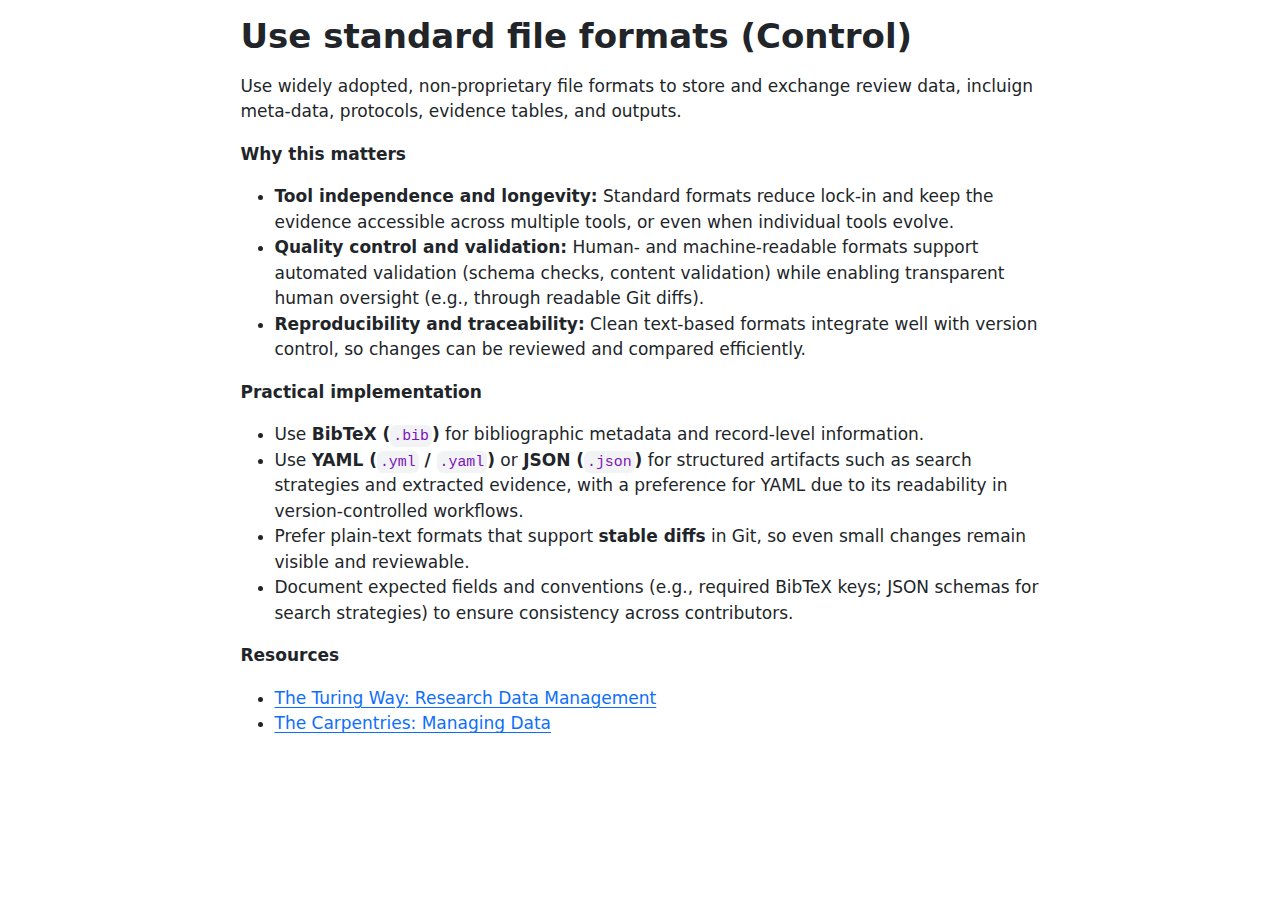
<file: control-standard-formats.html>
<!DOCTYPE html>
<html xmlns="http://www.w3.org/1999/xhtml" lang="en" xml:lang="en"><head>

<meta charset="utf-8">
<meta name="generator" content="quarto-1.8.26">

<meta name="viewport" content="width=device-width, initial-scale=1.0, user-scalable=yes">


<title>Use standard file formats (Control)</title>
<style>
code{white-space: pre-wrap;}
span.smallcaps{font-variant: small-caps;}
div.columns{display: flex; gap: min(4vw, 1.5em);}
div.column{flex: auto; overflow-x: auto;}
div.hanging-indent{margin-left: 1.5em; text-indent: -1.5em;}
ul.task-list{list-style: none;}
ul.task-list li input[type="checkbox"] {
  width: 0.8em;
  margin: 0 0.8em 0.2em -1em; /* quarto-specific, see https://github.com/quarto-dev/quarto-cli/issues/4556 */ 
  vertical-align: middle;
}
</style>


<script src="control-standard-formats_files/libs/clipboard/clipboard.min.js"></script>
<script src="control-standard-formats_files/libs/quarto-html/quarto.js" type="module"></script>
<script src="control-standard-formats_files/libs/quarto-html/tabsets/tabsets.js" type="module"></script>
<script src="control-standard-formats_files/libs/quarto-html/axe/axe-check.js" type="module"></script>
<script src="control-standard-formats_files/libs/quarto-html/popper.min.js"></script>
<script src="control-standard-formats_files/libs/quarto-html/tippy.umd.min.js"></script>
<script src="control-standard-formats_files/libs/quarto-html/anchor.min.js"></script>
<link href="control-standard-formats_files/libs/quarto-html/tippy.css" rel="stylesheet">
<link href="control-standard-formats_files/libs/quarto-html/quarto-syntax-highlighting-587c61ba64f3a5504c4d52d930310e48.css" rel="stylesheet" id="quarto-text-highlighting-styles">
<script src="control-standard-formats_files/libs/bootstrap/bootstrap.min.js"></script>
<link href="control-standard-formats_files/libs/bootstrap/bootstrap-icons.css" rel="stylesheet">
<link href="control-standard-formats_files/libs/bootstrap/bootstrap-0595c3adc79cf3968d79df64b99d9203.min.css" rel="stylesheet" append-hash="true" id="quarto-bootstrap" data-mode="light">


</head>

<body class="fullcontent quarto-light">

<div id="quarto-content" class="page-columns page-rows-contents page-layout-article">

<main class="content" id="quarto-document-content">

<header id="title-block-header" class="quarto-title-block default">
<div class="quarto-title">
<h1 class="title">Use standard file formats (Control)</h1>
</div>



<div class="quarto-title-meta">

    
  
    
  </div>
  


</header>


<p>Use widely adopted, non-proprietary file formats to store and exchange review data, incluign meta-data, protocols, evidence tables, and outputs.</p>
<p><strong>Why this matters</strong></p>
<ul>
<li><strong>Tool independence and longevity:</strong> Standard formats reduce lock-in and keep the evidence accessible across multiple tools, or even when individual tools evolve.</li>
<li><strong>Quality control and validation:</strong> Human- and machine-readable formats support automated validation (schema checks, content validation) while enabling transparent human oversight (e.g., through readable Git diffs).</li>
<li><strong>Reproducibility and traceability:</strong> Clean text-based formats integrate well with version control, so changes can be reviewed and compared efficiently.</li>
</ul>
<p><strong>Practical implementation</strong></p>
<ul>
<li>Use <strong>BibTeX (<code>.bib</code>)</strong> for bibliographic metadata and record-level information.</li>
<li>Use <strong>YAML (<code>.yml</code> / <code>.yaml</code>)</strong> or <strong>JSON (<code>.json</code>)</strong> for structured artifacts such as search strategies and extracted evidence, with a preference for YAML due to its readability in version-controlled workflows.</li>
<li>Prefer plain-text formats that support <strong>stable diffs</strong> in Git, so even small changes remain visible and reviewable.</li>
<li>Document expected fields and conventions (e.g., required BibTeX keys; JSON schemas for search strategies) to ensure consistency across contributors.</li>
</ul>
<p><strong>Resources</strong></p>
<ul>
<li><a href="https://book.the-turing-way.org/reproducible-research/rdm/rdm-data/">The Turing Way: Research Data Management</a></li>
<li><a href="https://carpentries-incubator.github.io/managing-computational-projects/25_RDM.html">The Carpentries: Managing Data</a></li>
</ul>

</main>
<!-- /main column -->
<script id="quarto-html-after-body" type="application/javascript">
  window.document.addEventListener("DOMContentLoaded", function (event) {
    const icon = "";
    const anchorJS = new window.AnchorJS();
    anchorJS.options = {
      placement: 'right',
      icon: icon
    };
    anchorJS.add('.anchored');
    const isCodeAnnotation = (el) => {
      for (const clz of el.classList) {
        if (clz.startsWith('code-annotation-')) {                     
          return true;
        }
      }
      return false;
    }
    const onCopySuccess = function(e) {
      // button target
      const button = e.trigger;
      // don't keep focus
      button.blur();
      // flash "checked"
      button.classList.add('code-copy-button-checked');
      var currentTitle = button.getAttribute("title");
      button.setAttribute("title", "Copied!");
      let tooltip;
      if (window.bootstrap) {
        button.setAttribute("data-bs-toggle", "tooltip");
        button.setAttribute("data-bs-placement", "left");
        button.setAttribute("data-bs-title", "Copied!");
        tooltip = new bootstrap.Tooltip(button, 
          { trigger: "manual", 
            customClass: "code-copy-button-tooltip",
            offset: [0, -8]});
        tooltip.show();    
      }
      setTimeout(function() {
        if (tooltip) {
          tooltip.hide();
          button.removeAttribute("data-bs-title");
          button.removeAttribute("data-bs-toggle");
          button.removeAttribute("data-bs-placement");
        }
        button.setAttribute("title", currentTitle);
        button.classList.remove('code-copy-button-checked');
      }, 1000);
      // clear code selection
      e.clearSelection();
    }
    const getTextToCopy = function(trigger) {
      const outerScaffold = trigger.parentElement.cloneNode(true);
      const codeEl = outerScaffold.querySelector('code');
      for (const childEl of codeEl.children) {
        if (isCodeAnnotation(childEl)) {
          childEl.remove();
        }
      }
      return codeEl.innerText;
    }
    const clipboard = new window.ClipboardJS('.code-copy-button:not([data-in-quarto-modal])', {
      text: getTextToCopy
    });
    clipboard.on('success', onCopySuccess);
    if (window.document.getElementById('quarto-embedded-source-code-modal')) {
      const clipboardModal = new window.ClipboardJS('.code-copy-button[data-in-quarto-modal]', {
        text: getTextToCopy,
        container: window.document.getElementById('quarto-embedded-source-code-modal')
      });
      clipboardModal.on('success', onCopySuccess);
    }
      var localhostRegex = new RegExp(/^(?:http|https):\/\/localhost\:?[0-9]*\//);
      var mailtoRegex = new RegExp(/^mailto:/);
        var filterRegex = new RegExp('/' + window.location.host + '/');
      var isInternal = (href) => {
          return filterRegex.test(href) || localhostRegex.test(href) || mailtoRegex.test(href);
      }
      // Inspect non-navigation links and adorn them if external
     var links = window.document.querySelectorAll('a[href]:not(.nav-link):not(.navbar-brand):not(.toc-action):not(.sidebar-link):not(.sidebar-item-toggle):not(.pagination-link):not(.no-external):not([aria-hidden]):not(.dropdown-item):not(.quarto-navigation-tool):not(.about-link)');
      for (var i=0; i<links.length; i++) {
        const link = links[i];
        if (!isInternal(link.href)) {
          // undo the damage that might have been done by quarto-nav.js in the case of
          // links that we want to consider external
          if (link.dataset.originalHref !== undefined) {
            link.href = link.dataset.originalHref;
          }
        }
      }
    function tippyHover(el, contentFn, onTriggerFn, onUntriggerFn) {
      const config = {
        allowHTML: true,
        maxWidth: 500,
        delay: 100,
        arrow: false,
        appendTo: function(el) {
            return el.parentElement;
        },
        interactive: true,
        interactiveBorder: 10,
        theme: 'quarto',
        placement: 'bottom-start',
      };
      if (contentFn) {
        config.content = contentFn;
      }
      if (onTriggerFn) {
        config.onTrigger = onTriggerFn;
      }
      if (onUntriggerFn) {
        config.onUntrigger = onUntriggerFn;
      }
      window.tippy(el, config); 
    }
    const noterefs = window.document.querySelectorAll('a[role="doc-noteref"]');
    for (var i=0; i<noterefs.length; i++) {
      const ref = noterefs[i];
      tippyHover(ref, function() {
        // use id or data attribute instead here
        let href = ref.getAttribute('data-footnote-href') || ref.getAttribute('href');
        try { href = new URL(href).hash; } catch {}
        const id = href.replace(/^#\/?/, "");
        const note = window.document.getElementById(id);
        if (note) {
          return note.innerHTML;
        } else {
          return "";
        }
      });
    }
    const xrefs = window.document.querySelectorAll('a.quarto-xref');
    const processXRef = (id, note) => {
      // Strip column container classes
      const stripColumnClz = (el) => {
        el.classList.remove("page-full", "page-columns");
        if (el.children) {
          for (const child of el.children) {
            stripColumnClz(child);
          }
        }
      }
      stripColumnClz(note)
      if (id === null || id.startsWith('sec-')) {
        // Special case sections, only their first couple elements
        const container = document.createElement("div");
        if (note.children && note.children.length > 2) {
          container.appendChild(note.children[0].cloneNode(true));
          for (let i = 1; i < note.children.length; i++) {
            const child = note.children[i];
            if (child.tagName === "P" && child.innerText === "") {
              continue;
            } else {
              container.appendChild(child.cloneNode(true));
              break;
            }
          }
          if (window.Quarto?.typesetMath) {
            window.Quarto.typesetMath(container);
          }
          return container.innerHTML
        } else {
          if (window.Quarto?.typesetMath) {
            window.Quarto.typesetMath(note);
          }
          return note.innerHTML;
        }
      } else {
        // Remove any anchor links if they are present
        const anchorLink = note.querySelector('a.anchorjs-link');
        if (anchorLink) {
          anchorLink.remove();
        }
        if (window.Quarto?.typesetMath) {
          window.Quarto.typesetMath(note);
        }
        if (note.classList.contains("callout")) {
          return note.outerHTML;
        } else {
          return note.innerHTML;
        }
      }
    }
    for (var i=0; i<xrefs.length; i++) {
      const xref = xrefs[i];
      tippyHover(xref, undefined, function(instance) {
        instance.disable();
        let url = xref.getAttribute('href');
        let hash = undefined; 
        if (url.startsWith('#')) {
          hash = url;
        } else {
          try { hash = new URL(url).hash; } catch {}
        }
        if (hash) {
          const id = hash.replace(/^#\/?/, "");
          const note = window.document.getElementById(id);
          if (note !== null) {
            try {
              const html = processXRef(id, note.cloneNode(true));
              instance.setContent(html);
            } finally {
              instance.enable();
              instance.show();
            }
          } else {
            // See if we can fetch this
            fetch(url.split('#')[0])
            .then(res => res.text())
            .then(html => {
              const parser = new DOMParser();
              const htmlDoc = parser.parseFromString(html, "text/html");
              const note = htmlDoc.getElementById(id);
              if (note !== null) {
                const html = processXRef(id, note);
                instance.setContent(html);
              } 
            }).finally(() => {
              instance.enable();
              instance.show();
            });
          }
        } else {
          // See if we can fetch a full url (with no hash to target)
          // This is a special case and we should probably do some content thinning / targeting
          fetch(url)
          .then(res => res.text())
          .then(html => {
            const parser = new DOMParser();
            const htmlDoc = parser.parseFromString(html, "text/html");
            const note = htmlDoc.querySelector('main.content');
            if (note !== null) {
              // This should only happen for chapter cross references
              // (since there is no id in the URL)
              // remove the first header
              if (note.children.length > 0 && note.children[0].tagName === "HEADER") {
                note.children[0].remove();
              }
              const html = processXRef(null, note);
              instance.setContent(html);
            } 
          }).finally(() => {
            instance.enable();
            instance.show();
          });
        }
      }, function(instance) {
      });
    }
        let selectedAnnoteEl;
        const selectorForAnnotation = ( cell, annotation) => {
          let cellAttr = 'data-code-cell="' + cell + '"';
          let lineAttr = 'data-code-annotation="' +  annotation + '"';
          const selector = 'span[' + cellAttr + '][' + lineAttr + ']';
          return selector;
        }
        const selectCodeLines = (annoteEl) => {
          const doc = window.document;
          const targetCell = annoteEl.getAttribute("data-target-cell");
          const targetAnnotation = annoteEl.getAttribute("data-target-annotation");
          const annoteSpan = window.document.querySelector(selectorForAnnotation(targetCell, targetAnnotation));
          const lines = annoteSpan.getAttribute("data-code-lines").split(",");
          const lineIds = lines.map((line) => {
            return targetCell + "-" + line;
          })
          let top = null;
          let height = null;
          let parent = null;
          if (lineIds.length > 0) {
              //compute the position of the single el (top and bottom and make a div)
              const el = window.document.getElementById(lineIds[0]);
              top = el.offsetTop;
              height = el.offsetHeight;
              parent = el.parentElement.parentElement;
            if (lineIds.length > 1) {
              const lastEl = window.document.getElementById(lineIds[lineIds.length - 1]);
              const bottom = lastEl.offsetTop + lastEl.offsetHeight;
              height = bottom - top;
            }
            if (top !== null && height !== null && parent !== null) {
              // cook up a div (if necessary) and position it 
              let div = window.document.getElementById("code-annotation-line-highlight");
              if (div === null) {
                div = window.document.createElement("div");
                div.setAttribute("id", "code-annotation-line-highlight");
                div.style.position = 'absolute';
                parent.appendChild(div);
              }
              div.style.top = top - 2 + "px";
              div.style.height = height + 4 + "px";
              div.style.left = 0;
              let gutterDiv = window.document.getElementById("code-annotation-line-highlight-gutter");
              if (gutterDiv === null) {
                gutterDiv = window.document.createElement("div");
                gutterDiv.setAttribute("id", "code-annotation-line-highlight-gutter");
                gutterDiv.style.position = 'absolute';
                const codeCell = window.document.getElementById(targetCell);
                const gutter = codeCell.querySelector('.code-annotation-gutter');
                gutter.appendChild(gutterDiv);
              }
              gutterDiv.style.top = top - 2 + "px";
              gutterDiv.style.height = height + 4 + "px";
            }
            selectedAnnoteEl = annoteEl;
          }
        };
        const unselectCodeLines = () => {
          const elementsIds = ["code-annotation-line-highlight", "code-annotation-line-highlight-gutter"];
          elementsIds.forEach((elId) => {
            const div = window.document.getElementById(elId);
            if (div) {
              div.remove();
            }
          });
          selectedAnnoteEl = undefined;
        };
          // Handle positioning of the toggle
      window.addEventListener(
        "resize",
        throttle(() => {
          elRect = undefined;
          if (selectedAnnoteEl) {
            selectCodeLines(selectedAnnoteEl);
          }
        }, 10)
      );
      function throttle(fn, ms) {
      let throttle = false;
      let timer;
        return (...args) => {
          if(!throttle) { // first call gets through
              fn.apply(this, args);
              throttle = true;
          } else { // all the others get throttled
              if(timer) clearTimeout(timer); // cancel #2
              timer = setTimeout(() => {
                fn.apply(this, args);
                timer = throttle = false;
              }, ms);
          }
        };
      }
        // Attach click handler to the DT
        const annoteDls = window.document.querySelectorAll('dt[data-target-cell]');
        for (const annoteDlNode of annoteDls) {
          annoteDlNode.addEventListener('click', (event) => {
            const clickedEl = event.target;
            if (clickedEl !== selectedAnnoteEl) {
              unselectCodeLines();
              const activeEl = window.document.querySelector('dt[data-target-cell].code-annotation-active');
              if (activeEl) {
                activeEl.classList.remove('code-annotation-active');
              }
              selectCodeLines(clickedEl);
              clickedEl.classList.add('code-annotation-active');
            } else {
              // Unselect the line
              unselectCodeLines();
              clickedEl.classList.remove('code-annotation-active');
            }
          });
        }
    const findCites = (el) => {
      const parentEl = el.parentElement;
      if (parentEl) {
        const cites = parentEl.dataset.cites;
        if (cites) {
          return {
            el,
            cites: cites.split(' ')
          };
        } else {
          return findCites(el.parentElement)
        }
      } else {
        return undefined;
      }
    };
    var bibliorefs = window.document.querySelectorAll('a[role="doc-biblioref"]');
    for (var i=0; i<bibliorefs.length; i++) {
      const ref = bibliorefs[i];
      const citeInfo = findCites(ref);
      if (citeInfo) {
        tippyHover(citeInfo.el, function() {
          var popup = window.document.createElement('div');
          citeInfo.cites.forEach(function(cite) {
            var citeDiv = window.document.createElement('div');
            citeDiv.classList.add('hanging-indent');
            citeDiv.classList.add('csl-entry');
            var biblioDiv = window.document.getElementById('ref-' + cite);
            if (biblioDiv) {
              citeDiv.innerHTML = biblioDiv.innerHTML;
            }
            popup.appendChild(citeDiv);
          });
          return popup.innerHTML;
        });
      }
    }
  });
  </script>
</div> <!-- /content -->




</body></html>
</file>
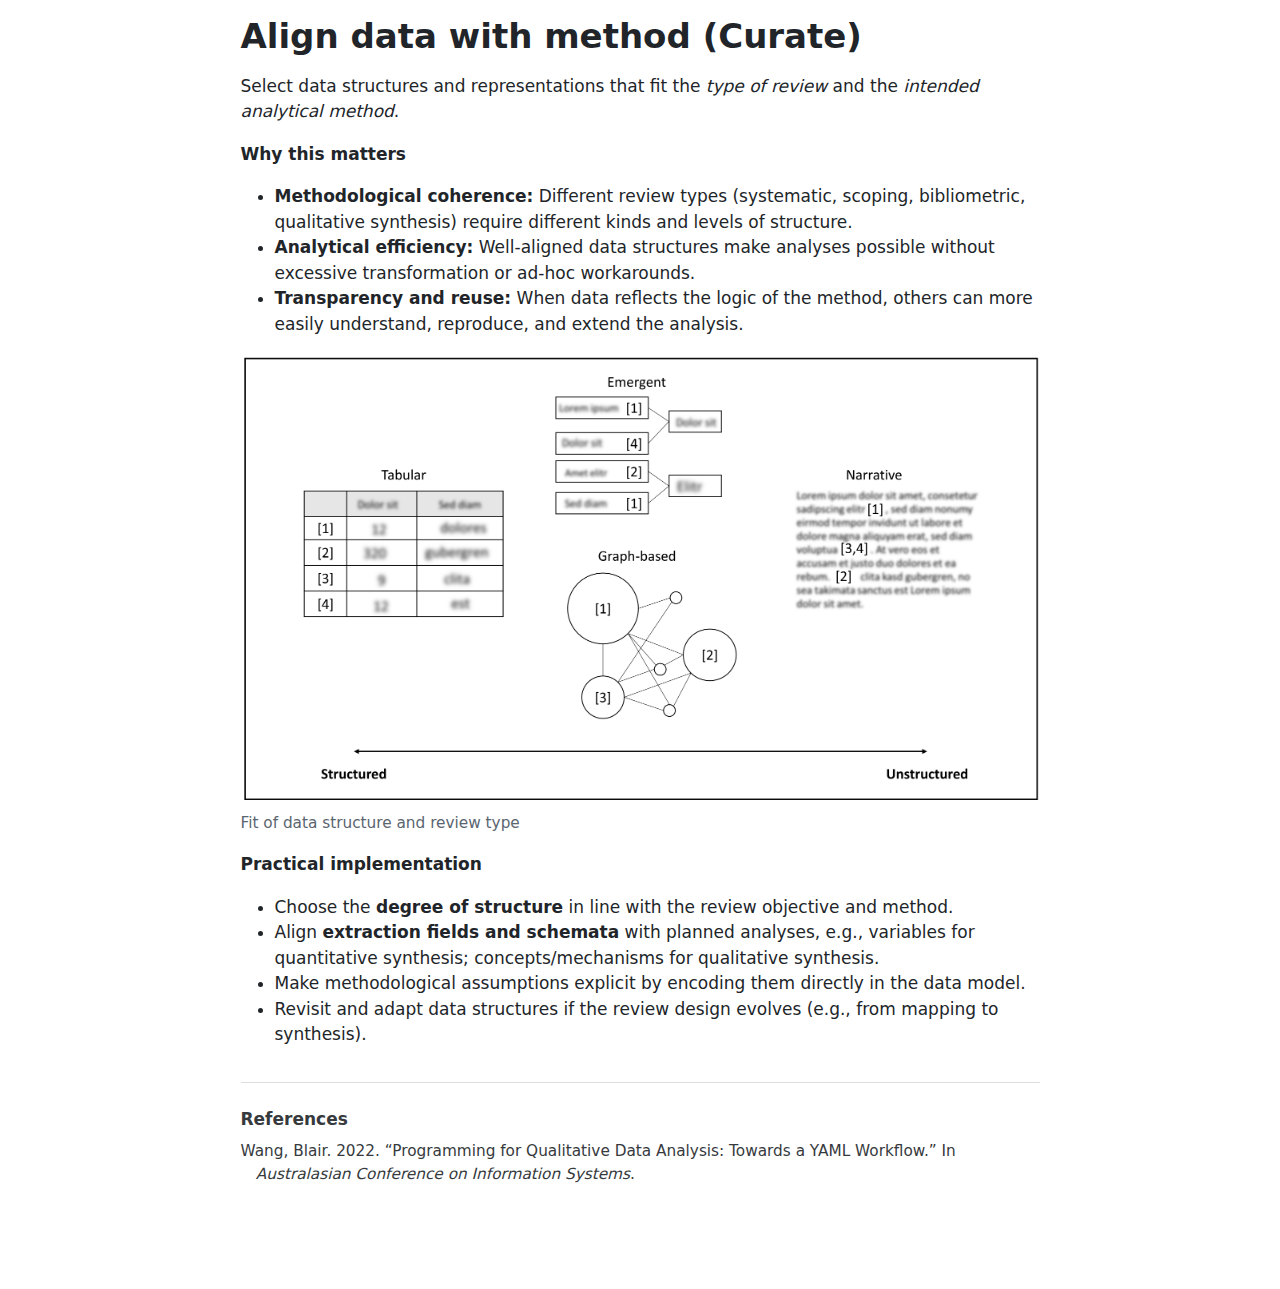
<file: curate-align-data-with-methods.html>
<!DOCTYPE html>
<html xmlns="http://www.w3.org/1999/xhtml" lang="en" xml:lang="en"><head>

<meta charset="utf-8">
<meta name="generator" content="quarto-1.8.26">

<meta name="viewport" content="width=device-width, initial-scale=1.0, user-scalable=yes">


<title>Align data with method (Curate)</title>
<style>
code{white-space: pre-wrap;}
span.smallcaps{font-variant: small-caps;}
div.columns{display: flex; gap: min(4vw, 1.5em);}
div.column{flex: auto; overflow-x: auto;}
div.hanging-indent{margin-left: 1.5em; text-indent: -1.5em;}
ul.task-list{list-style: none;}
ul.task-list li input[type="checkbox"] {
  width: 0.8em;
  margin: 0 0.8em 0.2em -1em; /* quarto-specific, see https://github.com/quarto-dev/quarto-cli/issues/4556 */ 
  vertical-align: middle;
}
/* CSS for citations */
div.csl-bib-body { }
div.csl-entry {
  clear: both;
  margin-bottom: 0em;
}
.hanging-indent div.csl-entry {
  margin-left:2em;
  text-indent:-2em;
}
div.csl-left-margin {
  min-width:2em;
  float:left;
}
div.csl-right-inline {
  margin-left:2em;
  padding-left:1em;
}
div.csl-indent {
  margin-left: 2em;
}</style>


<script src="curate-align-data-with-methods_files/libs/clipboard/clipboard.min.js"></script>
<script src="curate-align-data-with-methods_files/libs/quarto-html/quarto.js" type="module"></script>
<script src="curate-align-data-with-methods_files/libs/quarto-html/tabsets/tabsets.js" type="module"></script>
<script src="curate-align-data-with-methods_files/libs/quarto-html/axe/axe-check.js" type="module"></script>
<script src="curate-align-data-with-methods_files/libs/quarto-html/popper.min.js"></script>
<script src="curate-align-data-with-methods_files/libs/quarto-html/tippy.umd.min.js"></script>
<script src="curate-align-data-with-methods_files/libs/quarto-html/anchor.min.js"></script>
<link href="curate-align-data-with-methods_files/libs/quarto-html/tippy.css" rel="stylesheet">
<link href="curate-align-data-with-methods_files/libs/quarto-html/quarto-syntax-highlighting-587c61ba64f3a5504c4d52d930310e48.css" rel="stylesheet" id="quarto-text-highlighting-styles">
<script src="curate-align-data-with-methods_files/libs/bootstrap/bootstrap.min.js"></script>
<link href="curate-align-data-with-methods_files/libs/bootstrap/bootstrap-icons.css" rel="stylesheet">
<link href="curate-align-data-with-methods_files/libs/bootstrap/bootstrap-0595c3adc79cf3968d79df64b99d9203.min.css" rel="stylesheet" append-hash="true" id="quarto-bootstrap" data-mode="light">
<script src="curate-align-data-with-methods_files/libs/quarto-diagram/mermaid.min.js"></script>
<script src="curate-align-data-with-methods_files/libs/quarto-diagram/mermaid-init.js"></script>
<link href="curate-align-data-with-methods_files/libs/quarto-diagram/mermaid.css" rel="stylesheet">


</head>

<body class="fullcontent quarto-light">

<div id="quarto-content" class="page-columns page-rows-contents page-layout-article">

<main class="content" id="quarto-document-content">

<header id="title-block-header" class="quarto-title-block default">
<div class="quarto-title">
<h1 class="title">Align data with method (Curate)</h1>
</div>



<div class="quarto-title-meta">

    
  
    
  </div>
  


</header>


<p>Select data structures and representations that fit the <em>type of review</em> and the <em>intended analytical method</em>.</p>
<p><strong>Why this matters</strong></p>
<ul>
<li><strong>Methodological coherence:</strong> Different review types (systematic, scoping, bibliometric, qualitative synthesis) require different kinds and levels of structure.</li>
<li><strong>Analytical efficiency:</strong> Well-aligned data structures make analyses possible without excessive transformation or ad-hoc workarounds.</li>
<li><strong>Transparency and reuse:</strong> When data reflects the logic of the method, others can more easily understand, reproduce, and extend the analysis.</li>
</ul>
<div class="quarto-figure quarto-figure-center">
<figure class="figure">
<p><img src="figures/data_structures.png" class="img-fluid figure-img"></p>
<figcaption>Fit of data structure and review type</figcaption>
</figure>
</div>
<p><strong>Practical implementation</strong></p>
<ul>
<li>Choose the <strong>degree of structure</strong> in line with the review objective and method.</li>
<li>Align <strong>extraction fields and schemata</strong> with planned analyses, e.g., variables for quantitative synthesis; concepts/mechanisms for qualitative synthesis.</li>
<li>Make methodological assumptions explicit by encoding them directly in the data model.</li>
<li>Revisit and adapt data structures if the review design evolves (e.g., from mapping to synthesis).</li>
</ul>
<!--

## Illustrations

The following examples illustrate how different review methodologies imply different data structures and analyses.

**Data extraction approaches**
- **Bibliometric data:** Structured citation, authorship, and venue data enabling network and trend analyses ([TODO](temp_file.txt)).
- **Emergent coding:** Semi-structured qualitative data following inductive coding principles (e.g., Gioia-style), supported by YAML-based workflows ([TODO](temp_file.txt)).

**Data analysis examples**
- **Bibliometric analysis:** Citation networks, co-authorship graphs, or thematic clusters derived from structured metadata.
- **Scoping review mapping:** Conceptual maps that organize themes and research streams without aggregating effect sizes.


For other review methodologies, different data extraction approaches must be considered.
The following examples were added for illustration purposes:

- Bibliometric data ([TODO](temp_file.txt){target=_blank}).
- Emergent coding ([TODO](temp_file.txt){target=_blank}) in line with the recommendations of @GioiaEtAl2013 and the YAML workflow of @Wang2022.

  https://aisel.aisnet.org/acis2022/17/
  https://blairwang.b-cdn.net/attachments/ACIS2022-YAML-Slides-rev02.pdf


For other review methodologies, different data analysis approaches must be considered.
The following examples were added for illustration purposes:

- A bibliometric analysis:

::: {#cell-fig-citation-network .cell message='false' output-location='column' execution_count=1}
``` {.python .cell-code}
from pathlib import Path
import pandas as pd
import matplotlib.pyplot as plt
import networkx as nx

csv_path = Path("data/citation_edges.csv")
df = pd.read_csv(csv_path)

G = nx.from_pandas_edgelist(
    df,
    source="citing",
    target="cited",
    create_using=nx.DiGraph()
)

years = {}
years.update(dict(zip(df["citing"], df["citing_year"])))
years.update(dict(zip(df["cited"], df["cited_year"])))
nx.set_node_attributes(G, years, "year")

pos = nx.spring_layout(G, seed=7, k=0.6)

year_attr = nx.get_node_attributes(G, "year")

years_sorted = sorted({y for y in year_attr.values() if y is not None})
year_to_x = {y: i for i, y in enumerate(years_sorted)}

pos2 = nx.spring_layout(G, seed=7, k=0.6)
for n in G.nodes:
    y = year_attr.get(n)
    if y is not None:
        pos2[n][0] = year_to_x[y]

plt.figure(figsize=(8, 6))
nx.draw_networkx_edges(G, pos2, arrows=True, arrowstyle="-|>", arrowsize=10, width=0.8, alpha=0.45)
nx.draw_networkx_nodes(G, pos2, node_size=280)
nx.draw_networkx_labels(G, pos2, font_size=7)
plt.title("Citation network (layered by year)")
plt.axis("off")
plt.tight_layout()
plt.show()
```

::: {.cell-output .cell-output-display}
![Citation network (generated from [TODO](link))](curate-align-data-with-methods_files/figure-html/fig-citation-network-output-1.png){#fig-citation-network width=758 height=566}
:::
:::


- A mapping (in line with scoping reviews **TODO: link to data in caption**)


::::::{.cell layout-align="default"}

:::::{.cell-output-display}

::::{}
`<figure class=''>`{=html}

:::{}

<pre class="mermaid mermaid-js">mindmap
  root((Platform economy research topics))
    Bias, Discrimination, and Inequality
      Gender pay gaps &amp; wage inequality
      Racial &amp; ethnic discrimination
      Age-related &amp; disability-related exclusion
      Homophily &amp; social bias
      Stereotypes, beauty &amp; congruity effects
    Trust, Reputation, and Signaling
      Reputation systems &amp; ratings
      Signaling theory &amp; information asymmetries
      Institutional &amp; third-party trust mechanisms
      Bias, inflation &amp; failures of reputation systems
    Market Design, Pricing, and Matching
      Auction vs fixed-price mechanisms
      Matching efficiency &amp; bidder entry
      Pricing strategies &amp; wage formation
      Contract duration &amp; task design
    Platform Governance and Control
      Centralized vs decentralized governance
      Monitoring &amp; control systems
      Institutional mechanisms &amp; power relations
      Ethics, norms &amp; regulation
    Worker Participation, Motivation, and Careers
      Motivations &amp; barriers to participation
      Inclusion of older &amp; marginalized workers
      Career paths &amp; professional identity
      Participation under economic constraints
    Globalization and Spatial Dynamics of Platform Work
      Offshoring &amp; global competition
      Home bias &amp; geo-economic effects
      Local economic conditions
      Virtual vs physical labor mobility
</pre>
:::
`</figure>`{=html}
::::
:::::
::::::

-->


<div id="quarto-appendix" class="default"><section class="quarto-appendix-contents" role="doc-bibliography" id="quarto-bibliography"><h2 class="anchored quarto-appendix-heading">References</h2><div id="refs" class="references csl-bib-body hanging-indent" data-entry-spacing="0" role="list">
<div id="ref-Wang2022" class="csl-entry" role="listitem">
Wang, Blair. 2022. <span>“Programming for Qualitative Data Analysis: Towards a YAML Workflow.”</span> In <em>Australasian Conference on Information Systems</em>.
</div>
</div></section></div></main>
<!-- /main column -->
<script id="quarto-html-after-body" type="application/javascript">
  window.document.addEventListener("DOMContentLoaded", function (event) {
    const icon = "";
    const anchorJS = new window.AnchorJS();
    anchorJS.options = {
      placement: 'right',
      icon: icon
    };
    anchorJS.add('.anchored');
    const isCodeAnnotation = (el) => {
      for (const clz of el.classList) {
        if (clz.startsWith('code-annotation-')) {                     
          return true;
        }
      }
      return false;
    }
    const onCopySuccess = function(e) {
      // button target
      const button = e.trigger;
      // don't keep focus
      button.blur();
      // flash "checked"
      button.classList.add('code-copy-button-checked');
      var currentTitle = button.getAttribute("title");
      button.setAttribute("title", "Copied!");
      let tooltip;
      if (window.bootstrap) {
        button.setAttribute("data-bs-toggle", "tooltip");
        button.setAttribute("data-bs-placement", "left");
        button.setAttribute("data-bs-title", "Copied!");
        tooltip = new bootstrap.Tooltip(button, 
          { trigger: "manual", 
            customClass: "code-copy-button-tooltip",
            offset: [0, -8]});
        tooltip.show();    
      }
      setTimeout(function() {
        if (tooltip) {
          tooltip.hide();
          button.removeAttribute("data-bs-title");
          button.removeAttribute("data-bs-toggle");
          button.removeAttribute("data-bs-placement");
        }
        button.setAttribute("title", currentTitle);
        button.classList.remove('code-copy-button-checked');
      }, 1000);
      // clear code selection
      e.clearSelection();
    }
    const getTextToCopy = function(trigger) {
      const outerScaffold = trigger.parentElement.cloneNode(true);
      const codeEl = outerScaffold.querySelector('code');
      for (const childEl of codeEl.children) {
        if (isCodeAnnotation(childEl)) {
          childEl.remove();
        }
      }
      return codeEl.innerText;
    }
    const clipboard = new window.ClipboardJS('.code-copy-button:not([data-in-quarto-modal])', {
      text: getTextToCopy
    });
    clipboard.on('success', onCopySuccess);
    if (window.document.getElementById('quarto-embedded-source-code-modal')) {
      const clipboardModal = new window.ClipboardJS('.code-copy-button[data-in-quarto-modal]', {
        text: getTextToCopy,
        container: window.document.getElementById('quarto-embedded-source-code-modal')
      });
      clipboardModal.on('success', onCopySuccess);
    }
      var localhostRegex = new RegExp(/^(?:http|https):\/\/localhost\:?[0-9]*\//);
      var mailtoRegex = new RegExp(/^mailto:/);
        var filterRegex = new RegExp('/' + window.location.host + '/');
      var isInternal = (href) => {
          return filterRegex.test(href) || localhostRegex.test(href) || mailtoRegex.test(href);
      }
      // Inspect non-navigation links and adorn them if external
     var links = window.document.querySelectorAll('a[href]:not(.nav-link):not(.navbar-brand):not(.toc-action):not(.sidebar-link):not(.sidebar-item-toggle):not(.pagination-link):not(.no-external):not([aria-hidden]):not(.dropdown-item):not(.quarto-navigation-tool):not(.about-link)');
      for (var i=0; i<links.length; i++) {
        const link = links[i];
        if (!isInternal(link.href)) {
          // undo the damage that might have been done by quarto-nav.js in the case of
          // links that we want to consider external
          if (link.dataset.originalHref !== undefined) {
            link.href = link.dataset.originalHref;
          }
        }
      }
    function tippyHover(el, contentFn, onTriggerFn, onUntriggerFn) {
      const config = {
        allowHTML: true,
        maxWidth: 500,
        delay: 100,
        arrow: false,
        appendTo: function(el) {
            return el.parentElement;
        },
        interactive: true,
        interactiveBorder: 10,
        theme: 'quarto',
        placement: 'bottom-start',
      };
      if (contentFn) {
        config.content = contentFn;
      }
      if (onTriggerFn) {
        config.onTrigger = onTriggerFn;
      }
      if (onUntriggerFn) {
        config.onUntrigger = onUntriggerFn;
      }
      window.tippy(el, config); 
    }
    const noterefs = window.document.querySelectorAll('a[role="doc-noteref"]');
    for (var i=0; i<noterefs.length; i++) {
      const ref = noterefs[i];
      tippyHover(ref, function() {
        // use id or data attribute instead here
        let href = ref.getAttribute('data-footnote-href') || ref.getAttribute('href');
        try { href = new URL(href).hash; } catch {}
        const id = href.replace(/^#\/?/, "");
        const note = window.document.getElementById(id);
        if (note) {
          return note.innerHTML;
        } else {
          return "";
        }
      });
    }
    const xrefs = window.document.querySelectorAll('a.quarto-xref');
    const processXRef = (id, note) => {
      // Strip column container classes
      const stripColumnClz = (el) => {
        el.classList.remove("page-full", "page-columns");
        if (el.children) {
          for (const child of el.children) {
            stripColumnClz(child);
          }
        }
      }
      stripColumnClz(note)
      if (id === null || id.startsWith('sec-')) {
        // Special case sections, only their first couple elements
        const container = document.createElement("div");
        if (note.children && note.children.length > 2) {
          container.appendChild(note.children[0].cloneNode(true));
          for (let i = 1; i < note.children.length; i++) {
            const child = note.children[i];
            if (child.tagName === "P" && child.innerText === "") {
              continue;
            } else {
              container.appendChild(child.cloneNode(true));
              break;
            }
          }
          if (window.Quarto?.typesetMath) {
            window.Quarto.typesetMath(container);
          }
          return container.innerHTML
        } else {
          if (window.Quarto?.typesetMath) {
            window.Quarto.typesetMath(note);
          }
          return note.innerHTML;
        }
      } else {
        // Remove any anchor links if they are present
        const anchorLink = note.querySelector('a.anchorjs-link');
        if (anchorLink) {
          anchorLink.remove();
        }
        if (window.Quarto?.typesetMath) {
          window.Quarto.typesetMath(note);
        }
        if (note.classList.contains("callout")) {
          return note.outerHTML;
        } else {
          return note.innerHTML;
        }
      }
    }
    for (var i=0; i<xrefs.length; i++) {
      const xref = xrefs[i];
      tippyHover(xref, undefined, function(instance) {
        instance.disable();
        let url = xref.getAttribute('href');
        let hash = undefined; 
        if (url.startsWith('#')) {
          hash = url;
        } else {
          try { hash = new URL(url).hash; } catch {}
        }
        if (hash) {
          const id = hash.replace(/^#\/?/, "");
          const note = window.document.getElementById(id);
          if (note !== null) {
            try {
              const html = processXRef(id, note.cloneNode(true));
              instance.setContent(html);
            } finally {
              instance.enable();
              instance.show();
            }
          } else {
            // See if we can fetch this
            fetch(url.split('#')[0])
            .then(res => res.text())
            .then(html => {
              const parser = new DOMParser();
              const htmlDoc = parser.parseFromString(html, "text/html");
              const note = htmlDoc.getElementById(id);
              if (note !== null) {
                const html = processXRef(id, note);
                instance.setContent(html);
              } 
            }).finally(() => {
              instance.enable();
              instance.show();
            });
          }
        } else {
          // See if we can fetch a full url (with no hash to target)
          // This is a special case and we should probably do some content thinning / targeting
          fetch(url)
          .then(res => res.text())
          .then(html => {
            const parser = new DOMParser();
            const htmlDoc = parser.parseFromString(html, "text/html");
            const note = htmlDoc.querySelector('main.content');
            if (note !== null) {
              // This should only happen for chapter cross references
              // (since there is no id in the URL)
              // remove the first header
              if (note.children.length > 0 && note.children[0].tagName === "HEADER") {
                note.children[0].remove();
              }
              const html = processXRef(null, note);
              instance.setContent(html);
            } 
          }).finally(() => {
            instance.enable();
            instance.show();
          });
        }
      }, function(instance) {
      });
    }
        let selectedAnnoteEl;
        const selectorForAnnotation = ( cell, annotation) => {
          let cellAttr = 'data-code-cell="' + cell + '"';
          let lineAttr = 'data-code-annotation="' +  annotation + '"';
          const selector = 'span[' + cellAttr + '][' + lineAttr + ']';
          return selector;
        }
        const selectCodeLines = (annoteEl) => {
          const doc = window.document;
          const targetCell = annoteEl.getAttribute("data-target-cell");
          const targetAnnotation = annoteEl.getAttribute("data-target-annotation");
          const annoteSpan = window.document.querySelector(selectorForAnnotation(targetCell, targetAnnotation));
          const lines = annoteSpan.getAttribute("data-code-lines").split(",");
          const lineIds = lines.map((line) => {
            return targetCell + "-" + line;
          })
          let top = null;
          let height = null;
          let parent = null;
          if (lineIds.length > 0) {
              //compute the position of the single el (top and bottom and make a div)
              const el = window.document.getElementById(lineIds[0]);
              top = el.offsetTop;
              height = el.offsetHeight;
              parent = el.parentElement.parentElement;
            if (lineIds.length > 1) {
              const lastEl = window.document.getElementById(lineIds[lineIds.length - 1]);
              const bottom = lastEl.offsetTop + lastEl.offsetHeight;
              height = bottom - top;
            }
            if (top !== null && height !== null && parent !== null) {
              // cook up a div (if necessary) and position it 
              let div = window.document.getElementById("code-annotation-line-highlight");
              if (div === null) {
                div = window.document.createElement("div");
                div.setAttribute("id", "code-annotation-line-highlight");
                div.style.position = 'absolute';
                parent.appendChild(div);
              }
              div.style.top = top - 2 + "px";
              div.style.height = height + 4 + "px";
              div.style.left = 0;
              let gutterDiv = window.document.getElementById("code-annotation-line-highlight-gutter");
              if (gutterDiv === null) {
                gutterDiv = window.document.createElement("div");
                gutterDiv.setAttribute("id", "code-annotation-line-highlight-gutter");
                gutterDiv.style.position = 'absolute';
                const codeCell = window.document.getElementById(targetCell);
                const gutter = codeCell.querySelector('.code-annotation-gutter');
                gutter.appendChild(gutterDiv);
              }
              gutterDiv.style.top = top - 2 + "px";
              gutterDiv.style.height = height + 4 + "px";
            }
            selectedAnnoteEl = annoteEl;
          }
        };
        const unselectCodeLines = () => {
          const elementsIds = ["code-annotation-line-highlight", "code-annotation-line-highlight-gutter"];
          elementsIds.forEach((elId) => {
            const div = window.document.getElementById(elId);
            if (div) {
              div.remove();
            }
          });
          selectedAnnoteEl = undefined;
        };
          // Handle positioning of the toggle
      window.addEventListener(
        "resize",
        throttle(() => {
          elRect = undefined;
          if (selectedAnnoteEl) {
            selectCodeLines(selectedAnnoteEl);
          }
        }, 10)
      );
      function throttle(fn, ms) {
      let throttle = false;
      let timer;
        return (...args) => {
          if(!throttle) { // first call gets through
              fn.apply(this, args);
              throttle = true;
          } else { // all the others get throttled
              if(timer) clearTimeout(timer); // cancel #2
              timer = setTimeout(() => {
                fn.apply(this, args);
                timer = throttle = false;
              }, ms);
          }
        };
      }
        // Attach click handler to the DT
        const annoteDls = window.document.querySelectorAll('dt[data-target-cell]');
        for (const annoteDlNode of annoteDls) {
          annoteDlNode.addEventListener('click', (event) => {
            const clickedEl = event.target;
            if (clickedEl !== selectedAnnoteEl) {
              unselectCodeLines();
              const activeEl = window.document.querySelector('dt[data-target-cell].code-annotation-active');
              if (activeEl) {
                activeEl.classList.remove('code-annotation-active');
              }
              selectCodeLines(clickedEl);
              clickedEl.classList.add('code-annotation-active');
            } else {
              // Unselect the line
              unselectCodeLines();
              clickedEl.classList.remove('code-annotation-active');
            }
          });
        }
    const findCites = (el) => {
      const parentEl = el.parentElement;
      if (parentEl) {
        const cites = parentEl.dataset.cites;
        if (cites) {
          return {
            el,
            cites: cites.split(' ')
          };
        } else {
          return findCites(el.parentElement)
        }
      } else {
        return undefined;
      }
    };
    var bibliorefs = window.document.querySelectorAll('a[role="doc-biblioref"]');
    for (var i=0; i<bibliorefs.length; i++) {
      const ref = bibliorefs[i];
      const citeInfo = findCites(ref);
      if (citeInfo) {
        tippyHover(citeInfo.el, function() {
          var popup = window.document.createElement('div');
          citeInfo.cites.forEach(function(cite) {
            var citeDiv = window.document.createElement('div');
            citeDiv.classList.add('hanging-indent');
            citeDiv.classList.add('csl-entry');
            var biblioDiv = window.document.getElementById('ref-' + cite);
            if (biblioDiv) {
              citeDiv.innerHTML = biblioDiv.innerHTML;
            }
            popup.appendChild(citeDiv);
          });
          return popup.innerHTML;
        });
      }
    }
  });
  </script>
</div> <!-- /content -->




</body></html>
</file>
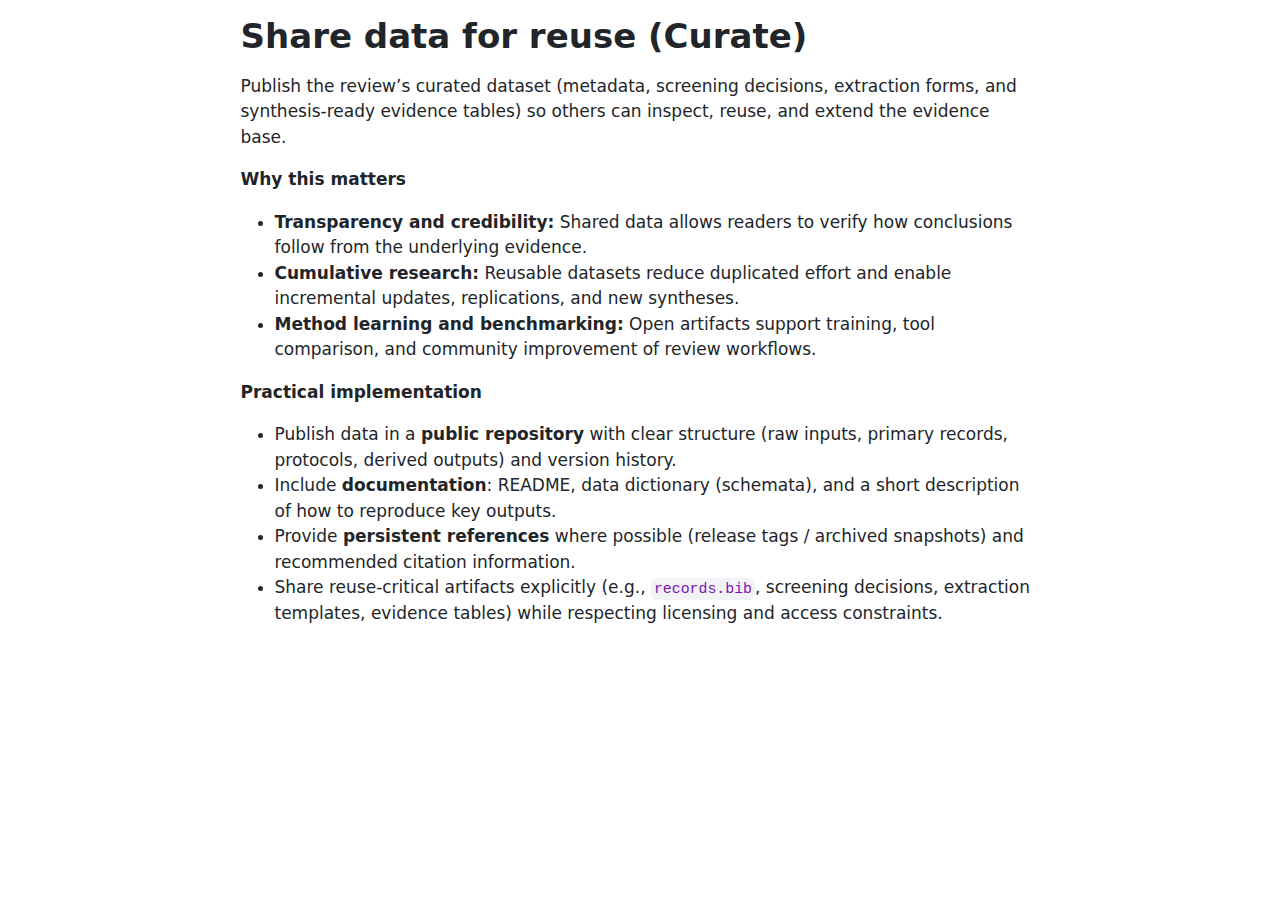
<file: curate-share-data.html>
<!DOCTYPE html>
<html xmlns="http://www.w3.org/1999/xhtml" lang="en" xml:lang="en"><head>

<meta charset="utf-8">
<meta name="generator" content="quarto-1.8.26">

<meta name="viewport" content="width=device-width, initial-scale=1.0, user-scalable=yes">


<title>Share data for reuse (Curate)</title>
<style>
code{white-space: pre-wrap;}
span.smallcaps{font-variant: small-caps;}
div.columns{display: flex; gap: min(4vw, 1.5em);}
div.column{flex: auto; overflow-x: auto;}
div.hanging-indent{margin-left: 1.5em; text-indent: -1.5em;}
ul.task-list{list-style: none;}
ul.task-list li input[type="checkbox"] {
  width: 0.8em;
  margin: 0 0.8em 0.2em -1em; /* quarto-specific, see https://github.com/quarto-dev/quarto-cli/issues/4556 */ 
  vertical-align: middle;
}
</style>


<script src="curate-share-data_files/libs/clipboard/clipboard.min.js"></script>
<script src="curate-share-data_files/libs/quarto-html/quarto.js" type="module"></script>
<script src="curate-share-data_files/libs/quarto-html/tabsets/tabsets.js" type="module"></script>
<script src="curate-share-data_files/libs/quarto-html/axe/axe-check.js" type="module"></script>
<script src="curate-share-data_files/libs/quarto-html/popper.min.js"></script>
<script src="curate-share-data_files/libs/quarto-html/tippy.umd.min.js"></script>
<script src="curate-share-data_files/libs/quarto-html/anchor.min.js"></script>
<link href="curate-share-data_files/libs/quarto-html/tippy.css" rel="stylesheet">
<link href="curate-share-data_files/libs/quarto-html/quarto-syntax-highlighting-587c61ba64f3a5504c4d52d930310e48.css" rel="stylesheet" id="quarto-text-highlighting-styles">
<script src="curate-share-data_files/libs/bootstrap/bootstrap.min.js"></script>
<link href="curate-share-data_files/libs/bootstrap/bootstrap-icons.css" rel="stylesheet">
<link href="curate-share-data_files/libs/bootstrap/bootstrap-0595c3adc79cf3968d79df64b99d9203.min.css" rel="stylesheet" append-hash="true" id="quarto-bootstrap" data-mode="light">


</head>

<body class="fullcontent quarto-light">

<div id="quarto-content" class="page-columns page-rows-contents page-layout-article">

<main class="content" id="quarto-document-content">

<header id="title-block-header" class="quarto-title-block default">
<div class="quarto-title">
<h1 class="title">Share data for reuse (Curate)</h1>
</div>



<div class="quarto-title-meta">

    
  
    
  </div>
  


</header>


<p>Publish the review’s curated dataset (metadata, screening decisions, extraction forms, and synthesis-ready evidence tables) so others can inspect, reuse, and extend the evidence base.</p>
<p><strong>Why this matters</strong></p>
<ul>
<li><strong>Transparency and credibility:</strong> Shared data allows readers to verify how conclusions follow from the underlying evidence.</li>
<li><strong>Cumulative research:</strong> Reusable datasets reduce duplicated effort and enable incremental updates, replications, and new syntheses.</li>
<li><strong>Method learning and benchmarking:</strong> Open artifacts support training, tool comparison, and community improvement of review workflows.</li>
</ul>
<p><strong>Practical implementation</strong></p>
<ul>
<li>Publish data in a <strong>public repository</strong> with clear structure (raw inputs, primary records, protocols, derived outputs) and version history.</li>
<li>Include <strong>documentation</strong>: README, data dictionary (schemata), and a short description of how to reproduce key outputs.</li>
<li>Provide <strong>persistent references</strong> where possible (release tags / archived snapshots) and recommended citation information.</li>
<li>Share reuse-critical artifacts explicitly (e.g., <code>records.bib</code>, screening decisions, extraction templates, evidence tables) while respecting licensing and access constraints.</li>
</ul>

</main>
<!-- /main column -->
<script id="quarto-html-after-body" type="application/javascript">
  window.document.addEventListener("DOMContentLoaded", function (event) {
    const icon = "";
    const anchorJS = new window.AnchorJS();
    anchorJS.options = {
      placement: 'right',
      icon: icon
    };
    anchorJS.add('.anchored');
    const isCodeAnnotation = (el) => {
      for (const clz of el.classList) {
        if (clz.startsWith('code-annotation-')) {                     
          return true;
        }
      }
      return false;
    }
    const onCopySuccess = function(e) {
      // button target
      const button = e.trigger;
      // don't keep focus
      button.blur();
      // flash "checked"
      button.classList.add('code-copy-button-checked');
      var currentTitle = button.getAttribute("title");
      button.setAttribute("title", "Copied!");
      let tooltip;
      if (window.bootstrap) {
        button.setAttribute("data-bs-toggle", "tooltip");
        button.setAttribute("data-bs-placement", "left");
        button.setAttribute("data-bs-title", "Copied!");
        tooltip = new bootstrap.Tooltip(button, 
          { trigger: "manual", 
            customClass: "code-copy-button-tooltip",
            offset: [0, -8]});
        tooltip.show();    
      }
      setTimeout(function() {
        if (tooltip) {
          tooltip.hide();
          button.removeAttribute("data-bs-title");
          button.removeAttribute("data-bs-toggle");
          button.removeAttribute("data-bs-placement");
        }
        button.setAttribute("title", currentTitle);
        button.classList.remove('code-copy-button-checked');
      }, 1000);
      // clear code selection
      e.clearSelection();
    }
    const getTextToCopy = function(trigger) {
      const outerScaffold = trigger.parentElement.cloneNode(true);
      const codeEl = outerScaffold.querySelector('code');
      for (const childEl of codeEl.children) {
        if (isCodeAnnotation(childEl)) {
          childEl.remove();
        }
      }
      return codeEl.innerText;
    }
    const clipboard = new window.ClipboardJS('.code-copy-button:not([data-in-quarto-modal])', {
      text: getTextToCopy
    });
    clipboard.on('success', onCopySuccess);
    if (window.document.getElementById('quarto-embedded-source-code-modal')) {
      const clipboardModal = new window.ClipboardJS('.code-copy-button[data-in-quarto-modal]', {
        text: getTextToCopy,
        container: window.document.getElementById('quarto-embedded-source-code-modal')
      });
      clipboardModal.on('success', onCopySuccess);
    }
      var localhostRegex = new RegExp(/^(?:http|https):\/\/localhost\:?[0-9]*\//);
      var mailtoRegex = new RegExp(/^mailto:/);
        var filterRegex = new RegExp('/' + window.location.host + '/');
      var isInternal = (href) => {
          return filterRegex.test(href) || localhostRegex.test(href) || mailtoRegex.test(href);
      }
      // Inspect non-navigation links and adorn them if external
     var links = window.document.querySelectorAll('a[href]:not(.nav-link):not(.navbar-brand):not(.toc-action):not(.sidebar-link):not(.sidebar-item-toggle):not(.pagination-link):not(.no-external):not([aria-hidden]):not(.dropdown-item):not(.quarto-navigation-tool):not(.about-link)');
      for (var i=0; i<links.length; i++) {
        const link = links[i];
        if (!isInternal(link.href)) {
          // undo the damage that might have been done by quarto-nav.js in the case of
          // links that we want to consider external
          if (link.dataset.originalHref !== undefined) {
            link.href = link.dataset.originalHref;
          }
        }
      }
    function tippyHover(el, contentFn, onTriggerFn, onUntriggerFn) {
      const config = {
        allowHTML: true,
        maxWidth: 500,
        delay: 100,
        arrow: false,
        appendTo: function(el) {
            return el.parentElement;
        },
        interactive: true,
        interactiveBorder: 10,
        theme: 'quarto',
        placement: 'bottom-start',
      };
      if (contentFn) {
        config.content = contentFn;
      }
      if (onTriggerFn) {
        config.onTrigger = onTriggerFn;
      }
      if (onUntriggerFn) {
        config.onUntrigger = onUntriggerFn;
      }
      window.tippy(el, config); 
    }
    const noterefs = window.document.querySelectorAll('a[role="doc-noteref"]');
    for (var i=0; i<noterefs.length; i++) {
      const ref = noterefs[i];
      tippyHover(ref, function() {
        // use id or data attribute instead here
        let href = ref.getAttribute('data-footnote-href') || ref.getAttribute('href');
        try { href = new URL(href).hash; } catch {}
        const id = href.replace(/^#\/?/, "");
        const note = window.document.getElementById(id);
        if (note) {
          return note.innerHTML;
        } else {
          return "";
        }
      });
    }
    const xrefs = window.document.querySelectorAll('a.quarto-xref');
    const processXRef = (id, note) => {
      // Strip column container classes
      const stripColumnClz = (el) => {
        el.classList.remove("page-full", "page-columns");
        if (el.children) {
          for (const child of el.children) {
            stripColumnClz(child);
          }
        }
      }
      stripColumnClz(note)
      if (id === null || id.startsWith('sec-')) {
        // Special case sections, only their first couple elements
        const container = document.createElement("div");
        if (note.children && note.children.length > 2) {
          container.appendChild(note.children[0].cloneNode(true));
          for (let i = 1; i < note.children.length; i++) {
            const child = note.children[i];
            if (child.tagName === "P" && child.innerText === "") {
              continue;
            } else {
              container.appendChild(child.cloneNode(true));
              break;
            }
          }
          if (window.Quarto?.typesetMath) {
            window.Quarto.typesetMath(container);
          }
          return container.innerHTML
        } else {
          if (window.Quarto?.typesetMath) {
            window.Quarto.typesetMath(note);
          }
          return note.innerHTML;
        }
      } else {
        // Remove any anchor links if they are present
        const anchorLink = note.querySelector('a.anchorjs-link');
        if (anchorLink) {
          anchorLink.remove();
        }
        if (window.Quarto?.typesetMath) {
          window.Quarto.typesetMath(note);
        }
        if (note.classList.contains("callout")) {
          return note.outerHTML;
        } else {
          return note.innerHTML;
        }
      }
    }
    for (var i=0; i<xrefs.length; i++) {
      const xref = xrefs[i];
      tippyHover(xref, undefined, function(instance) {
        instance.disable();
        let url = xref.getAttribute('href');
        let hash = undefined; 
        if (url.startsWith('#')) {
          hash = url;
        } else {
          try { hash = new URL(url).hash; } catch {}
        }
        if (hash) {
          const id = hash.replace(/^#\/?/, "");
          const note = window.document.getElementById(id);
          if (note !== null) {
            try {
              const html = processXRef(id, note.cloneNode(true));
              instance.setContent(html);
            } finally {
              instance.enable();
              instance.show();
            }
          } else {
            // See if we can fetch this
            fetch(url.split('#')[0])
            .then(res => res.text())
            .then(html => {
              const parser = new DOMParser();
              const htmlDoc = parser.parseFromString(html, "text/html");
              const note = htmlDoc.getElementById(id);
              if (note !== null) {
                const html = processXRef(id, note);
                instance.setContent(html);
              } 
            }).finally(() => {
              instance.enable();
              instance.show();
            });
          }
        } else {
          // See if we can fetch a full url (with no hash to target)
          // This is a special case and we should probably do some content thinning / targeting
          fetch(url)
          .then(res => res.text())
          .then(html => {
            const parser = new DOMParser();
            const htmlDoc = parser.parseFromString(html, "text/html");
            const note = htmlDoc.querySelector('main.content');
            if (note !== null) {
              // This should only happen for chapter cross references
              // (since there is no id in the URL)
              // remove the first header
              if (note.children.length > 0 && note.children[0].tagName === "HEADER") {
                note.children[0].remove();
              }
              const html = processXRef(null, note);
              instance.setContent(html);
            } 
          }).finally(() => {
            instance.enable();
            instance.show();
          });
        }
      }, function(instance) {
      });
    }
        let selectedAnnoteEl;
        const selectorForAnnotation = ( cell, annotation) => {
          let cellAttr = 'data-code-cell="' + cell + '"';
          let lineAttr = 'data-code-annotation="' +  annotation + '"';
          const selector = 'span[' + cellAttr + '][' + lineAttr + ']';
          return selector;
        }
        const selectCodeLines = (annoteEl) => {
          const doc = window.document;
          const targetCell = annoteEl.getAttribute("data-target-cell");
          const targetAnnotation = annoteEl.getAttribute("data-target-annotation");
          const annoteSpan = window.document.querySelector(selectorForAnnotation(targetCell, targetAnnotation));
          const lines = annoteSpan.getAttribute("data-code-lines").split(",");
          const lineIds = lines.map((line) => {
            return targetCell + "-" + line;
          })
          let top = null;
          let height = null;
          let parent = null;
          if (lineIds.length > 0) {
              //compute the position of the single el (top and bottom and make a div)
              const el = window.document.getElementById(lineIds[0]);
              top = el.offsetTop;
              height = el.offsetHeight;
              parent = el.parentElement.parentElement;
            if (lineIds.length > 1) {
              const lastEl = window.document.getElementById(lineIds[lineIds.length - 1]);
              const bottom = lastEl.offsetTop + lastEl.offsetHeight;
              height = bottom - top;
            }
            if (top !== null && height !== null && parent !== null) {
              // cook up a div (if necessary) and position it 
              let div = window.document.getElementById("code-annotation-line-highlight");
              if (div === null) {
                div = window.document.createElement("div");
                div.setAttribute("id", "code-annotation-line-highlight");
                div.style.position = 'absolute';
                parent.appendChild(div);
              }
              div.style.top = top - 2 + "px";
              div.style.height = height + 4 + "px";
              div.style.left = 0;
              let gutterDiv = window.document.getElementById("code-annotation-line-highlight-gutter");
              if (gutterDiv === null) {
                gutterDiv = window.document.createElement("div");
                gutterDiv.setAttribute("id", "code-annotation-line-highlight-gutter");
                gutterDiv.style.position = 'absolute';
                const codeCell = window.document.getElementById(targetCell);
                const gutter = codeCell.querySelector('.code-annotation-gutter');
                gutter.appendChild(gutterDiv);
              }
              gutterDiv.style.top = top - 2 + "px";
              gutterDiv.style.height = height + 4 + "px";
            }
            selectedAnnoteEl = annoteEl;
          }
        };
        const unselectCodeLines = () => {
          const elementsIds = ["code-annotation-line-highlight", "code-annotation-line-highlight-gutter"];
          elementsIds.forEach((elId) => {
            const div = window.document.getElementById(elId);
            if (div) {
              div.remove();
            }
          });
          selectedAnnoteEl = undefined;
        };
          // Handle positioning of the toggle
      window.addEventListener(
        "resize",
        throttle(() => {
          elRect = undefined;
          if (selectedAnnoteEl) {
            selectCodeLines(selectedAnnoteEl);
          }
        }, 10)
      );
      function throttle(fn, ms) {
      let throttle = false;
      let timer;
        return (...args) => {
          if(!throttle) { // first call gets through
              fn.apply(this, args);
              throttle = true;
          } else { // all the others get throttled
              if(timer) clearTimeout(timer); // cancel #2
              timer = setTimeout(() => {
                fn.apply(this, args);
                timer = throttle = false;
              }, ms);
          }
        };
      }
        // Attach click handler to the DT
        const annoteDls = window.document.querySelectorAll('dt[data-target-cell]');
        for (const annoteDlNode of annoteDls) {
          annoteDlNode.addEventListener('click', (event) => {
            const clickedEl = event.target;
            if (clickedEl !== selectedAnnoteEl) {
              unselectCodeLines();
              const activeEl = window.document.querySelector('dt[data-target-cell].code-annotation-active');
              if (activeEl) {
                activeEl.classList.remove('code-annotation-active');
              }
              selectCodeLines(clickedEl);
              clickedEl.classList.add('code-annotation-active');
            } else {
              // Unselect the line
              unselectCodeLines();
              clickedEl.classList.remove('code-annotation-active');
            }
          });
        }
    const findCites = (el) => {
      const parentEl = el.parentElement;
      if (parentEl) {
        const cites = parentEl.dataset.cites;
        if (cites) {
          return {
            el,
            cites: cites.split(' ')
          };
        } else {
          return findCites(el.parentElement)
        }
      } else {
        return undefined;
      }
    };
    var bibliorefs = window.document.querySelectorAll('a[role="doc-biblioref"]');
    for (var i=0; i<bibliorefs.length; i++) {
      const ref = bibliorefs[i];
      const citeInfo = findCites(ref);
      if (citeInfo) {
        tippyHover(citeInfo.el, function() {
          var popup = window.document.createElement('div');
          citeInfo.cites.forEach(function(cite) {
            var citeDiv = window.document.createElement('div');
            citeDiv.classList.add('hanging-indent');
            citeDiv.classList.add('csl-entry');
            var biblioDiv = window.document.getElementById('ref-' + cite);
            if (biblioDiv) {
              citeDiv.innerHTML = biblioDiv.innerHTML;
            }
            popup.appendChild(citeDiv);
          });
          return popup.innerHTML;
        });
      }
    }
  });
  </script>
</div> <!-- /content -->




</body></html>
</file>
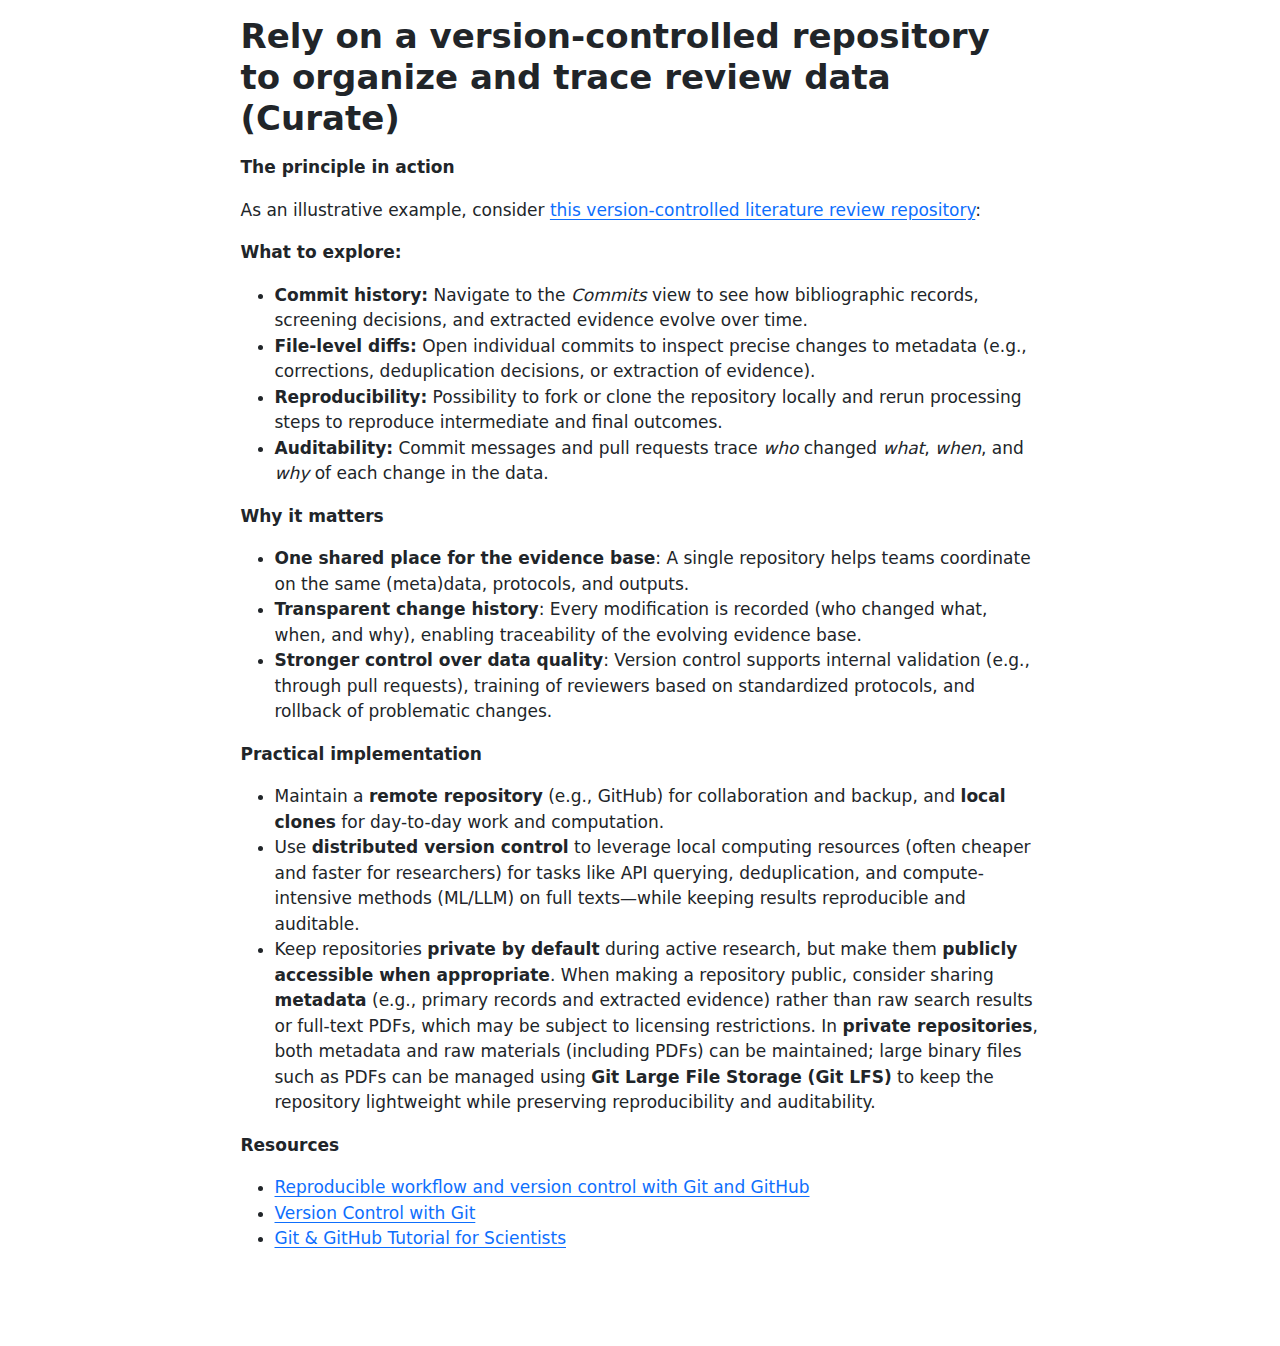
<file: curate-version-control.html>
<!DOCTYPE html>
<html xmlns="http://www.w3.org/1999/xhtml" lang="en" xml:lang="en"><head>

<meta charset="utf-8">
<meta name="generator" content="quarto-1.8.26">

<meta name="viewport" content="width=device-width, initial-scale=1.0, user-scalable=yes">


<title>Rely on a version-controlled repository to organize and trace review data (Curate)</title>
<style>
code{white-space: pre-wrap;}
span.smallcaps{font-variant: small-caps;}
div.columns{display: flex; gap: min(4vw, 1.5em);}
div.column{flex: auto; overflow-x: auto;}
div.hanging-indent{margin-left: 1.5em; text-indent: -1.5em;}
ul.task-list{list-style: none;}
ul.task-list li input[type="checkbox"] {
  width: 0.8em;
  margin: 0 0.8em 0.2em -1em; /* quarto-specific, see https://github.com/quarto-dev/quarto-cli/issues/4556 */ 
  vertical-align: middle;
}
</style>


<script src="curate-version-control_files/libs/clipboard/clipboard.min.js"></script>
<script src="curate-version-control_files/libs/quarto-html/quarto.js" type="module"></script>
<script src="curate-version-control_files/libs/quarto-html/tabsets/tabsets.js" type="module"></script>
<script src="curate-version-control_files/libs/quarto-html/axe/axe-check.js" type="module"></script>
<script src="curate-version-control_files/libs/quarto-html/popper.min.js"></script>
<script src="curate-version-control_files/libs/quarto-html/tippy.umd.min.js"></script>
<script src="curate-version-control_files/libs/quarto-html/anchor.min.js"></script>
<link href="curate-version-control_files/libs/quarto-html/tippy.css" rel="stylesheet">
<link href="curate-version-control_files/libs/quarto-html/quarto-syntax-highlighting-587c61ba64f3a5504c4d52d930310e48.css" rel="stylesheet" id="quarto-text-highlighting-styles">
<script src="curate-version-control_files/libs/bootstrap/bootstrap.min.js"></script>
<link href="curate-version-control_files/libs/bootstrap/bootstrap-icons.css" rel="stylesheet">
<link href="curate-version-control_files/libs/bootstrap/bootstrap-0595c3adc79cf3968d79df64b99d9203.min.css" rel="stylesheet" append-hash="true" id="quarto-bootstrap" data-mode="light">


</head>

<body class="fullcontent quarto-light">

<div id="quarto-content" class="page-columns page-rows-contents page-layout-article">

<main class="content" id="quarto-document-content">

<header id="title-block-header" class="quarto-title-block default">
<div class="quarto-title">
<h1 class="title">Rely on a version-controlled repository to organize and trace review data (Curate)</h1>
</div>



<div class="quarto-title-meta">

    
  
    
  </div>
  


</header>


<p><strong>The principle in action</strong></p>
<p>As an illustrative example, consider <a href="https://github.com/fs-ise/C5-DM-vignette" target="_blank">this version-controlled literature review repository</a>:</p>
<p><strong>What to explore:</strong></p>
<ul>
<li><strong>Commit history:</strong> Navigate to the <em>Commits</em> view to see how bibliographic records, screening decisions, and extracted evidence evolve over time.</li>
<li><strong>File-level diffs:</strong> Open individual commits to inspect precise changes to metadata (e.g., corrections, deduplication decisions, or extraction of evidence).</li>
<li><strong>Reproducibility:</strong> Possibility to fork or clone the repository locally and rerun processing steps to reproduce intermediate and final outcomes.</li>
<li><strong>Auditability:</strong> Commit messages and pull requests trace <em>who</em> changed <em>what</em>, <em>when</em>, and <em>why</em> of each change in the data.</li>
</ul>
<p><strong>Why it matters</strong></p>
<ul>
<li><strong>One shared place for the evidence base</strong>: A single repository helps teams coordinate on the same (meta)data, protocols, and outputs.</li>
<li><strong>Transparent change history</strong>: Every modification is recorded (who changed what, when, and why), enabling traceability of the evolving evidence base.</li>
<li><strong>Stronger control over data quality</strong>: Version control supports internal validation (e.g., through pull requests), training of reviewers based on standardized protocols, and rollback of problematic changes.</li>
</ul>
<p><strong>Practical implementation</strong></p>
<ul>
<li>Maintain a <strong>remote repository</strong> (e.g., GitHub) for collaboration and backup, and <strong>local clones</strong> for day-to-day work and computation.</li>
<li>Use <strong>distributed version control</strong> to leverage local computing resources (often cheaper and faster for researchers) for tasks like API querying, deduplication, and compute-intensive methods (ML/LLM) on full texts—while keeping results reproducible and auditable.</li>
<li>Keep repositories <strong>private by default</strong> during active research, but make them <strong>publicly accessible when appropriate</strong>. When making a repository public, consider sharing <strong>metadata</strong> (e.g., primary records and extracted evidence) rather than raw search results or full-text PDFs, which may be subject to licensing restrictions. In <strong>private repositories</strong>, both metadata and raw materials (including PDFs) can be maintained; large binary files such as PDFs can be managed using <strong>Git Large File Storage (Git LFS)</strong> to keep the repository lightweight while preserving reproducibility and auditability.</li>
</ul>
<p><strong>Resources</strong></p>
<ul>
<li><a href="https://jules32.github.io/2016-07-12-Oxford/git">Reproducible workflow and version control with Git and GitHub</a></li>
<li><a href="https://swcarpentry.github.io/git-novice/">Version Control with Git</a></li>
<li><a href="https://gitbookdown.dallasdatascience.com/">Git &amp; GitHub Tutorial for Scientists</a></li>
</ul>

</main>
<!-- /main column -->
<script id="quarto-html-after-body" type="application/javascript">
  window.document.addEventListener("DOMContentLoaded", function (event) {
    const icon = "";
    const anchorJS = new window.AnchorJS();
    anchorJS.options = {
      placement: 'right',
      icon: icon
    };
    anchorJS.add('.anchored');
    const isCodeAnnotation = (el) => {
      for (const clz of el.classList) {
        if (clz.startsWith('code-annotation-')) {                     
          return true;
        }
      }
      return false;
    }
    const onCopySuccess = function(e) {
      // button target
      const button = e.trigger;
      // don't keep focus
      button.blur();
      // flash "checked"
      button.classList.add('code-copy-button-checked');
      var currentTitle = button.getAttribute("title");
      button.setAttribute("title", "Copied!");
      let tooltip;
      if (window.bootstrap) {
        button.setAttribute("data-bs-toggle", "tooltip");
        button.setAttribute("data-bs-placement", "left");
        button.setAttribute("data-bs-title", "Copied!");
        tooltip = new bootstrap.Tooltip(button, 
          { trigger: "manual", 
            customClass: "code-copy-button-tooltip",
            offset: [0, -8]});
        tooltip.show();    
      }
      setTimeout(function() {
        if (tooltip) {
          tooltip.hide();
          button.removeAttribute("data-bs-title");
          button.removeAttribute("data-bs-toggle");
          button.removeAttribute("data-bs-placement");
        }
        button.setAttribute("title", currentTitle);
        button.classList.remove('code-copy-button-checked');
      }, 1000);
      // clear code selection
      e.clearSelection();
    }
    const getTextToCopy = function(trigger) {
      const outerScaffold = trigger.parentElement.cloneNode(true);
      const codeEl = outerScaffold.querySelector('code');
      for (const childEl of codeEl.children) {
        if (isCodeAnnotation(childEl)) {
          childEl.remove();
        }
      }
      return codeEl.innerText;
    }
    const clipboard = new window.ClipboardJS('.code-copy-button:not([data-in-quarto-modal])', {
      text: getTextToCopy
    });
    clipboard.on('success', onCopySuccess);
    if (window.document.getElementById('quarto-embedded-source-code-modal')) {
      const clipboardModal = new window.ClipboardJS('.code-copy-button[data-in-quarto-modal]', {
        text: getTextToCopy,
        container: window.document.getElementById('quarto-embedded-source-code-modal')
      });
      clipboardModal.on('success', onCopySuccess);
    }
      var localhostRegex = new RegExp(/^(?:http|https):\/\/localhost\:?[0-9]*\//);
      var mailtoRegex = new RegExp(/^mailto:/);
        var filterRegex = new RegExp('/' + window.location.host + '/');
      var isInternal = (href) => {
          return filterRegex.test(href) || localhostRegex.test(href) || mailtoRegex.test(href);
      }
      // Inspect non-navigation links and adorn them if external
     var links = window.document.querySelectorAll('a[href]:not(.nav-link):not(.navbar-brand):not(.toc-action):not(.sidebar-link):not(.sidebar-item-toggle):not(.pagination-link):not(.no-external):not([aria-hidden]):not(.dropdown-item):not(.quarto-navigation-tool):not(.about-link)');
      for (var i=0; i<links.length; i++) {
        const link = links[i];
        if (!isInternal(link.href)) {
          // undo the damage that might have been done by quarto-nav.js in the case of
          // links that we want to consider external
          if (link.dataset.originalHref !== undefined) {
            link.href = link.dataset.originalHref;
          }
        }
      }
    function tippyHover(el, contentFn, onTriggerFn, onUntriggerFn) {
      const config = {
        allowHTML: true,
        maxWidth: 500,
        delay: 100,
        arrow: false,
        appendTo: function(el) {
            return el.parentElement;
        },
        interactive: true,
        interactiveBorder: 10,
        theme: 'quarto',
        placement: 'bottom-start',
      };
      if (contentFn) {
        config.content = contentFn;
      }
      if (onTriggerFn) {
        config.onTrigger = onTriggerFn;
      }
      if (onUntriggerFn) {
        config.onUntrigger = onUntriggerFn;
      }
      window.tippy(el, config); 
    }
    const noterefs = window.document.querySelectorAll('a[role="doc-noteref"]');
    for (var i=0; i<noterefs.length; i++) {
      const ref = noterefs[i];
      tippyHover(ref, function() {
        // use id or data attribute instead here
        let href = ref.getAttribute('data-footnote-href') || ref.getAttribute('href');
        try { href = new URL(href).hash; } catch {}
        const id = href.replace(/^#\/?/, "");
        const note = window.document.getElementById(id);
        if (note) {
          return note.innerHTML;
        } else {
          return "";
        }
      });
    }
    const xrefs = window.document.querySelectorAll('a.quarto-xref');
    const processXRef = (id, note) => {
      // Strip column container classes
      const stripColumnClz = (el) => {
        el.classList.remove("page-full", "page-columns");
        if (el.children) {
          for (const child of el.children) {
            stripColumnClz(child);
          }
        }
      }
      stripColumnClz(note)
      if (id === null || id.startsWith('sec-')) {
        // Special case sections, only their first couple elements
        const container = document.createElement("div");
        if (note.children && note.children.length > 2) {
          container.appendChild(note.children[0].cloneNode(true));
          for (let i = 1; i < note.children.length; i++) {
            const child = note.children[i];
            if (child.tagName === "P" && child.innerText === "") {
              continue;
            } else {
              container.appendChild(child.cloneNode(true));
              break;
            }
          }
          if (window.Quarto?.typesetMath) {
            window.Quarto.typesetMath(container);
          }
          return container.innerHTML
        } else {
          if (window.Quarto?.typesetMath) {
            window.Quarto.typesetMath(note);
          }
          return note.innerHTML;
        }
      } else {
        // Remove any anchor links if they are present
        const anchorLink = note.querySelector('a.anchorjs-link');
        if (anchorLink) {
          anchorLink.remove();
        }
        if (window.Quarto?.typesetMath) {
          window.Quarto.typesetMath(note);
        }
        if (note.classList.contains("callout")) {
          return note.outerHTML;
        } else {
          return note.innerHTML;
        }
      }
    }
    for (var i=0; i<xrefs.length; i++) {
      const xref = xrefs[i];
      tippyHover(xref, undefined, function(instance) {
        instance.disable();
        let url = xref.getAttribute('href');
        let hash = undefined; 
        if (url.startsWith('#')) {
          hash = url;
        } else {
          try { hash = new URL(url).hash; } catch {}
        }
        if (hash) {
          const id = hash.replace(/^#\/?/, "");
          const note = window.document.getElementById(id);
          if (note !== null) {
            try {
              const html = processXRef(id, note.cloneNode(true));
              instance.setContent(html);
            } finally {
              instance.enable();
              instance.show();
            }
          } else {
            // See if we can fetch this
            fetch(url.split('#')[0])
            .then(res => res.text())
            .then(html => {
              const parser = new DOMParser();
              const htmlDoc = parser.parseFromString(html, "text/html");
              const note = htmlDoc.getElementById(id);
              if (note !== null) {
                const html = processXRef(id, note);
                instance.setContent(html);
              } 
            }).finally(() => {
              instance.enable();
              instance.show();
            });
          }
        } else {
          // See if we can fetch a full url (with no hash to target)
          // This is a special case and we should probably do some content thinning / targeting
          fetch(url)
          .then(res => res.text())
          .then(html => {
            const parser = new DOMParser();
            const htmlDoc = parser.parseFromString(html, "text/html");
            const note = htmlDoc.querySelector('main.content');
            if (note !== null) {
              // This should only happen for chapter cross references
              // (since there is no id in the URL)
              // remove the first header
              if (note.children.length > 0 && note.children[0].tagName === "HEADER") {
                note.children[0].remove();
              }
              const html = processXRef(null, note);
              instance.setContent(html);
            } 
          }).finally(() => {
            instance.enable();
            instance.show();
          });
        }
      }, function(instance) {
      });
    }
        let selectedAnnoteEl;
        const selectorForAnnotation = ( cell, annotation) => {
          let cellAttr = 'data-code-cell="' + cell + '"';
          let lineAttr = 'data-code-annotation="' +  annotation + '"';
          const selector = 'span[' + cellAttr + '][' + lineAttr + ']';
          return selector;
        }
        const selectCodeLines = (annoteEl) => {
          const doc = window.document;
          const targetCell = annoteEl.getAttribute("data-target-cell");
          const targetAnnotation = annoteEl.getAttribute("data-target-annotation");
          const annoteSpan = window.document.querySelector(selectorForAnnotation(targetCell, targetAnnotation));
          const lines = annoteSpan.getAttribute("data-code-lines").split(",");
          const lineIds = lines.map((line) => {
            return targetCell + "-" + line;
          })
          let top = null;
          let height = null;
          let parent = null;
          if (lineIds.length > 0) {
              //compute the position of the single el (top and bottom and make a div)
              const el = window.document.getElementById(lineIds[0]);
              top = el.offsetTop;
              height = el.offsetHeight;
              parent = el.parentElement.parentElement;
            if (lineIds.length > 1) {
              const lastEl = window.document.getElementById(lineIds[lineIds.length - 1]);
              const bottom = lastEl.offsetTop + lastEl.offsetHeight;
              height = bottom - top;
            }
            if (top !== null && height !== null && parent !== null) {
              // cook up a div (if necessary) and position it 
              let div = window.document.getElementById("code-annotation-line-highlight");
              if (div === null) {
                div = window.document.createElement("div");
                div.setAttribute("id", "code-annotation-line-highlight");
                div.style.position = 'absolute';
                parent.appendChild(div);
              }
              div.style.top = top - 2 + "px";
              div.style.height = height + 4 + "px";
              div.style.left = 0;
              let gutterDiv = window.document.getElementById("code-annotation-line-highlight-gutter");
              if (gutterDiv === null) {
                gutterDiv = window.document.createElement("div");
                gutterDiv.setAttribute("id", "code-annotation-line-highlight-gutter");
                gutterDiv.style.position = 'absolute';
                const codeCell = window.document.getElementById(targetCell);
                const gutter = codeCell.querySelector('.code-annotation-gutter');
                gutter.appendChild(gutterDiv);
              }
              gutterDiv.style.top = top - 2 + "px";
              gutterDiv.style.height = height + 4 + "px";
            }
            selectedAnnoteEl = annoteEl;
          }
        };
        const unselectCodeLines = () => {
          const elementsIds = ["code-annotation-line-highlight", "code-annotation-line-highlight-gutter"];
          elementsIds.forEach((elId) => {
            const div = window.document.getElementById(elId);
            if (div) {
              div.remove();
            }
          });
          selectedAnnoteEl = undefined;
        };
          // Handle positioning of the toggle
      window.addEventListener(
        "resize",
        throttle(() => {
          elRect = undefined;
          if (selectedAnnoteEl) {
            selectCodeLines(selectedAnnoteEl);
          }
        }, 10)
      );
      function throttle(fn, ms) {
      let throttle = false;
      let timer;
        return (...args) => {
          if(!throttle) { // first call gets through
              fn.apply(this, args);
              throttle = true;
          } else { // all the others get throttled
              if(timer) clearTimeout(timer); // cancel #2
              timer = setTimeout(() => {
                fn.apply(this, args);
                timer = throttle = false;
              }, ms);
          }
        };
      }
        // Attach click handler to the DT
        const annoteDls = window.document.querySelectorAll('dt[data-target-cell]');
        for (const annoteDlNode of annoteDls) {
          annoteDlNode.addEventListener('click', (event) => {
            const clickedEl = event.target;
            if (clickedEl !== selectedAnnoteEl) {
              unselectCodeLines();
              const activeEl = window.document.querySelector('dt[data-target-cell].code-annotation-active');
              if (activeEl) {
                activeEl.classList.remove('code-annotation-active');
              }
              selectCodeLines(clickedEl);
              clickedEl.classList.add('code-annotation-active');
            } else {
              // Unselect the line
              unselectCodeLines();
              clickedEl.classList.remove('code-annotation-active');
            }
          });
        }
    const findCites = (el) => {
      const parentEl = el.parentElement;
      if (parentEl) {
        const cites = parentEl.dataset.cites;
        if (cites) {
          return {
            el,
            cites: cites.split(' ')
          };
        } else {
          return findCites(el.parentElement)
        }
      } else {
        return undefined;
      }
    };
    var bibliorefs = window.document.querySelectorAll('a[role="doc-biblioref"]');
    for (var i=0; i<bibliorefs.length; i++) {
      const ref = bibliorefs[i];
      const citeInfo = findCites(ref);
      if (citeInfo) {
        tippyHover(citeInfo.el, function() {
          var popup = window.document.createElement('div');
          citeInfo.cites.forEach(function(cite) {
            var citeDiv = window.document.createElement('div');
            citeDiv.classList.add('hanging-indent');
            citeDiv.classList.add('csl-entry');
            var biblioDiv = window.document.getElementById('ref-' + cite);
            if (biblioDiv) {
              citeDiv.innerHTML = biblioDiv.innerHTML;
            }
            popup.appendChild(citeDiv);
          });
          return popup.innerHTML;
        });
      }
    }
  });
  </script>
</div> <!-- /content -->




</body></html>
</file>
<file: collect-prepare_files/libs/quarto-html/tippy.css>
.tippy-box[data-animation=fade][data-state=hidden]{opacity:0}[data-tippy-root]{max-width:calc(100vw - 10px)}.tippy-box{position:relative;background-color:#333;color:#fff;border-radius:4px;font-size:14px;line-height:1.4;white-space:normal;outline:0;transition-property:transform,visibility,opacity}.tippy-box[data-placement^=top]>.tippy-arrow{bottom:0}.tippy-box[data-placement^=top]>.tippy-arrow:before{bottom:-7px;left:0;border-width:8px 8px 0;border-top-color:initial;transform-origin:center top}.tippy-box[data-placement^=bottom]>.tippy-arrow{top:0}.tippy-box[data-placement^=bottom]>.tippy-arrow:before{top:-7px;left:0;border-width:0 8px 8px;border-bottom-color:initial;transform-origin:center bottom}.tippy-box[data-placement^=left]>.tippy-arrow{right:0}.tippy-box[data-placement^=left]>.tippy-arrow:before{border-width:8px 0 8px 8px;border-left-color:initial;right:-7px;transform-origin:center left}.tippy-box[data-placement^=right]>.tippy-arrow{left:0}.tippy-box[data-placement^=right]>.tippy-arrow:before{left:-7px;border-width:8px 8px 8px 0;border-right-color:initial;transform-origin:center right}.tippy-box[data-inertia][data-state=visible]{transition-timing-function:cubic-bezier(.54,1.5,.38,1.11)}.tippy-arrow{width:16px;height:16px;color:#333}.tippy-arrow:before{content:"";position:absolute;border-color:transparent;border-style:solid}.tippy-content{position:relative;padding:5px 9px;z-index:1}
</file>
<file: collect-prepare_files/libs/quarto-html/quarto-syntax-highlighting-587c61ba64f3a5504c4d52d930310e48.css>
/* quarto syntax highlight colors */
:root {
  --quarto-hl-ot-color: #003B4F;
  --quarto-hl-at-color: #657422;
  --quarto-hl-ss-color: #20794D;
  --quarto-hl-an-color: #5E5E5E;
  --quarto-hl-fu-color: #4758AB;
  --quarto-hl-st-color: #20794D;
  --quarto-hl-cf-color: #003B4F;
  --quarto-hl-op-color: #5E5E5E;
  --quarto-hl-er-color: #AD0000;
  --quarto-hl-bn-color: #AD0000;
  --quarto-hl-al-color: #AD0000;
  --quarto-hl-va-color: #111111;
  --quarto-hl-bu-color: inherit;
  --quarto-hl-ex-color: inherit;
  --quarto-hl-pp-color: #AD0000;
  --quarto-hl-in-color: #5E5E5E;
  --quarto-hl-vs-color: #20794D;
  --quarto-hl-wa-color: #5E5E5E;
  --quarto-hl-do-color: #5E5E5E;
  --quarto-hl-im-color: #00769E;
  --quarto-hl-ch-color: #20794D;
  --quarto-hl-dt-color: #AD0000;
  --quarto-hl-fl-color: #AD0000;
  --quarto-hl-co-color: #5E5E5E;
  --quarto-hl-cv-color: #5E5E5E;
  --quarto-hl-cn-color: #8f5902;
  --quarto-hl-sc-color: #5E5E5E;
  --quarto-hl-dv-color: #AD0000;
  --quarto-hl-kw-color: #003B4F;
}

/* other quarto variables */
:root {
  --quarto-font-monospace: SFMono-Regular, Menlo, Monaco, Consolas, "Liberation Mono", "Courier New", monospace;
}

/* syntax highlight based on Pandoc's rules */
pre > code.sourceCode > span {
  color: #003B4F;
}

code.sourceCode > span {
  color: #003B4F;
}

div.sourceCode,
div.sourceCode pre.sourceCode {
  color: #003B4F;
}

/* Normal */
code span {
  color: #003B4F;
}

/* Alert */
code span.al {
  color: #AD0000;
  font-style: inherit;
}

/* Annotation */
code span.an {
  color: #5E5E5E;
  font-style: inherit;
}

/* Attribute */
code span.at {
  color: #657422;
  font-style: inherit;
}

/* BaseN */
code span.bn {
  color: #AD0000;
  font-style: inherit;
}

/* BuiltIn */
code span.bu {
  font-style: inherit;
}

/* ControlFlow */
code span.cf {
  color: #003B4F;
  font-weight: bold;
  font-style: inherit;
}

/* Char */
code span.ch {
  color: #20794D;
  font-style: inherit;
}

/* Constant */
code span.cn {
  color: #8f5902;
  font-style: inherit;
}

/* Comment */
code span.co {
  color: #5E5E5E;
  font-style: inherit;
}

/* CommentVar */
code span.cv {
  color: #5E5E5E;
  font-style: italic;
}

/* Documentation */
code span.do {
  color: #5E5E5E;
  font-style: italic;
}

/* DataType */
code span.dt {
  color: #AD0000;
  font-style: inherit;
}

/* DecVal */
code span.dv {
  color: #AD0000;
  font-style: inherit;
}

/* Error */
code span.er {
  color: #AD0000;
  font-style: inherit;
}

/* Extension */
code span.ex {
  font-style: inherit;
}

/* Float */
code span.fl {
  color: #AD0000;
  font-style: inherit;
}

/* Function */
code span.fu {
  color: #4758AB;
  font-style: inherit;
}

/* Import */
code span.im {
  color: #00769E;
  font-style: inherit;
}

/* Information */
code span.in {
  color: #5E5E5E;
  font-style: inherit;
}

/* Keyword */
code span.kw {
  color: #003B4F;
  font-weight: bold;
  font-style: inherit;
}

/* Operator */
code span.op {
  color: #5E5E5E;
  font-style: inherit;
}

/* Other */
code span.ot {
  color: #003B4F;
  font-style: inherit;
}

/* Preprocessor */
code span.pp {
  color: #AD0000;
  font-style: inherit;
}

/* SpecialChar */
code span.sc {
  color: #5E5E5E;
  font-style: inherit;
}

/* SpecialString */
code span.ss {
  color: #20794D;
  font-style: inherit;
}

/* String */
code span.st {
  color: #20794D;
  font-style: inherit;
}

/* Variable */
code span.va {
  color: #111111;
  font-style: inherit;
}

/* VerbatimString */
code span.vs {
  color: #20794D;
  font-style: inherit;
}

/* Warning */
code span.wa {
  color: #5E5E5E;
  font-style: italic;
}

.prevent-inlining {
  content: "</";
}

/*# sourceMappingURL=2dce1cc6c82594539e1579de68416b47.css.map */
</file>
<file: collect-search-strategy-design_files/libs/quarto-html/tippy.css>
.tippy-box[data-animation=fade][data-state=hidden]{opacity:0}[data-tippy-root]{max-width:calc(100vw - 10px)}.tippy-box{position:relative;background-color:#333;color:#fff;border-radius:4px;font-size:14px;line-height:1.4;white-space:normal;outline:0;transition-property:transform,visibility,opacity}.tippy-box[data-placement^=top]>.tippy-arrow{bottom:0}.tippy-box[data-placement^=top]>.tippy-arrow:before{bottom:-7px;left:0;border-width:8px 8px 0;border-top-color:initial;transform-origin:center top}.tippy-box[data-placement^=bottom]>.tippy-arrow{top:0}.tippy-box[data-placement^=bottom]>.tippy-arrow:before{top:-7px;left:0;border-width:0 8px 8px;border-bottom-color:initial;transform-origin:center bottom}.tippy-box[data-placement^=left]>.tippy-arrow{right:0}.tippy-box[data-placement^=left]>.tippy-arrow:before{border-width:8px 0 8px 8px;border-left-color:initial;right:-7px;transform-origin:center left}.tippy-box[data-placement^=right]>.tippy-arrow{left:0}.tippy-box[data-placement^=right]>.tippy-arrow:before{left:-7px;border-width:8px 8px 8px 0;border-right-color:initial;transform-origin:center right}.tippy-box[data-inertia][data-state=visible]{transition-timing-function:cubic-bezier(.54,1.5,.38,1.11)}.tippy-arrow{width:16px;height:16px;color:#333}.tippy-arrow:before{content:"";position:absolute;border-color:transparent;border-style:solid}.tippy-content{position:relative;padding:5px 9px;z-index:1}
</file>
<file: collect-search-strategy-design_files/libs/quarto-html/quarto-syntax-highlighting-587c61ba64f3a5504c4d52d930310e48.css>
/* quarto syntax highlight colors */
:root {
  --quarto-hl-ot-color: #003B4F;
  --quarto-hl-at-color: #657422;
  --quarto-hl-ss-color: #20794D;
  --quarto-hl-an-color: #5E5E5E;
  --quarto-hl-fu-color: #4758AB;
  --quarto-hl-st-color: #20794D;
  --quarto-hl-cf-color: #003B4F;
  --quarto-hl-op-color: #5E5E5E;
  --quarto-hl-er-color: #AD0000;
  --quarto-hl-bn-color: #AD0000;
  --quarto-hl-al-color: #AD0000;
  --quarto-hl-va-color: #111111;
  --quarto-hl-bu-color: inherit;
  --quarto-hl-ex-color: inherit;
  --quarto-hl-pp-color: #AD0000;
  --quarto-hl-in-color: #5E5E5E;
  --quarto-hl-vs-color: #20794D;
  --quarto-hl-wa-color: #5E5E5E;
  --quarto-hl-do-color: #5E5E5E;
  --quarto-hl-im-color: #00769E;
  --quarto-hl-ch-color: #20794D;
  --quarto-hl-dt-color: #AD0000;
  --quarto-hl-fl-color: #AD0000;
  --quarto-hl-co-color: #5E5E5E;
  --quarto-hl-cv-color: #5E5E5E;
  --quarto-hl-cn-color: #8f5902;
  --quarto-hl-sc-color: #5E5E5E;
  --quarto-hl-dv-color: #AD0000;
  --quarto-hl-kw-color: #003B4F;
}

/* other quarto variables */
:root {
  --quarto-font-monospace: SFMono-Regular, Menlo, Monaco, Consolas, "Liberation Mono", "Courier New", monospace;
}

/* syntax highlight based on Pandoc's rules */
pre > code.sourceCode > span {
  color: #003B4F;
}

code.sourceCode > span {
  color: #003B4F;
}

div.sourceCode,
div.sourceCode pre.sourceCode {
  color: #003B4F;
}

/* Normal */
code span {
  color: #003B4F;
}

/* Alert */
code span.al {
  color: #AD0000;
  font-style: inherit;
}

/* Annotation */
code span.an {
  color: #5E5E5E;
  font-style: inherit;
}

/* Attribute */
code span.at {
  color: #657422;
  font-style: inherit;
}

/* BaseN */
code span.bn {
  color: #AD0000;
  font-style: inherit;
}

/* BuiltIn */
code span.bu {
  font-style: inherit;
}

/* ControlFlow */
code span.cf {
  color: #003B4F;
  font-weight: bold;
  font-style: inherit;
}

/* Char */
code span.ch {
  color: #20794D;
  font-style: inherit;
}

/* Constant */
code span.cn {
  color: #8f5902;
  font-style: inherit;
}

/* Comment */
code span.co {
  color: #5E5E5E;
  font-style: inherit;
}

/* CommentVar */
code span.cv {
  color: #5E5E5E;
  font-style: italic;
}

/* Documentation */
code span.do {
  color: #5E5E5E;
  font-style: italic;
}

/* DataType */
code span.dt {
  color: #AD0000;
  font-style: inherit;
}

/* DecVal */
code span.dv {
  color: #AD0000;
  font-style: inherit;
}

/* Error */
code span.er {
  color: #AD0000;
  font-style: inherit;
}

/* Extension */
code span.ex {
  font-style: inherit;
}

/* Float */
code span.fl {
  color: #AD0000;
  font-style: inherit;
}

/* Function */
code span.fu {
  color: #4758AB;
  font-style: inherit;
}

/* Import */
code span.im {
  color: #00769E;
  font-style: inherit;
}

/* Information */
code span.in {
  color: #5E5E5E;
  font-style: inherit;
}

/* Keyword */
code span.kw {
  color: #003B4F;
  font-weight: bold;
  font-style: inherit;
}

/* Operator */
code span.op {
  color: #5E5E5E;
  font-style: inherit;
}

/* Other */
code span.ot {
  color: #003B4F;
  font-style: inherit;
}

/* Preprocessor */
code span.pp {
  color: #AD0000;
  font-style: inherit;
}

/* SpecialChar */
code span.sc {
  color: #5E5E5E;
  font-style: inherit;
}

/* SpecialString */
code span.ss {
  color: #20794D;
  font-style: inherit;
}

/* String */
code span.st {
  color: #20794D;
  font-style: inherit;
}

/* Variable */
code span.va {
  color: #111111;
  font-style: inherit;
}

/* VerbatimString */
code span.vs {
  color: #20794D;
  font-style: inherit;
}

/* Warning */
code span.wa {
  color: #5E5E5E;
  font-style: italic;
}

.prevent-inlining {
  content: "</";
}

/*# sourceMappingURL=2dce1cc6c82594539e1579de68416b47.css.map */
</file>
<file: collect-transparency-coverage_files/libs/quarto-html/tippy.css>
.tippy-box[data-animation=fade][data-state=hidden]{opacity:0}[data-tippy-root]{max-width:calc(100vw - 10px)}.tippy-box{position:relative;background-color:#333;color:#fff;border-radius:4px;font-size:14px;line-height:1.4;white-space:normal;outline:0;transition-property:transform,visibility,opacity}.tippy-box[data-placement^=top]>.tippy-arrow{bottom:0}.tippy-box[data-placement^=top]>.tippy-arrow:before{bottom:-7px;left:0;border-width:8px 8px 0;border-top-color:initial;transform-origin:center top}.tippy-box[data-placement^=bottom]>.tippy-arrow{top:0}.tippy-box[data-placement^=bottom]>.tippy-arrow:before{top:-7px;left:0;border-width:0 8px 8px;border-bottom-color:initial;transform-origin:center bottom}.tippy-box[data-placement^=left]>.tippy-arrow{right:0}.tippy-box[data-placement^=left]>.tippy-arrow:before{border-width:8px 0 8px 8px;border-left-color:initial;right:-7px;transform-origin:center left}.tippy-box[data-placement^=right]>.tippy-arrow{left:0}.tippy-box[data-placement^=right]>.tippy-arrow:before{left:-7px;border-width:8px 8px 8px 0;border-right-color:initial;transform-origin:center right}.tippy-box[data-inertia][data-state=visible]{transition-timing-function:cubic-bezier(.54,1.5,.38,1.11)}.tippy-arrow{width:16px;height:16px;color:#333}.tippy-arrow:before{content:"";position:absolute;border-color:transparent;border-style:solid}.tippy-content{position:relative;padding:5px 9px;z-index:1}
</file>
<file: collect-transparency-coverage_files/libs/quarto-html/quarto-syntax-highlighting-587c61ba64f3a5504c4d52d930310e48.css>
/* quarto syntax highlight colors */
:root {
  --quarto-hl-ot-color: #003B4F;
  --quarto-hl-at-color: #657422;
  --quarto-hl-ss-color: #20794D;
  --quarto-hl-an-color: #5E5E5E;
  --quarto-hl-fu-color: #4758AB;
  --quarto-hl-st-color: #20794D;
  --quarto-hl-cf-color: #003B4F;
  --quarto-hl-op-color: #5E5E5E;
  --quarto-hl-er-color: #AD0000;
  --quarto-hl-bn-color: #AD0000;
  --quarto-hl-al-color: #AD0000;
  --quarto-hl-va-color: #111111;
  --quarto-hl-bu-color: inherit;
  --quarto-hl-ex-color: inherit;
  --quarto-hl-pp-color: #AD0000;
  --quarto-hl-in-color: #5E5E5E;
  --quarto-hl-vs-color: #20794D;
  --quarto-hl-wa-color: #5E5E5E;
  --quarto-hl-do-color: #5E5E5E;
  --quarto-hl-im-color: #00769E;
  --quarto-hl-ch-color: #20794D;
  --quarto-hl-dt-color: #AD0000;
  --quarto-hl-fl-color: #AD0000;
  --quarto-hl-co-color: #5E5E5E;
  --quarto-hl-cv-color: #5E5E5E;
  --quarto-hl-cn-color: #8f5902;
  --quarto-hl-sc-color: #5E5E5E;
  --quarto-hl-dv-color: #AD0000;
  --quarto-hl-kw-color: #003B4F;
}

/* other quarto variables */
:root {
  --quarto-font-monospace: SFMono-Regular, Menlo, Monaco, Consolas, "Liberation Mono", "Courier New", monospace;
}

/* syntax highlight based on Pandoc's rules */
pre > code.sourceCode > span {
  color: #003B4F;
}

code.sourceCode > span {
  color: #003B4F;
}

div.sourceCode,
div.sourceCode pre.sourceCode {
  color: #003B4F;
}

/* Normal */
code span {
  color: #003B4F;
}

/* Alert */
code span.al {
  color: #AD0000;
  font-style: inherit;
}

/* Annotation */
code span.an {
  color: #5E5E5E;
  font-style: inherit;
}

/* Attribute */
code span.at {
  color: #657422;
  font-style: inherit;
}

/* BaseN */
code span.bn {
  color: #AD0000;
  font-style: inherit;
}

/* BuiltIn */
code span.bu {
  font-style: inherit;
}

/* ControlFlow */
code span.cf {
  color: #003B4F;
  font-weight: bold;
  font-style: inherit;
}

/* Char */
code span.ch {
  color: #20794D;
  font-style: inherit;
}

/* Constant */
code span.cn {
  color: #8f5902;
  font-style: inherit;
}

/* Comment */
code span.co {
  color: #5E5E5E;
  font-style: inherit;
}

/* CommentVar */
code span.cv {
  color: #5E5E5E;
  font-style: italic;
}

/* Documentation */
code span.do {
  color: #5E5E5E;
  font-style: italic;
}

/* DataType */
code span.dt {
  color: #AD0000;
  font-style: inherit;
}

/* DecVal */
code span.dv {
  color: #AD0000;
  font-style: inherit;
}

/* Error */
code span.er {
  color: #AD0000;
  font-style: inherit;
}

/* Extension */
code span.ex {
  font-style: inherit;
}

/* Float */
code span.fl {
  color: #AD0000;
  font-style: inherit;
}

/* Function */
code span.fu {
  color: #4758AB;
  font-style: inherit;
}

/* Import */
code span.im {
  color: #00769E;
  font-style: inherit;
}

/* Information */
code span.in {
  color: #5E5E5E;
  font-style: inherit;
}

/* Keyword */
code span.kw {
  color: #003B4F;
  font-weight: bold;
  font-style: inherit;
}

/* Operator */
code span.op {
  color: #5E5E5E;
  font-style: inherit;
}

/* Other */
code span.ot {
  color: #003B4F;
  font-style: inherit;
}

/* Preprocessor */
code span.pp {
  color: #AD0000;
  font-style: inherit;
}

/* SpecialChar */
code span.sc {
  color: #5E5E5E;
  font-style: inherit;
}

/* SpecialString */
code span.ss {
  color: #20794D;
  font-style: inherit;
}

/* String */
code span.st {
  color: #20794D;
  font-style: inherit;
}

/* Variable */
code span.va {
  color: #111111;
  font-style: inherit;
}

/* VerbatimString */
code span.vs {
  color: #20794D;
  font-style: inherit;
}

/* Warning */
code span.wa {
  color: #5E5E5E;
  font-style: italic;
}

.prevent-inlining {
  content: "</";
}

/*# sourceMappingURL=2dce1cc6c82594539e1579de68416b47.css.map */
</file>
<file: conceptualize-manual-procedures_files/libs/quarto-html/tippy.css>
.tippy-box[data-animation=fade][data-state=hidden]{opacity:0}[data-tippy-root]{max-width:calc(100vw - 10px)}.tippy-box{position:relative;background-color:#333;color:#fff;border-radius:4px;font-size:14px;line-height:1.4;white-space:normal;outline:0;transition-property:transform,visibility,opacity}.tippy-box[data-placement^=top]>.tippy-arrow{bottom:0}.tippy-box[data-placement^=top]>.tippy-arrow:before{bottom:-7px;left:0;border-width:8px 8px 0;border-top-color:initial;transform-origin:center top}.tippy-box[data-placement^=bottom]>.tippy-arrow{top:0}.tippy-box[data-placement^=bottom]>.tippy-arrow:before{top:-7px;left:0;border-width:0 8px 8px;border-bottom-color:initial;transform-origin:center bottom}.tippy-box[data-placement^=left]>.tippy-arrow{right:0}.tippy-box[data-placement^=left]>.tippy-arrow:before{border-width:8px 0 8px 8px;border-left-color:initial;right:-7px;transform-origin:center left}.tippy-box[data-placement^=right]>.tippy-arrow{left:0}.tippy-box[data-placement^=right]>.tippy-arrow:before{left:-7px;border-width:8px 8px 8px 0;border-right-color:initial;transform-origin:center right}.tippy-box[data-inertia][data-state=visible]{transition-timing-function:cubic-bezier(.54,1.5,.38,1.11)}.tippy-arrow{width:16px;height:16px;color:#333}.tippy-arrow:before{content:"";position:absolute;border-color:transparent;border-style:solid}.tippy-content{position:relative;padding:5px 9px;z-index:1}
</file>
<file: conceptualize-manual-procedures_files/libs/quarto-html/quarto-syntax-highlighting-587c61ba64f3a5504c4d52d930310e48.css>
/* quarto syntax highlight colors */
:root {
  --quarto-hl-ot-color: #003B4F;
  --quarto-hl-at-color: #657422;
  --quarto-hl-ss-color: #20794D;
  --quarto-hl-an-color: #5E5E5E;
  --quarto-hl-fu-color: #4758AB;
  --quarto-hl-st-color: #20794D;
  --quarto-hl-cf-color: #003B4F;
  --quarto-hl-op-color: #5E5E5E;
  --quarto-hl-er-color: #AD0000;
  --quarto-hl-bn-color: #AD0000;
  --quarto-hl-al-color: #AD0000;
  --quarto-hl-va-color: #111111;
  --quarto-hl-bu-color: inherit;
  --quarto-hl-ex-color: inherit;
  --quarto-hl-pp-color: #AD0000;
  --quarto-hl-in-color: #5E5E5E;
  --quarto-hl-vs-color: #20794D;
  --quarto-hl-wa-color: #5E5E5E;
  --quarto-hl-do-color: #5E5E5E;
  --quarto-hl-im-color: #00769E;
  --quarto-hl-ch-color: #20794D;
  --quarto-hl-dt-color: #AD0000;
  --quarto-hl-fl-color: #AD0000;
  --quarto-hl-co-color: #5E5E5E;
  --quarto-hl-cv-color: #5E5E5E;
  --quarto-hl-cn-color: #8f5902;
  --quarto-hl-sc-color: #5E5E5E;
  --quarto-hl-dv-color: #AD0000;
  --quarto-hl-kw-color: #003B4F;
}

/* other quarto variables */
:root {
  --quarto-font-monospace: SFMono-Regular, Menlo, Monaco, Consolas, "Liberation Mono", "Courier New", monospace;
}

/* syntax highlight based on Pandoc's rules */
pre > code.sourceCode > span {
  color: #003B4F;
}

code.sourceCode > span {
  color: #003B4F;
}

div.sourceCode,
div.sourceCode pre.sourceCode {
  color: #003B4F;
}

/* Normal */
code span {
  color: #003B4F;
}

/* Alert */
code span.al {
  color: #AD0000;
  font-style: inherit;
}

/* Annotation */
code span.an {
  color: #5E5E5E;
  font-style: inherit;
}

/* Attribute */
code span.at {
  color: #657422;
  font-style: inherit;
}

/* BaseN */
code span.bn {
  color: #AD0000;
  font-style: inherit;
}

/* BuiltIn */
code span.bu {
  font-style: inherit;
}

/* ControlFlow */
code span.cf {
  color: #003B4F;
  font-weight: bold;
  font-style: inherit;
}

/* Char */
code span.ch {
  color: #20794D;
  font-style: inherit;
}

/* Constant */
code span.cn {
  color: #8f5902;
  font-style: inherit;
}

/* Comment */
code span.co {
  color: #5E5E5E;
  font-style: inherit;
}

/* CommentVar */
code span.cv {
  color: #5E5E5E;
  font-style: italic;
}

/* Documentation */
code span.do {
  color: #5E5E5E;
  font-style: italic;
}

/* DataType */
code span.dt {
  color: #AD0000;
  font-style: inherit;
}

/* DecVal */
code span.dv {
  color: #AD0000;
  font-style: inherit;
}

/* Error */
code span.er {
  color: #AD0000;
  font-style: inherit;
}

/* Extension */
code span.ex {
  font-style: inherit;
}

/* Float */
code span.fl {
  color: #AD0000;
  font-style: inherit;
}

/* Function */
code span.fu {
  color: #4758AB;
  font-style: inherit;
}

/* Import */
code span.im {
  color: #00769E;
  font-style: inherit;
}

/* Information */
code span.in {
  color: #5E5E5E;
  font-style: inherit;
}

/* Keyword */
code span.kw {
  color: #003B4F;
  font-weight: bold;
  font-style: inherit;
}

/* Operator */
code span.op {
  color: #5E5E5E;
  font-style: inherit;
}

/* Other */
code span.ot {
  color: #003B4F;
  font-style: inherit;
}

/* Preprocessor */
code span.pp {
  color: #AD0000;
  font-style: inherit;
}

/* SpecialChar */
code span.sc {
  color: #5E5E5E;
  font-style: inherit;
}

/* SpecialString */
code span.ss {
  color: #20794D;
  font-style: inherit;
}

/* String */
code span.st {
  color: #20794D;
  font-style: inherit;
}

/* Variable */
code span.va {
  color: #111111;
  font-style: inherit;
}

/* VerbatimString */
code span.vs {
  color: #20794D;
  font-style: inherit;
}

/* Warning */
code span.wa {
  color: #5E5E5E;
  font-style: italic;
}

.prevent-inlining {
  content: "</";
}

/*# sourceMappingURL=2dce1cc6c82594539e1579de68416b47.css.map */
</file>
<file: conceptualize-raw-primary_files/libs/quarto-html/tippy.css>
.tippy-box[data-animation=fade][data-state=hidden]{opacity:0}[data-tippy-root]{max-width:calc(100vw - 10px)}.tippy-box{position:relative;background-color:#333;color:#fff;border-radius:4px;font-size:14px;line-height:1.4;white-space:normal;outline:0;transition-property:transform,visibility,opacity}.tippy-box[data-placement^=top]>.tippy-arrow{bottom:0}.tippy-box[data-placement^=top]>.tippy-arrow:before{bottom:-7px;left:0;border-width:8px 8px 0;border-top-color:initial;transform-origin:center top}.tippy-box[data-placement^=bottom]>.tippy-arrow{top:0}.tippy-box[data-placement^=bottom]>.tippy-arrow:before{top:-7px;left:0;border-width:0 8px 8px;border-bottom-color:initial;transform-origin:center bottom}.tippy-box[data-placement^=left]>.tippy-arrow{right:0}.tippy-box[data-placement^=left]>.tippy-arrow:before{border-width:8px 0 8px 8px;border-left-color:initial;right:-7px;transform-origin:center left}.tippy-box[data-placement^=right]>.tippy-arrow{left:0}.tippy-box[data-placement^=right]>.tippy-arrow:before{left:-7px;border-width:8px 8px 8px 0;border-right-color:initial;transform-origin:center right}.tippy-box[data-inertia][data-state=visible]{transition-timing-function:cubic-bezier(.54,1.5,.38,1.11)}.tippy-arrow{width:16px;height:16px;color:#333}.tippy-arrow:before{content:"";position:absolute;border-color:transparent;border-style:solid}.tippy-content{position:relative;padding:5px 9px;z-index:1}
</file>
<file: conceptualize-raw-primary_files/libs/quarto-html/quarto-syntax-highlighting-587c61ba64f3a5504c4d52d930310e48.css>
/* quarto syntax highlight colors */
:root {
  --quarto-hl-ot-color: #003B4F;
  --quarto-hl-at-color: #657422;
  --quarto-hl-ss-color: #20794D;
  --quarto-hl-an-color: #5E5E5E;
  --quarto-hl-fu-color: #4758AB;
  --quarto-hl-st-color: #20794D;
  --quarto-hl-cf-color: #003B4F;
  --quarto-hl-op-color: #5E5E5E;
  --quarto-hl-er-color: #AD0000;
  --quarto-hl-bn-color: #AD0000;
  --quarto-hl-al-color: #AD0000;
  --quarto-hl-va-color: #111111;
  --quarto-hl-bu-color: inherit;
  --quarto-hl-ex-color: inherit;
  --quarto-hl-pp-color: #AD0000;
  --quarto-hl-in-color: #5E5E5E;
  --quarto-hl-vs-color: #20794D;
  --quarto-hl-wa-color: #5E5E5E;
  --quarto-hl-do-color: #5E5E5E;
  --quarto-hl-im-color: #00769E;
  --quarto-hl-ch-color: #20794D;
  --quarto-hl-dt-color: #AD0000;
  --quarto-hl-fl-color: #AD0000;
  --quarto-hl-co-color: #5E5E5E;
  --quarto-hl-cv-color: #5E5E5E;
  --quarto-hl-cn-color: #8f5902;
  --quarto-hl-sc-color: #5E5E5E;
  --quarto-hl-dv-color: #AD0000;
  --quarto-hl-kw-color: #003B4F;
}

/* other quarto variables */
:root {
  --quarto-font-monospace: SFMono-Regular, Menlo, Monaco, Consolas, "Liberation Mono", "Courier New", monospace;
}

/* syntax highlight based on Pandoc's rules */
pre > code.sourceCode > span {
  color: #003B4F;
}

code.sourceCode > span {
  color: #003B4F;
}

div.sourceCode,
div.sourceCode pre.sourceCode {
  color: #003B4F;
}

/* Normal */
code span {
  color: #003B4F;
}

/* Alert */
code span.al {
  color: #AD0000;
  font-style: inherit;
}

/* Annotation */
code span.an {
  color: #5E5E5E;
  font-style: inherit;
}

/* Attribute */
code span.at {
  color: #657422;
  font-style: inherit;
}

/* BaseN */
code span.bn {
  color: #AD0000;
  font-style: inherit;
}

/* BuiltIn */
code span.bu {
  font-style: inherit;
}

/* ControlFlow */
code span.cf {
  color: #003B4F;
  font-weight: bold;
  font-style: inherit;
}

/* Char */
code span.ch {
  color: #20794D;
  font-style: inherit;
}

/* Constant */
code span.cn {
  color: #8f5902;
  font-style: inherit;
}

/* Comment */
code span.co {
  color: #5E5E5E;
  font-style: inherit;
}

/* CommentVar */
code span.cv {
  color: #5E5E5E;
  font-style: italic;
}

/* Documentation */
code span.do {
  color: #5E5E5E;
  font-style: italic;
}

/* DataType */
code span.dt {
  color: #AD0000;
  font-style: inherit;
}

/* DecVal */
code span.dv {
  color: #AD0000;
  font-style: inherit;
}

/* Error */
code span.er {
  color: #AD0000;
  font-style: inherit;
}

/* Extension */
code span.ex {
  font-style: inherit;
}

/* Float */
code span.fl {
  color: #AD0000;
  font-style: inherit;
}

/* Function */
code span.fu {
  color: #4758AB;
  font-style: inherit;
}

/* Import */
code span.im {
  color: #00769E;
  font-style: inherit;
}

/* Information */
code span.in {
  color: #5E5E5E;
  font-style: inherit;
}

/* Keyword */
code span.kw {
  color: #003B4F;
  font-weight: bold;
  font-style: inherit;
}

/* Operator */
code span.op {
  color: #5E5E5E;
  font-style: inherit;
}

/* Other */
code span.ot {
  color: #003B4F;
  font-style: inherit;
}

/* Preprocessor */
code span.pp {
  color: #AD0000;
  font-style: inherit;
}

/* SpecialChar */
code span.sc {
  color: #5E5E5E;
  font-style: inherit;
}

/* SpecialString */
code span.ss {
  color: #20794D;
  font-style: inherit;
}

/* String */
code span.st {
  color: #20794D;
  font-style: inherit;
}

/* Variable */
code span.va {
  color: #111111;
  font-style: inherit;
}

/* VerbatimString */
code span.vs {
  color: #20794D;
  font-style: inherit;
}

/* Warning */
code span.wa {
  color: #5E5E5E;
  font-style: italic;
}

.prevent-inlining {
  content: "</";
}

/*# sourceMappingURL=2dce1cc6c82594539e1579de68416b47.css.map */
</file>
<file: consume-avoid-ineffective-automation_files/libs/quarto-html/tippy.css>
.tippy-box[data-animation=fade][data-state=hidden]{opacity:0}[data-tippy-root]{max-width:calc(100vw - 10px)}.tippy-box{position:relative;background-color:#333;color:#fff;border-radius:4px;font-size:14px;line-height:1.4;white-space:normal;outline:0;transition-property:transform,visibility,opacity}.tippy-box[data-placement^=top]>.tippy-arrow{bottom:0}.tippy-box[data-placement^=top]>.tippy-arrow:before{bottom:-7px;left:0;border-width:8px 8px 0;border-top-color:initial;transform-origin:center top}.tippy-box[data-placement^=bottom]>.tippy-arrow{top:0}.tippy-box[data-placement^=bottom]>.tippy-arrow:before{top:-7px;left:0;border-width:0 8px 8px;border-bottom-color:initial;transform-origin:center bottom}.tippy-box[data-placement^=left]>.tippy-arrow{right:0}.tippy-box[data-placement^=left]>.tippy-arrow:before{border-width:8px 0 8px 8px;border-left-color:initial;right:-7px;transform-origin:center left}.tippy-box[data-placement^=right]>.tippy-arrow{left:0}.tippy-box[data-placement^=right]>.tippy-arrow:before{left:-7px;border-width:8px 8px 8px 0;border-right-color:initial;transform-origin:center right}.tippy-box[data-inertia][data-state=visible]{transition-timing-function:cubic-bezier(.54,1.5,.38,1.11)}.tippy-arrow{width:16px;height:16px;color:#333}.tippy-arrow:before{content:"";position:absolute;border-color:transparent;border-style:solid}.tippy-content{position:relative;padding:5px 9px;z-index:1}
</file>
<file: consume-avoid-ineffective-automation_files/libs/quarto-html/quarto-syntax-highlighting-587c61ba64f3a5504c4d52d930310e48.css>
/* quarto syntax highlight colors */
:root {
  --quarto-hl-ot-color: #003B4F;
  --quarto-hl-at-color: #657422;
  --quarto-hl-ss-color: #20794D;
  --quarto-hl-an-color: #5E5E5E;
  --quarto-hl-fu-color: #4758AB;
  --quarto-hl-st-color: #20794D;
  --quarto-hl-cf-color: #003B4F;
  --quarto-hl-op-color: #5E5E5E;
  --quarto-hl-er-color: #AD0000;
  --quarto-hl-bn-color: #AD0000;
  --quarto-hl-al-color: #AD0000;
  --quarto-hl-va-color: #111111;
  --quarto-hl-bu-color: inherit;
  --quarto-hl-ex-color: inherit;
  --quarto-hl-pp-color: #AD0000;
  --quarto-hl-in-color: #5E5E5E;
  --quarto-hl-vs-color: #20794D;
  --quarto-hl-wa-color: #5E5E5E;
  --quarto-hl-do-color: #5E5E5E;
  --quarto-hl-im-color: #00769E;
  --quarto-hl-ch-color: #20794D;
  --quarto-hl-dt-color: #AD0000;
  --quarto-hl-fl-color: #AD0000;
  --quarto-hl-co-color: #5E5E5E;
  --quarto-hl-cv-color: #5E5E5E;
  --quarto-hl-cn-color: #8f5902;
  --quarto-hl-sc-color: #5E5E5E;
  --quarto-hl-dv-color: #AD0000;
  --quarto-hl-kw-color: #003B4F;
}

/* other quarto variables */
:root {
  --quarto-font-monospace: SFMono-Regular, Menlo, Monaco, Consolas, "Liberation Mono", "Courier New", monospace;
}

/* syntax highlight based on Pandoc's rules */
pre > code.sourceCode > span {
  color: #003B4F;
}

code.sourceCode > span {
  color: #003B4F;
}

div.sourceCode,
div.sourceCode pre.sourceCode {
  color: #003B4F;
}

/* Normal */
code span {
  color: #003B4F;
}

/* Alert */
code span.al {
  color: #AD0000;
  font-style: inherit;
}

/* Annotation */
code span.an {
  color: #5E5E5E;
  font-style: inherit;
}

/* Attribute */
code span.at {
  color: #657422;
  font-style: inherit;
}

/* BaseN */
code span.bn {
  color: #AD0000;
  font-style: inherit;
}

/* BuiltIn */
code span.bu {
  font-style: inherit;
}

/* ControlFlow */
code span.cf {
  color: #003B4F;
  font-weight: bold;
  font-style: inherit;
}

/* Char */
code span.ch {
  color: #20794D;
  font-style: inherit;
}

/* Constant */
code span.cn {
  color: #8f5902;
  font-style: inherit;
}

/* Comment */
code span.co {
  color: #5E5E5E;
  font-style: inherit;
}

/* CommentVar */
code span.cv {
  color: #5E5E5E;
  font-style: italic;
}

/* Documentation */
code span.do {
  color: #5E5E5E;
  font-style: italic;
}

/* DataType */
code span.dt {
  color: #AD0000;
  font-style: inherit;
}

/* DecVal */
code span.dv {
  color: #AD0000;
  font-style: inherit;
}

/* Error */
code span.er {
  color: #AD0000;
  font-style: inherit;
}

/* Extension */
code span.ex {
  font-style: inherit;
}

/* Float */
code span.fl {
  color: #AD0000;
  font-style: inherit;
}

/* Function */
code span.fu {
  color: #4758AB;
  font-style: inherit;
}

/* Import */
code span.im {
  color: #00769E;
  font-style: inherit;
}

/* Information */
code span.in {
  color: #5E5E5E;
  font-style: inherit;
}

/* Keyword */
code span.kw {
  color: #003B4F;
  font-weight: bold;
  font-style: inherit;
}

/* Operator */
code span.op {
  color: #5E5E5E;
  font-style: inherit;
}

/* Other */
code span.ot {
  color: #003B4F;
  font-style: inherit;
}

/* Preprocessor */
code span.pp {
  color: #AD0000;
  font-style: inherit;
}

/* SpecialChar */
code span.sc {
  color: #5E5E5E;
  font-style: inherit;
}

/* SpecialString */
code span.ss {
  color: #20794D;
  font-style: inherit;
}

/* String */
code span.st {
  color: #20794D;
  font-style: inherit;
}

/* Variable */
code span.va {
  color: #111111;
  font-style: inherit;
}

/* VerbatimString */
code span.vs {
  color: #20794D;
  font-style: inherit;
}

/* Warning */
code span.wa {
  color: #5E5E5E;
  font-style: italic;
}

.prevent-inlining {
  content: "</";
}

/*# sourceMappingURL=2dce1cc6c82594539e1579de68416b47.css.map */
</file>
<file: consume-reuse-prior-review_files/libs/quarto-html/tippy.css>
.tippy-box[data-animation=fade][data-state=hidden]{opacity:0}[data-tippy-root]{max-width:calc(100vw - 10px)}.tippy-box{position:relative;background-color:#333;color:#fff;border-radius:4px;font-size:14px;line-height:1.4;white-space:normal;outline:0;transition-property:transform,visibility,opacity}.tippy-box[data-placement^=top]>.tippy-arrow{bottom:0}.tippy-box[data-placement^=top]>.tippy-arrow:before{bottom:-7px;left:0;border-width:8px 8px 0;border-top-color:initial;transform-origin:center top}.tippy-box[data-placement^=bottom]>.tippy-arrow{top:0}.tippy-box[data-placement^=bottom]>.tippy-arrow:before{top:-7px;left:0;border-width:0 8px 8px;border-bottom-color:initial;transform-origin:center bottom}.tippy-box[data-placement^=left]>.tippy-arrow{right:0}.tippy-box[data-placement^=left]>.tippy-arrow:before{border-width:8px 0 8px 8px;border-left-color:initial;right:-7px;transform-origin:center left}.tippy-box[data-placement^=right]>.tippy-arrow{left:0}.tippy-box[data-placement^=right]>.tippy-arrow:before{left:-7px;border-width:8px 8px 8px 0;border-right-color:initial;transform-origin:center right}.tippy-box[data-inertia][data-state=visible]{transition-timing-function:cubic-bezier(.54,1.5,.38,1.11)}.tippy-arrow{width:16px;height:16px;color:#333}.tippy-arrow:before{content:"";position:absolute;border-color:transparent;border-style:solid}.tippy-content{position:relative;padding:5px 9px;z-index:1}
</file>
<file: consume-reuse-prior-review_files/libs/quarto-html/quarto-syntax-highlighting-587c61ba64f3a5504c4d52d930310e48.css>
/* quarto syntax highlight colors */
:root {
  --quarto-hl-ot-color: #003B4F;
  --quarto-hl-at-color: #657422;
  --quarto-hl-ss-color: #20794D;
  --quarto-hl-an-color: #5E5E5E;
  --quarto-hl-fu-color: #4758AB;
  --quarto-hl-st-color: #20794D;
  --quarto-hl-cf-color: #003B4F;
  --quarto-hl-op-color: #5E5E5E;
  --quarto-hl-er-color: #AD0000;
  --quarto-hl-bn-color: #AD0000;
  --quarto-hl-al-color: #AD0000;
  --quarto-hl-va-color: #111111;
  --quarto-hl-bu-color: inherit;
  --quarto-hl-ex-color: inherit;
  --quarto-hl-pp-color: #AD0000;
  --quarto-hl-in-color: #5E5E5E;
  --quarto-hl-vs-color: #20794D;
  --quarto-hl-wa-color: #5E5E5E;
  --quarto-hl-do-color: #5E5E5E;
  --quarto-hl-im-color: #00769E;
  --quarto-hl-ch-color: #20794D;
  --quarto-hl-dt-color: #AD0000;
  --quarto-hl-fl-color: #AD0000;
  --quarto-hl-co-color: #5E5E5E;
  --quarto-hl-cv-color: #5E5E5E;
  --quarto-hl-cn-color: #8f5902;
  --quarto-hl-sc-color: #5E5E5E;
  --quarto-hl-dv-color: #AD0000;
  --quarto-hl-kw-color: #003B4F;
}

/* other quarto variables */
:root {
  --quarto-font-monospace: SFMono-Regular, Menlo, Monaco, Consolas, "Liberation Mono", "Courier New", monospace;
}

/* syntax highlight based on Pandoc's rules */
pre > code.sourceCode > span {
  color: #003B4F;
}

code.sourceCode > span {
  color: #003B4F;
}

div.sourceCode,
div.sourceCode pre.sourceCode {
  color: #003B4F;
}

/* Normal */
code span {
  color: #003B4F;
}

/* Alert */
code span.al {
  color: #AD0000;
  font-style: inherit;
}

/* Annotation */
code span.an {
  color: #5E5E5E;
  font-style: inherit;
}

/* Attribute */
code span.at {
  color: #657422;
  font-style: inherit;
}

/* BaseN */
code span.bn {
  color: #AD0000;
  font-style: inherit;
}

/* BuiltIn */
code span.bu {
  font-style: inherit;
}

/* ControlFlow */
code span.cf {
  color: #003B4F;
  font-weight: bold;
  font-style: inherit;
}

/* Char */
code span.ch {
  color: #20794D;
  font-style: inherit;
}

/* Constant */
code span.cn {
  color: #8f5902;
  font-style: inherit;
}

/* Comment */
code span.co {
  color: #5E5E5E;
  font-style: inherit;
}

/* CommentVar */
code span.cv {
  color: #5E5E5E;
  font-style: italic;
}

/* Documentation */
code span.do {
  color: #5E5E5E;
  font-style: italic;
}

/* DataType */
code span.dt {
  color: #AD0000;
  font-style: inherit;
}

/* DecVal */
code span.dv {
  color: #AD0000;
  font-style: inherit;
}

/* Error */
code span.er {
  color: #AD0000;
  font-style: inherit;
}

/* Extension */
code span.ex {
  font-style: inherit;
}

/* Float */
code span.fl {
  color: #AD0000;
  font-style: inherit;
}

/* Function */
code span.fu {
  color: #4758AB;
  font-style: inherit;
}

/* Import */
code span.im {
  color: #00769E;
  font-style: inherit;
}

/* Information */
code span.in {
  color: #5E5E5E;
  font-style: inherit;
}

/* Keyword */
code span.kw {
  color: #003B4F;
  font-weight: bold;
  font-style: inherit;
}

/* Operator */
code span.op {
  color: #5E5E5E;
  font-style: inherit;
}

/* Other */
code span.ot {
  color: #003B4F;
  font-style: inherit;
}

/* Preprocessor */
code span.pp {
  color: #AD0000;
  font-style: inherit;
}

/* SpecialChar */
code span.sc {
  color: #5E5E5E;
  font-style: inherit;
}

/* SpecialString */
code span.ss {
  color: #20794D;
  font-style: inherit;
}

/* String */
code span.st {
  color: #20794D;
  font-style: inherit;
}

/* Variable */
code span.va {
  color: #111111;
  font-style: inherit;
}

/* VerbatimString */
code span.vs {
  color: #20794D;
  font-style: inherit;
}

/* Warning */
code span.wa {
  color: #5E5E5E;
  font-style: italic;
}

.prevent-inlining {
  content: "</";
}

/*# sourceMappingURL=2dce1cc6c82594539e1579de68416b47.css.map */
</file>
<file: consume-select-open-licenses_files/libs/quarto-html/tippy.css>
.tippy-box[data-animation=fade][data-state=hidden]{opacity:0}[data-tippy-root]{max-width:calc(100vw - 10px)}.tippy-box{position:relative;background-color:#333;color:#fff;border-radius:4px;font-size:14px;line-height:1.4;white-space:normal;outline:0;transition-property:transform,visibility,opacity}.tippy-box[data-placement^=top]>.tippy-arrow{bottom:0}.tippy-box[data-placement^=top]>.tippy-arrow:before{bottom:-7px;left:0;border-width:8px 8px 0;border-top-color:initial;transform-origin:center top}.tippy-box[data-placement^=bottom]>.tippy-arrow{top:0}.tippy-box[data-placement^=bottom]>.tippy-arrow:before{top:-7px;left:0;border-width:0 8px 8px;border-bottom-color:initial;transform-origin:center bottom}.tippy-box[data-placement^=left]>.tippy-arrow{right:0}.tippy-box[data-placement^=left]>.tippy-arrow:before{border-width:8px 0 8px 8px;border-left-color:initial;right:-7px;transform-origin:center left}.tippy-box[data-placement^=right]>.tippy-arrow{left:0}.tippy-box[data-placement^=right]>.tippy-arrow:before{left:-7px;border-width:8px 8px 8px 0;border-right-color:initial;transform-origin:center right}.tippy-box[data-inertia][data-state=visible]{transition-timing-function:cubic-bezier(.54,1.5,.38,1.11)}.tippy-arrow{width:16px;height:16px;color:#333}.tippy-arrow:before{content:"";position:absolute;border-color:transparent;border-style:solid}.tippy-content{position:relative;padding:5px 9px;z-index:1}
</file>
<file: consume-select-open-licenses_files/libs/quarto-html/quarto-syntax-highlighting-587c61ba64f3a5504c4d52d930310e48.css>
/* quarto syntax highlight colors */
:root {
  --quarto-hl-ot-color: #003B4F;
  --quarto-hl-at-color: #657422;
  --quarto-hl-ss-color: #20794D;
  --quarto-hl-an-color: #5E5E5E;
  --quarto-hl-fu-color: #4758AB;
  --quarto-hl-st-color: #20794D;
  --quarto-hl-cf-color: #003B4F;
  --quarto-hl-op-color: #5E5E5E;
  --quarto-hl-er-color: #AD0000;
  --quarto-hl-bn-color: #AD0000;
  --quarto-hl-al-color: #AD0000;
  --quarto-hl-va-color: #111111;
  --quarto-hl-bu-color: inherit;
  --quarto-hl-ex-color: inherit;
  --quarto-hl-pp-color: #AD0000;
  --quarto-hl-in-color: #5E5E5E;
  --quarto-hl-vs-color: #20794D;
  --quarto-hl-wa-color: #5E5E5E;
  --quarto-hl-do-color: #5E5E5E;
  --quarto-hl-im-color: #00769E;
  --quarto-hl-ch-color: #20794D;
  --quarto-hl-dt-color: #AD0000;
  --quarto-hl-fl-color: #AD0000;
  --quarto-hl-co-color: #5E5E5E;
  --quarto-hl-cv-color: #5E5E5E;
  --quarto-hl-cn-color: #8f5902;
  --quarto-hl-sc-color: #5E5E5E;
  --quarto-hl-dv-color: #AD0000;
  --quarto-hl-kw-color: #003B4F;
}

/* other quarto variables */
:root {
  --quarto-font-monospace: SFMono-Regular, Menlo, Monaco, Consolas, "Liberation Mono", "Courier New", monospace;
}

/* syntax highlight based on Pandoc's rules */
pre > code.sourceCode > span {
  color: #003B4F;
}

code.sourceCode > span {
  color: #003B4F;
}

div.sourceCode,
div.sourceCode pre.sourceCode {
  color: #003B4F;
}

/* Normal */
code span {
  color: #003B4F;
}

/* Alert */
code span.al {
  color: #AD0000;
  font-style: inherit;
}

/* Annotation */
code span.an {
  color: #5E5E5E;
  font-style: inherit;
}

/* Attribute */
code span.at {
  color: #657422;
  font-style: inherit;
}

/* BaseN */
code span.bn {
  color: #AD0000;
  font-style: inherit;
}

/* BuiltIn */
code span.bu {
  font-style: inherit;
}

/* ControlFlow */
code span.cf {
  color: #003B4F;
  font-weight: bold;
  font-style: inherit;
}

/* Char */
code span.ch {
  color: #20794D;
  font-style: inherit;
}

/* Constant */
code span.cn {
  color: #8f5902;
  font-style: inherit;
}

/* Comment */
code span.co {
  color: #5E5E5E;
  font-style: inherit;
}

/* CommentVar */
code span.cv {
  color: #5E5E5E;
  font-style: italic;
}

/* Documentation */
code span.do {
  color: #5E5E5E;
  font-style: italic;
}

/* DataType */
code span.dt {
  color: #AD0000;
  font-style: inherit;
}

/* DecVal */
code span.dv {
  color: #AD0000;
  font-style: inherit;
}

/* Error */
code span.er {
  color: #AD0000;
  font-style: inherit;
}

/* Extension */
code span.ex {
  font-style: inherit;
}

/* Float */
code span.fl {
  color: #AD0000;
  font-style: inherit;
}

/* Function */
code span.fu {
  color: #4758AB;
  font-style: inherit;
}

/* Import */
code span.im {
  color: #00769E;
  font-style: inherit;
}

/* Information */
code span.in {
  color: #5E5E5E;
  font-style: inherit;
}

/* Keyword */
code span.kw {
  color: #003B4F;
  font-weight: bold;
  font-style: inherit;
}

/* Operator */
code span.op {
  color: #5E5E5E;
  font-style: inherit;
}

/* Other */
code span.ot {
  color: #003B4F;
  font-style: inherit;
}

/* Preprocessor */
code span.pp {
  color: #AD0000;
  font-style: inherit;
}

/* SpecialChar */
code span.sc {
  color: #5E5E5E;
  font-style: inherit;
}

/* SpecialString */
code span.ss {
  color: #20794D;
  font-style: inherit;
}

/* String */
code span.st {
  color: #20794D;
  font-style: inherit;
}

/* Variable */
code span.va {
  color: #111111;
  font-style: inherit;
}

/* VerbatimString */
code span.vs {
  color: #20794D;
  font-style: inherit;
}

/* Warning */
code span.wa {
  color: #5E5E5E;
  font-style: italic;
}

.prevent-inlining {
  content: "</";
}

/*# sourceMappingURL=2dce1cc6c82594539e1579de68416b47.css.map */
</file>
<file: control-evaluate-changes_files/libs/quarto-html/tippy.css>
.tippy-box[data-animation=fade][data-state=hidden]{opacity:0}[data-tippy-root]{max-width:calc(100vw - 10px)}.tippy-box{position:relative;background-color:#333;color:#fff;border-radius:4px;font-size:14px;line-height:1.4;white-space:normal;outline:0;transition-property:transform,visibility,opacity}.tippy-box[data-placement^=top]>.tippy-arrow{bottom:0}.tippy-box[data-placement^=top]>.tippy-arrow:before{bottom:-7px;left:0;border-width:8px 8px 0;border-top-color:initial;transform-origin:center top}.tippy-box[data-placement^=bottom]>.tippy-arrow{top:0}.tippy-box[data-placement^=bottom]>.tippy-arrow:before{top:-7px;left:0;border-width:0 8px 8px;border-bottom-color:initial;transform-origin:center bottom}.tippy-box[data-placement^=left]>.tippy-arrow{right:0}.tippy-box[data-placement^=left]>.tippy-arrow:before{border-width:8px 0 8px 8px;border-left-color:initial;right:-7px;transform-origin:center left}.tippy-box[data-placement^=right]>.tippy-arrow{left:0}.tippy-box[data-placement^=right]>.tippy-arrow:before{left:-7px;border-width:8px 8px 8px 0;border-right-color:initial;transform-origin:center right}.tippy-box[data-inertia][data-state=visible]{transition-timing-function:cubic-bezier(.54,1.5,.38,1.11)}.tippy-arrow{width:16px;height:16px;color:#333}.tippy-arrow:before{content:"";position:absolute;border-color:transparent;border-style:solid}.tippy-content{position:relative;padding:5px 9px;z-index:1}
</file>
<file: control-evaluate-changes_files/libs/quarto-html/quarto-syntax-highlighting-587c61ba64f3a5504c4d52d930310e48.css>
/* quarto syntax highlight colors */
:root {
  --quarto-hl-ot-color: #003B4F;
  --quarto-hl-at-color: #657422;
  --quarto-hl-ss-color: #20794D;
  --quarto-hl-an-color: #5E5E5E;
  --quarto-hl-fu-color: #4758AB;
  --quarto-hl-st-color: #20794D;
  --quarto-hl-cf-color: #003B4F;
  --quarto-hl-op-color: #5E5E5E;
  --quarto-hl-er-color: #AD0000;
  --quarto-hl-bn-color: #AD0000;
  --quarto-hl-al-color: #AD0000;
  --quarto-hl-va-color: #111111;
  --quarto-hl-bu-color: inherit;
  --quarto-hl-ex-color: inherit;
  --quarto-hl-pp-color: #AD0000;
  --quarto-hl-in-color: #5E5E5E;
  --quarto-hl-vs-color: #20794D;
  --quarto-hl-wa-color: #5E5E5E;
  --quarto-hl-do-color: #5E5E5E;
  --quarto-hl-im-color: #00769E;
  --quarto-hl-ch-color: #20794D;
  --quarto-hl-dt-color: #AD0000;
  --quarto-hl-fl-color: #AD0000;
  --quarto-hl-co-color: #5E5E5E;
  --quarto-hl-cv-color: #5E5E5E;
  --quarto-hl-cn-color: #8f5902;
  --quarto-hl-sc-color: #5E5E5E;
  --quarto-hl-dv-color: #AD0000;
  --quarto-hl-kw-color: #003B4F;
}

/* other quarto variables */
:root {
  --quarto-font-monospace: SFMono-Regular, Menlo, Monaco, Consolas, "Liberation Mono", "Courier New", monospace;
}

/* syntax highlight based on Pandoc's rules */
pre > code.sourceCode > span {
  color: #003B4F;
}

code.sourceCode > span {
  color: #003B4F;
}

div.sourceCode,
div.sourceCode pre.sourceCode {
  color: #003B4F;
}

/* Normal */
code span {
  color: #003B4F;
}

/* Alert */
code span.al {
  color: #AD0000;
  font-style: inherit;
}

/* Annotation */
code span.an {
  color: #5E5E5E;
  font-style: inherit;
}

/* Attribute */
code span.at {
  color: #657422;
  font-style: inherit;
}

/* BaseN */
code span.bn {
  color: #AD0000;
  font-style: inherit;
}

/* BuiltIn */
code span.bu {
  font-style: inherit;
}

/* ControlFlow */
code span.cf {
  color: #003B4F;
  font-weight: bold;
  font-style: inherit;
}

/* Char */
code span.ch {
  color: #20794D;
  font-style: inherit;
}

/* Constant */
code span.cn {
  color: #8f5902;
  font-style: inherit;
}

/* Comment */
code span.co {
  color: #5E5E5E;
  font-style: inherit;
}

/* CommentVar */
code span.cv {
  color: #5E5E5E;
  font-style: italic;
}

/* Documentation */
code span.do {
  color: #5E5E5E;
  font-style: italic;
}

/* DataType */
code span.dt {
  color: #AD0000;
  font-style: inherit;
}

/* DecVal */
code span.dv {
  color: #AD0000;
  font-style: inherit;
}

/* Error */
code span.er {
  color: #AD0000;
  font-style: inherit;
}

/* Extension */
code span.ex {
  font-style: inherit;
}

/* Float */
code span.fl {
  color: #AD0000;
  font-style: inherit;
}

/* Function */
code span.fu {
  color: #4758AB;
  font-style: inherit;
}

/* Import */
code span.im {
  color: #00769E;
  font-style: inherit;
}

/* Information */
code span.in {
  color: #5E5E5E;
  font-style: inherit;
}

/* Keyword */
code span.kw {
  color: #003B4F;
  font-weight: bold;
  font-style: inherit;
}

/* Operator */
code span.op {
  color: #5E5E5E;
  font-style: inherit;
}

/* Other */
code span.ot {
  color: #003B4F;
  font-style: inherit;
}

/* Preprocessor */
code span.pp {
  color: #AD0000;
  font-style: inherit;
}

/* SpecialChar */
code span.sc {
  color: #5E5E5E;
  font-style: inherit;
}

/* SpecialString */
code span.ss {
  color: #20794D;
  font-style: inherit;
}

/* String */
code span.st {
  color: #20794D;
  font-style: inherit;
}

/* Variable */
code span.va {
  color: #111111;
  font-style: inherit;
}

/* VerbatimString */
code span.vs {
  color: #20794D;
  font-style: inherit;
}

/* Warning */
code span.wa {
  color: #5E5E5E;
  font-style: italic;
}

.prevent-inlining {
  content: "</";
}

/*# sourceMappingURL=2dce1cc6c82594539e1579de68416b47.css.map */
</file>
<file: control-non-redundancy_files/libs/quarto-html/tippy.css>
.tippy-box[data-animation=fade][data-state=hidden]{opacity:0}[data-tippy-root]{max-width:calc(100vw - 10px)}.tippy-box{position:relative;background-color:#333;color:#fff;border-radius:4px;font-size:14px;line-height:1.4;white-space:normal;outline:0;transition-property:transform,visibility,opacity}.tippy-box[data-placement^=top]>.tippy-arrow{bottom:0}.tippy-box[data-placement^=top]>.tippy-arrow:before{bottom:-7px;left:0;border-width:8px 8px 0;border-top-color:initial;transform-origin:center top}.tippy-box[data-placement^=bottom]>.tippy-arrow{top:0}.tippy-box[data-placement^=bottom]>.tippy-arrow:before{top:-7px;left:0;border-width:0 8px 8px;border-bottom-color:initial;transform-origin:center bottom}.tippy-box[data-placement^=left]>.tippy-arrow{right:0}.tippy-box[data-placement^=left]>.tippy-arrow:before{border-width:8px 0 8px 8px;border-left-color:initial;right:-7px;transform-origin:center left}.tippy-box[data-placement^=right]>.tippy-arrow{left:0}.tippy-box[data-placement^=right]>.tippy-arrow:before{left:-7px;border-width:8px 8px 8px 0;border-right-color:initial;transform-origin:center right}.tippy-box[data-inertia][data-state=visible]{transition-timing-function:cubic-bezier(.54,1.5,.38,1.11)}.tippy-arrow{width:16px;height:16px;color:#333}.tippy-arrow:before{content:"";position:absolute;border-color:transparent;border-style:solid}.tippy-content{position:relative;padding:5px 9px;z-index:1}
</file>
<file: control-non-redundancy_files/libs/quarto-html/quarto-syntax-highlighting-587c61ba64f3a5504c4d52d930310e48.css>
/* quarto syntax highlight colors */
:root {
  --quarto-hl-ot-color: #003B4F;
  --quarto-hl-at-color: #657422;
  --quarto-hl-ss-color: #20794D;
  --quarto-hl-an-color: #5E5E5E;
  --quarto-hl-fu-color: #4758AB;
  --quarto-hl-st-color: #20794D;
  --quarto-hl-cf-color: #003B4F;
  --quarto-hl-op-color: #5E5E5E;
  --quarto-hl-er-color: #AD0000;
  --quarto-hl-bn-color: #AD0000;
  --quarto-hl-al-color: #AD0000;
  --quarto-hl-va-color: #111111;
  --quarto-hl-bu-color: inherit;
  --quarto-hl-ex-color: inherit;
  --quarto-hl-pp-color: #AD0000;
  --quarto-hl-in-color: #5E5E5E;
  --quarto-hl-vs-color: #20794D;
  --quarto-hl-wa-color: #5E5E5E;
  --quarto-hl-do-color: #5E5E5E;
  --quarto-hl-im-color: #00769E;
  --quarto-hl-ch-color: #20794D;
  --quarto-hl-dt-color: #AD0000;
  --quarto-hl-fl-color: #AD0000;
  --quarto-hl-co-color: #5E5E5E;
  --quarto-hl-cv-color: #5E5E5E;
  --quarto-hl-cn-color: #8f5902;
  --quarto-hl-sc-color: #5E5E5E;
  --quarto-hl-dv-color: #AD0000;
  --quarto-hl-kw-color: #003B4F;
}

/* other quarto variables */
:root {
  --quarto-font-monospace: SFMono-Regular, Menlo, Monaco, Consolas, "Liberation Mono", "Courier New", monospace;
}

/* syntax highlight based on Pandoc's rules */
pre > code.sourceCode > span {
  color: #003B4F;
}

code.sourceCode > span {
  color: #003B4F;
}

div.sourceCode,
div.sourceCode pre.sourceCode {
  color: #003B4F;
}

/* Normal */
code span {
  color: #003B4F;
}

/* Alert */
code span.al {
  color: #AD0000;
  font-style: inherit;
}

/* Annotation */
code span.an {
  color: #5E5E5E;
  font-style: inherit;
}

/* Attribute */
code span.at {
  color: #657422;
  font-style: inherit;
}

/* BaseN */
code span.bn {
  color: #AD0000;
  font-style: inherit;
}

/* BuiltIn */
code span.bu {
  font-style: inherit;
}

/* ControlFlow */
code span.cf {
  color: #003B4F;
  font-weight: bold;
  font-style: inherit;
}

/* Char */
code span.ch {
  color: #20794D;
  font-style: inherit;
}

/* Constant */
code span.cn {
  color: #8f5902;
  font-style: inherit;
}

/* Comment */
code span.co {
  color: #5E5E5E;
  font-style: inherit;
}

/* CommentVar */
code span.cv {
  color: #5E5E5E;
  font-style: italic;
}

/* Documentation */
code span.do {
  color: #5E5E5E;
  font-style: italic;
}

/* DataType */
code span.dt {
  color: #AD0000;
  font-style: inherit;
}

/* DecVal */
code span.dv {
  color: #AD0000;
  font-style: inherit;
}

/* Error */
code span.er {
  color: #AD0000;
  font-style: inherit;
}

/* Extension */
code span.ex {
  font-style: inherit;
}

/* Float */
code span.fl {
  color: #AD0000;
  font-style: inherit;
}

/* Function */
code span.fu {
  color: #4758AB;
  font-style: inherit;
}

/* Import */
code span.im {
  color: #00769E;
  font-style: inherit;
}

/* Information */
code span.in {
  color: #5E5E5E;
  font-style: inherit;
}

/* Keyword */
code span.kw {
  color: #003B4F;
  font-weight: bold;
  font-style: inherit;
}

/* Operator */
code span.op {
  color: #5E5E5E;
  font-style: inherit;
}

/* Other */
code span.ot {
  color: #003B4F;
  font-style: inherit;
}

/* Preprocessor */
code span.pp {
  color: #AD0000;
  font-style: inherit;
}

/* SpecialChar */
code span.sc {
  color: #5E5E5E;
  font-style: inherit;
}

/* SpecialString */
code span.ss {
  color: #20794D;
  font-style: inherit;
}

/* String */
code span.st {
  color: #20794D;
  font-style: inherit;
}

/* Variable */
code span.va {
  color: #111111;
  font-style: inherit;
}

/* VerbatimString */
code span.vs {
  color: #20794D;
  font-style: inherit;
}

/* Warning */
code span.wa {
  color: #5E5E5E;
  font-style: italic;
}

.prevent-inlining {
  content: "</";
}

/*# sourceMappingURL=2dce1cc6c82594539e1579de68416b47.css.map */
</file>
<file: control-standard-formats_files/libs/quarto-html/tippy.css>
.tippy-box[data-animation=fade][data-state=hidden]{opacity:0}[data-tippy-root]{max-width:calc(100vw - 10px)}.tippy-box{position:relative;background-color:#333;color:#fff;border-radius:4px;font-size:14px;line-height:1.4;white-space:normal;outline:0;transition-property:transform,visibility,opacity}.tippy-box[data-placement^=top]>.tippy-arrow{bottom:0}.tippy-box[data-placement^=top]>.tippy-arrow:before{bottom:-7px;left:0;border-width:8px 8px 0;border-top-color:initial;transform-origin:center top}.tippy-box[data-placement^=bottom]>.tippy-arrow{top:0}.tippy-box[data-placement^=bottom]>.tippy-arrow:before{top:-7px;left:0;border-width:0 8px 8px;border-bottom-color:initial;transform-origin:center bottom}.tippy-box[data-placement^=left]>.tippy-arrow{right:0}.tippy-box[data-placement^=left]>.tippy-arrow:before{border-width:8px 0 8px 8px;border-left-color:initial;right:-7px;transform-origin:center left}.tippy-box[data-placement^=right]>.tippy-arrow{left:0}.tippy-box[data-placement^=right]>.tippy-arrow:before{left:-7px;border-width:8px 8px 8px 0;border-right-color:initial;transform-origin:center right}.tippy-box[data-inertia][data-state=visible]{transition-timing-function:cubic-bezier(.54,1.5,.38,1.11)}.tippy-arrow{width:16px;height:16px;color:#333}.tippy-arrow:before{content:"";position:absolute;border-color:transparent;border-style:solid}.tippy-content{position:relative;padding:5px 9px;z-index:1}
</file>
<file: control-standard-formats_files/libs/quarto-html/quarto-syntax-highlighting-587c61ba64f3a5504c4d52d930310e48.css>
/* quarto syntax highlight colors */
:root {
  --quarto-hl-ot-color: #003B4F;
  --quarto-hl-at-color: #657422;
  --quarto-hl-ss-color: #20794D;
  --quarto-hl-an-color: #5E5E5E;
  --quarto-hl-fu-color: #4758AB;
  --quarto-hl-st-color: #20794D;
  --quarto-hl-cf-color: #003B4F;
  --quarto-hl-op-color: #5E5E5E;
  --quarto-hl-er-color: #AD0000;
  --quarto-hl-bn-color: #AD0000;
  --quarto-hl-al-color: #AD0000;
  --quarto-hl-va-color: #111111;
  --quarto-hl-bu-color: inherit;
  --quarto-hl-ex-color: inherit;
  --quarto-hl-pp-color: #AD0000;
  --quarto-hl-in-color: #5E5E5E;
  --quarto-hl-vs-color: #20794D;
  --quarto-hl-wa-color: #5E5E5E;
  --quarto-hl-do-color: #5E5E5E;
  --quarto-hl-im-color: #00769E;
  --quarto-hl-ch-color: #20794D;
  --quarto-hl-dt-color: #AD0000;
  --quarto-hl-fl-color: #AD0000;
  --quarto-hl-co-color: #5E5E5E;
  --quarto-hl-cv-color: #5E5E5E;
  --quarto-hl-cn-color: #8f5902;
  --quarto-hl-sc-color: #5E5E5E;
  --quarto-hl-dv-color: #AD0000;
  --quarto-hl-kw-color: #003B4F;
}

/* other quarto variables */
:root {
  --quarto-font-monospace: SFMono-Regular, Menlo, Monaco, Consolas, "Liberation Mono", "Courier New", monospace;
}

/* syntax highlight based on Pandoc's rules */
pre > code.sourceCode > span {
  color: #003B4F;
}

code.sourceCode > span {
  color: #003B4F;
}

div.sourceCode,
div.sourceCode pre.sourceCode {
  color: #003B4F;
}

/* Normal */
code span {
  color: #003B4F;
}

/* Alert */
code span.al {
  color: #AD0000;
  font-style: inherit;
}

/* Annotation */
code span.an {
  color: #5E5E5E;
  font-style: inherit;
}

/* Attribute */
code span.at {
  color: #657422;
  font-style: inherit;
}

/* BaseN */
code span.bn {
  color: #AD0000;
  font-style: inherit;
}

/* BuiltIn */
code span.bu {
  font-style: inherit;
}

/* ControlFlow */
code span.cf {
  color: #003B4F;
  font-weight: bold;
  font-style: inherit;
}

/* Char */
code span.ch {
  color: #20794D;
  font-style: inherit;
}

/* Constant */
code span.cn {
  color: #8f5902;
  font-style: inherit;
}

/* Comment */
code span.co {
  color: #5E5E5E;
  font-style: inherit;
}

/* CommentVar */
code span.cv {
  color: #5E5E5E;
  font-style: italic;
}

/* Documentation */
code span.do {
  color: #5E5E5E;
  font-style: italic;
}

/* DataType */
code span.dt {
  color: #AD0000;
  font-style: inherit;
}

/* DecVal */
code span.dv {
  color: #AD0000;
  font-style: inherit;
}

/* Error */
code span.er {
  color: #AD0000;
  font-style: inherit;
}

/* Extension */
code span.ex {
  font-style: inherit;
}

/* Float */
code span.fl {
  color: #AD0000;
  font-style: inherit;
}

/* Function */
code span.fu {
  color: #4758AB;
  font-style: inherit;
}

/* Import */
code span.im {
  color: #00769E;
  font-style: inherit;
}

/* Information */
code span.in {
  color: #5E5E5E;
  font-style: inherit;
}

/* Keyword */
code span.kw {
  color: #003B4F;
  font-weight: bold;
  font-style: inherit;
}

/* Operator */
code span.op {
  color: #5E5E5E;
  font-style: inherit;
}

/* Other */
code span.ot {
  color: #003B4F;
  font-style: inherit;
}

/* Preprocessor */
code span.pp {
  color: #AD0000;
  font-style: inherit;
}

/* SpecialChar */
code span.sc {
  color: #5E5E5E;
  font-style: inherit;
}

/* SpecialString */
code span.ss {
  color: #20794D;
  font-style: inherit;
}

/* String */
code span.st {
  color: #20794D;
  font-style: inherit;
}

/* Variable */
code span.va {
  color: #111111;
  font-style: inherit;
}

/* VerbatimString */
code span.vs {
  color: #20794D;
  font-style: inherit;
}

/* Warning */
code span.wa {
  color: #5E5E5E;
  font-style: italic;
}

.prevent-inlining {
  content: "</";
}

/*# sourceMappingURL=2dce1cc6c82594539e1579de68416b47.css.map */
</file>
<file: curate-align-data-with-methods_files/libs/quarto-html/tippy.css>
.tippy-box[data-animation=fade][data-state=hidden]{opacity:0}[data-tippy-root]{max-width:calc(100vw - 10px)}.tippy-box{position:relative;background-color:#333;color:#fff;border-radius:4px;font-size:14px;line-height:1.4;white-space:normal;outline:0;transition-property:transform,visibility,opacity}.tippy-box[data-placement^=top]>.tippy-arrow{bottom:0}.tippy-box[data-placement^=top]>.tippy-arrow:before{bottom:-7px;left:0;border-width:8px 8px 0;border-top-color:initial;transform-origin:center top}.tippy-box[data-placement^=bottom]>.tippy-arrow{top:0}.tippy-box[data-placement^=bottom]>.tippy-arrow:before{top:-7px;left:0;border-width:0 8px 8px;border-bottom-color:initial;transform-origin:center bottom}.tippy-box[data-placement^=left]>.tippy-arrow{right:0}.tippy-box[data-placement^=left]>.tippy-arrow:before{border-width:8px 0 8px 8px;border-left-color:initial;right:-7px;transform-origin:center left}.tippy-box[data-placement^=right]>.tippy-arrow{left:0}.tippy-box[data-placement^=right]>.tippy-arrow:before{left:-7px;border-width:8px 8px 8px 0;border-right-color:initial;transform-origin:center right}.tippy-box[data-inertia][data-state=visible]{transition-timing-function:cubic-bezier(.54,1.5,.38,1.11)}.tippy-arrow{width:16px;height:16px;color:#333}.tippy-arrow:before{content:"";position:absolute;border-color:transparent;border-style:solid}.tippy-content{position:relative;padding:5px 9px;z-index:1}
</file>
<file: curate-align-data-with-methods_files/libs/quarto-html/quarto-syntax-highlighting-587c61ba64f3a5504c4d52d930310e48.css>
/* quarto syntax highlight colors */
:root {
  --quarto-hl-ot-color: #003B4F;
  --quarto-hl-at-color: #657422;
  --quarto-hl-ss-color: #20794D;
  --quarto-hl-an-color: #5E5E5E;
  --quarto-hl-fu-color: #4758AB;
  --quarto-hl-st-color: #20794D;
  --quarto-hl-cf-color: #003B4F;
  --quarto-hl-op-color: #5E5E5E;
  --quarto-hl-er-color: #AD0000;
  --quarto-hl-bn-color: #AD0000;
  --quarto-hl-al-color: #AD0000;
  --quarto-hl-va-color: #111111;
  --quarto-hl-bu-color: inherit;
  --quarto-hl-ex-color: inherit;
  --quarto-hl-pp-color: #AD0000;
  --quarto-hl-in-color: #5E5E5E;
  --quarto-hl-vs-color: #20794D;
  --quarto-hl-wa-color: #5E5E5E;
  --quarto-hl-do-color: #5E5E5E;
  --quarto-hl-im-color: #00769E;
  --quarto-hl-ch-color: #20794D;
  --quarto-hl-dt-color: #AD0000;
  --quarto-hl-fl-color: #AD0000;
  --quarto-hl-co-color: #5E5E5E;
  --quarto-hl-cv-color: #5E5E5E;
  --quarto-hl-cn-color: #8f5902;
  --quarto-hl-sc-color: #5E5E5E;
  --quarto-hl-dv-color: #AD0000;
  --quarto-hl-kw-color: #003B4F;
}

/* other quarto variables */
:root {
  --quarto-font-monospace: SFMono-Regular, Menlo, Monaco, Consolas, "Liberation Mono", "Courier New", monospace;
}

/* syntax highlight based on Pandoc's rules */
pre > code.sourceCode > span {
  color: #003B4F;
}

code.sourceCode > span {
  color: #003B4F;
}

div.sourceCode,
div.sourceCode pre.sourceCode {
  color: #003B4F;
}

/* Normal */
code span {
  color: #003B4F;
}

/* Alert */
code span.al {
  color: #AD0000;
  font-style: inherit;
}

/* Annotation */
code span.an {
  color: #5E5E5E;
  font-style: inherit;
}

/* Attribute */
code span.at {
  color: #657422;
  font-style: inherit;
}

/* BaseN */
code span.bn {
  color: #AD0000;
  font-style: inherit;
}

/* BuiltIn */
code span.bu {
  font-style: inherit;
}

/* ControlFlow */
code span.cf {
  color: #003B4F;
  font-weight: bold;
  font-style: inherit;
}

/* Char */
code span.ch {
  color: #20794D;
  font-style: inherit;
}

/* Constant */
code span.cn {
  color: #8f5902;
  font-style: inherit;
}

/* Comment */
code span.co {
  color: #5E5E5E;
  font-style: inherit;
}

/* CommentVar */
code span.cv {
  color: #5E5E5E;
  font-style: italic;
}

/* Documentation */
code span.do {
  color: #5E5E5E;
  font-style: italic;
}

/* DataType */
code span.dt {
  color: #AD0000;
  font-style: inherit;
}

/* DecVal */
code span.dv {
  color: #AD0000;
  font-style: inherit;
}

/* Error */
code span.er {
  color: #AD0000;
  font-style: inherit;
}

/* Extension */
code span.ex {
  font-style: inherit;
}

/* Float */
code span.fl {
  color: #AD0000;
  font-style: inherit;
}

/* Function */
code span.fu {
  color: #4758AB;
  font-style: inherit;
}

/* Import */
code span.im {
  color: #00769E;
  font-style: inherit;
}

/* Information */
code span.in {
  color: #5E5E5E;
  font-style: inherit;
}

/* Keyword */
code span.kw {
  color: #003B4F;
  font-weight: bold;
  font-style: inherit;
}

/* Operator */
code span.op {
  color: #5E5E5E;
  font-style: inherit;
}

/* Other */
code span.ot {
  color: #003B4F;
  font-style: inherit;
}

/* Preprocessor */
code span.pp {
  color: #AD0000;
  font-style: inherit;
}

/* SpecialChar */
code span.sc {
  color: #5E5E5E;
  font-style: inherit;
}

/* SpecialString */
code span.ss {
  color: #20794D;
  font-style: inherit;
}

/* String */
code span.st {
  color: #20794D;
  font-style: inherit;
}

/* Variable */
code span.va {
  color: #111111;
  font-style: inherit;
}

/* VerbatimString */
code span.vs {
  color: #20794D;
  font-style: inherit;
}

/* Warning */
code span.wa {
  color: #5E5E5E;
  font-style: italic;
}

.prevent-inlining {
  content: "</";
}

/*# sourceMappingURL=2dce1cc6c82594539e1579de68416b47.css.map */
</file>
<file: curate-align-data-with-methods_files/libs/quarto-diagram/mermaid.css>
.mermaidTooltip {
  position: absolute;
  text-align: center;
  max-width: 200px;
  padding: 2px;
  font-family: "trebuchet ms", verdana, arial;
  font-size: 12px;
  background: #ffffde;
  border: 1px solid #aaaa33;
  border-radius: 2px;
  pointer-events: none;
  z-index: 1000;
}
</file>
<file: curate-share-data_files/libs/quarto-html/tippy.css>
.tippy-box[data-animation=fade][data-state=hidden]{opacity:0}[data-tippy-root]{max-width:calc(100vw - 10px)}.tippy-box{position:relative;background-color:#333;color:#fff;border-radius:4px;font-size:14px;line-height:1.4;white-space:normal;outline:0;transition-property:transform,visibility,opacity}.tippy-box[data-placement^=top]>.tippy-arrow{bottom:0}.tippy-box[data-placement^=top]>.tippy-arrow:before{bottom:-7px;left:0;border-width:8px 8px 0;border-top-color:initial;transform-origin:center top}.tippy-box[data-placement^=bottom]>.tippy-arrow{top:0}.tippy-box[data-placement^=bottom]>.tippy-arrow:before{top:-7px;left:0;border-width:0 8px 8px;border-bottom-color:initial;transform-origin:center bottom}.tippy-box[data-placement^=left]>.tippy-arrow{right:0}.tippy-box[data-placement^=left]>.tippy-arrow:before{border-width:8px 0 8px 8px;border-left-color:initial;right:-7px;transform-origin:center left}.tippy-box[data-placement^=right]>.tippy-arrow{left:0}.tippy-box[data-placement^=right]>.tippy-arrow:before{left:-7px;border-width:8px 8px 8px 0;border-right-color:initial;transform-origin:center right}.tippy-box[data-inertia][data-state=visible]{transition-timing-function:cubic-bezier(.54,1.5,.38,1.11)}.tippy-arrow{width:16px;height:16px;color:#333}.tippy-arrow:before{content:"";position:absolute;border-color:transparent;border-style:solid}.tippy-content{position:relative;padding:5px 9px;z-index:1}
</file>
<file: curate-share-data_files/libs/quarto-html/quarto-syntax-highlighting-587c61ba64f3a5504c4d52d930310e48.css>
/* quarto syntax highlight colors */
:root {
  --quarto-hl-ot-color: #003B4F;
  --quarto-hl-at-color: #657422;
  --quarto-hl-ss-color: #20794D;
  --quarto-hl-an-color: #5E5E5E;
  --quarto-hl-fu-color: #4758AB;
  --quarto-hl-st-color: #20794D;
  --quarto-hl-cf-color: #003B4F;
  --quarto-hl-op-color: #5E5E5E;
  --quarto-hl-er-color: #AD0000;
  --quarto-hl-bn-color: #AD0000;
  --quarto-hl-al-color: #AD0000;
  --quarto-hl-va-color: #111111;
  --quarto-hl-bu-color: inherit;
  --quarto-hl-ex-color: inherit;
  --quarto-hl-pp-color: #AD0000;
  --quarto-hl-in-color: #5E5E5E;
  --quarto-hl-vs-color: #20794D;
  --quarto-hl-wa-color: #5E5E5E;
  --quarto-hl-do-color: #5E5E5E;
  --quarto-hl-im-color: #00769E;
  --quarto-hl-ch-color: #20794D;
  --quarto-hl-dt-color: #AD0000;
  --quarto-hl-fl-color: #AD0000;
  --quarto-hl-co-color: #5E5E5E;
  --quarto-hl-cv-color: #5E5E5E;
  --quarto-hl-cn-color: #8f5902;
  --quarto-hl-sc-color: #5E5E5E;
  --quarto-hl-dv-color: #AD0000;
  --quarto-hl-kw-color: #003B4F;
}

/* other quarto variables */
:root {
  --quarto-font-monospace: SFMono-Regular, Menlo, Monaco, Consolas, "Liberation Mono", "Courier New", monospace;
}

/* syntax highlight based on Pandoc's rules */
pre > code.sourceCode > span {
  color: #003B4F;
}

code.sourceCode > span {
  color: #003B4F;
}

div.sourceCode,
div.sourceCode pre.sourceCode {
  color: #003B4F;
}

/* Normal */
code span {
  color: #003B4F;
}

/* Alert */
code span.al {
  color: #AD0000;
  font-style: inherit;
}

/* Annotation */
code span.an {
  color: #5E5E5E;
  font-style: inherit;
}

/* Attribute */
code span.at {
  color: #657422;
  font-style: inherit;
}

/* BaseN */
code span.bn {
  color: #AD0000;
  font-style: inherit;
}

/* BuiltIn */
code span.bu {
  font-style: inherit;
}

/* ControlFlow */
code span.cf {
  color: #003B4F;
  font-weight: bold;
  font-style: inherit;
}

/* Char */
code span.ch {
  color: #20794D;
  font-style: inherit;
}

/* Constant */
code span.cn {
  color: #8f5902;
  font-style: inherit;
}

/* Comment */
code span.co {
  color: #5E5E5E;
  font-style: inherit;
}

/* CommentVar */
code span.cv {
  color: #5E5E5E;
  font-style: italic;
}

/* Documentation */
code span.do {
  color: #5E5E5E;
  font-style: italic;
}

/* DataType */
code span.dt {
  color: #AD0000;
  font-style: inherit;
}

/* DecVal */
code span.dv {
  color: #AD0000;
  font-style: inherit;
}

/* Error */
code span.er {
  color: #AD0000;
  font-style: inherit;
}

/* Extension */
code span.ex {
  font-style: inherit;
}

/* Float */
code span.fl {
  color: #AD0000;
  font-style: inherit;
}

/* Function */
code span.fu {
  color: #4758AB;
  font-style: inherit;
}

/* Import */
code span.im {
  color: #00769E;
  font-style: inherit;
}

/* Information */
code span.in {
  color: #5E5E5E;
  font-style: inherit;
}

/* Keyword */
code span.kw {
  color: #003B4F;
  font-weight: bold;
  font-style: inherit;
}

/* Operator */
code span.op {
  color: #5E5E5E;
  font-style: inherit;
}

/* Other */
code span.ot {
  color: #003B4F;
  font-style: inherit;
}

/* Preprocessor */
code span.pp {
  color: #AD0000;
  font-style: inherit;
}

/* SpecialChar */
code span.sc {
  color: #5E5E5E;
  font-style: inherit;
}

/* SpecialString */
code span.ss {
  color: #20794D;
  font-style: inherit;
}

/* String */
code span.st {
  color: #20794D;
  font-style: inherit;
}

/* Variable */
code span.va {
  color: #111111;
  font-style: inherit;
}

/* VerbatimString */
code span.vs {
  color: #20794D;
  font-style: inherit;
}

/* Warning */
code span.wa {
  color: #5E5E5E;
  font-style: italic;
}

.prevent-inlining {
  content: "</";
}

/*# sourceMappingURL=2dce1cc6c82594539e1579de68416b47.css.map */
</file>
<file: curate-version-control_files/libs/quarto-html/tippy.css>
.tippy-box[data-animation=fade][data-state=hidden]{opacity:0}[data-tippy-root]{max-width:calc(100vw - 10px)}.tippy-box{position:relative;background-color:#333;color:#fff;border-radius:4px;font-size:14px;line-height:1.4;white-space:normal;outline:0;transition-property:transform,visibility,opacity}.tippy-box[data-placement^=top]>.tippy-arrow{bottom:0}.tippy-box[data-placement^=top]>.tippy-arrow:before{bottom:-7px;left:0;border-width:8px 8px 0;border-top-color:initial;transform-origin:center top}.tippy-box[data-placement^=bottom]>.tippy-arrow{top:0}.tippy-box[data-placement^=bottom]>.tippy-arrow:before{top:-7px;left:0;border-width:0 8px 8px;border-bottom-color:initial;transform-origin:center bottom}.tippy-box[data-placement^=left]>.tippy-arrow{right:0}.tippy-box[data-placement^=left]>.tippy-arrow:before{border-width:8px 0 8px 8px;border-left-color:initial;right:-7px;transform-origin:center left}.tippy-box[data-placement^=right]>.tippy-arrow{left:0}.tippy-box[data-placement^=right]>.tippy-arrow:before{left:-7px;border-width:8px 8px 8px 0;border-right-color:initial;transform-origin:center right}.tippy-box[data-inertia][data-state=visible]{transition-timing-function:cubic-bezier(.54,1.5,.38,1.11)}.tippy-arrow{width:16px;height:16px;color:#333}.tippy-arrow:before{content:"";position:absolute;border-color:transparent;border-style:solid}.tippy-content{position:relative;padding:5px 9px;z-index:1}
</file>
<file: curate-version-control_files/libs/quarto-html/quarto-syntax-highlighting-587c61ba64f3a5504c4d52d930310e48.css>
/* quarto syntax highlight colors */
:root {
  --quarto-hl-ot-color: #003B4F;
  --quarto-hl-at-color: #657422;
  --quarto-hl-ss-color: #20794D;
  --quarto-hl-an-color: #5E5E5E;
  --quarto-hl-fu-color: #4758AB;
  --quarto-hl-st-color: #20794D;
  --quarto-hl-cf-color: #003B4F;
  --quarto-hl-op-color: #5E5E5E;
  --quarto-hl-er-color: #AD0000;
  --quarto-hl-bn-color: #AD0000;
  --quarto-hl-al-color: #AD0000;
  --quarto-hl-va-color: #111111;
  --quarto-hl-bu-color: inherit;
  --quarto-hl-ex-color: inherit;
  --quarto-hl-pp-color: #AD0000;
  --quarto-hl-in-color: #5E5E5E;
  --quarto-hl-vs-color: #20794D;
  --quarto-hl-wa-color: #5E5E5E;
  --quarto-hl-do-color: #5E5E5E;
  --quarto-hl-im-color: #00769E;
  --quarto-hl-ch-color: #20794D;
  --quarto-hl-dt-color: #AD0000;
  --quarto-hl-fl-color: #AD0000;
  --quarto-hl-co-color: #5E5E5E;
  --quarto-hl-cv-color: #5E5E5E;
  --quarto-hl-cn-color: #8f5902;
  --quarto-hl-sc-color: #5E5E5E;
  --quarto-hl-dv-color: #AD0000;
  --quarto-hl-kw-color: #003B4F;
}

/* other quarto variables */
:root {
  --quarto-font-monospace: SFMono-Regular, Menlo, Monaco, Consolas, "Liberation Mono", "Courier New", monospace;
}

/* syntax highlight based on Pandoc's rules */
pre > code.sourceCode > span {
  color: #003B4F;
}

code.sourceCode > span {
  color: #003B4F;
}

div.sourceCode,
div.sourceCode pre.sourceCode {
  color: #003B4F;
}

/* Normal */
code span {
  color: #003B4F;
}

/* Alert */
code span.al {
  color: #AD0000;
  font-style: inherit;
}

/* Annotation */
code span.an {
  color: #5E5E5E;
  font-style: inherit;
}

/* Attribute */
code span.at {
  color: #657422;
  font-style: inherit;
}

/* BaseN */
code span.bn {
  color: #AD0000;
  font-style: inherit;
}

/* BuiltIn */
code span.bu {
  font-style: inherit;
}

/* ControlFlow */
code span.cf {
  color: #003B4F;
  font-weight: bold;
  font-style: inherit;
}

/* Char */
code span.ch {
  color: #20794D;
  font-style: inherit;
}

/* Constant */
code span.cn {
  color: #8f5902;
  font-style: inherit;
}

/* Comment */
code span.co {
  color: #5E5E5E;
  font-style: inherit;
}

/* CommentVar */
code span.cv {
  color: #5E5E5E;
  font-style: italic;
}

/* Documentation */
code span.do {
  color: #5E5E5E;
  font-style: italic;
}

/* DataType */
code span.dt {
  color: #AD0000;
  font-style: inherit;
}

/* DecVal */
code span.dv {
  color: #AD0000;
  font-style: inherit;
}

/* Error */
code span.er {
  color: #AD0000;
  font-style: inherit;
}

/* Extension */
code span.ex {
  font-style: inherit;
}

/* Float */
code span.fl {
  color: #AD0000;
  font-style: inherit;
}

/* Function */
code span.fu {
  color: #4758AB;
  font-style: inherit;
}

/* Import */
code span.im {
  color: #00769E;
  font-style: inherit;
}

/* Information */
code span.in {
  color: #5E5E5E;
  font-style: inherit;
}

/* Keyword */
code span.kw {
  color: #003B4F;
  font-weight: bold;
  font-style: inherit;
}

/* Operator */
code span.op {
  color: #5E5E5E;
  font-style: inherit;
}

/* Other */
code span.ot {
  color: #003B4F;
  font-style: inherit;
}

/* Preprocessor */
code span.pp {
  color: #AD0000;
  font-style: inherit;
}

/* SpecialChar */
code span.sc {
  color: #5E5E5E;
  font-style: inherit;
}

/* SpecialString */
code span.ss {
  color: #20794D;
  font-style: inherit;
}

/* String */
code span.st {
  color: #20794D;
  font-style: inherit;
}

/* Variable */
code span.va {
  color: #111111;
  font-style: inherit;
}

/* VerbatimString */
code span.vs {
  color: #20794D;
  font-style: inherit;
}

/* Warning */
code span.wa {
  color: #5E5E5E;
  font-style: italic;
}

.prevent-inlining {
  content: "</";
}

/*# sourceMappingURL=2dce1cc6c82594539e1579de68416b47.css.map */
</file>
